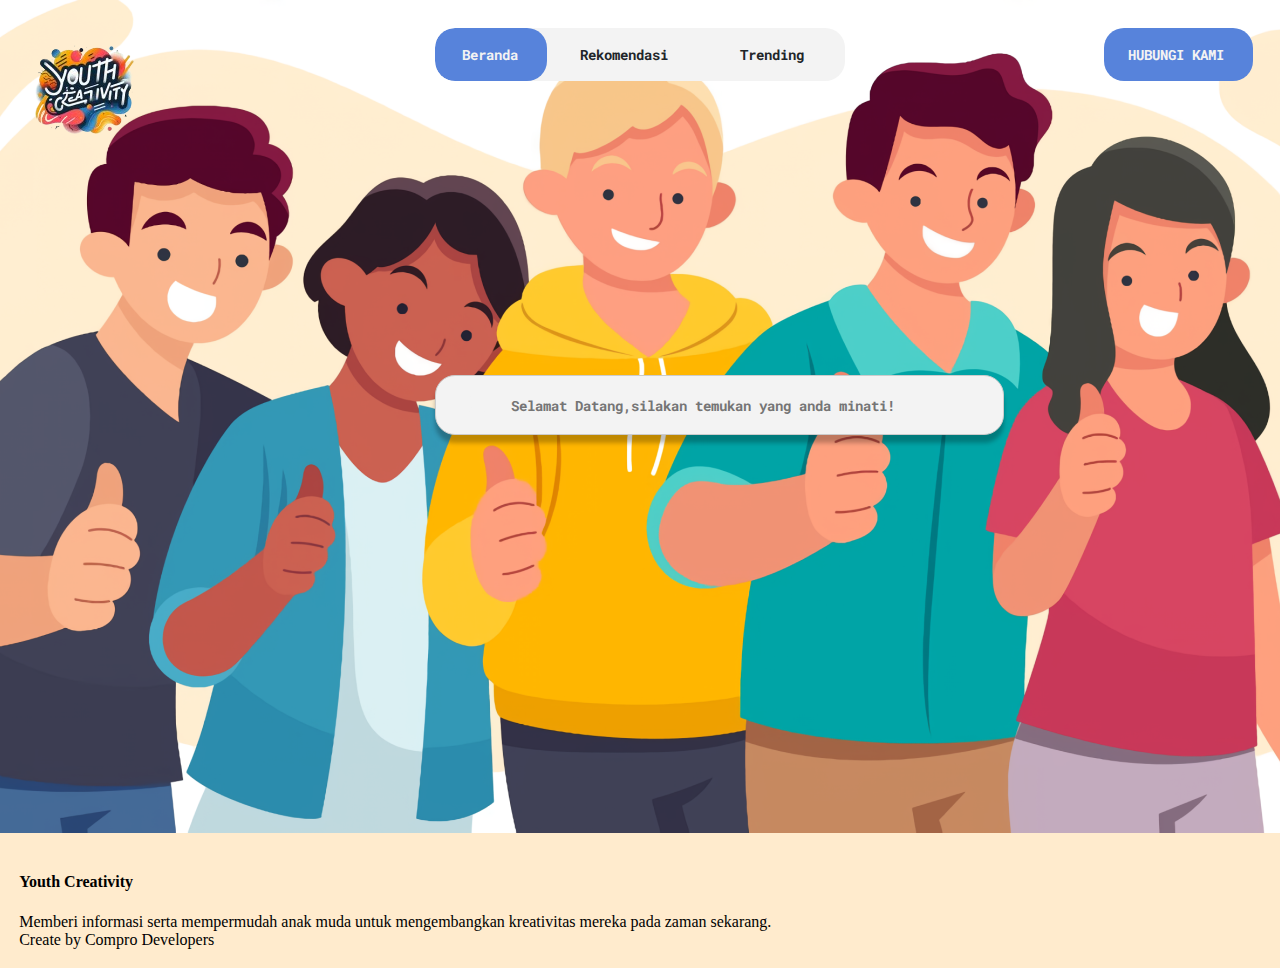
<file: index.html>
<!DOCTYPE html>
<html>
  <head>
    <meta charset="utf-8" />
    <meta name="viewport" content="initial-scale=1, width=device-width" />

    <!-- Bootstrap CSS -->
    <link href="https://cdn.jsdelivr.net/npm/bootstrap@5.0.2/dist/css/bootstrap.min.css" rel="stylesheet" integrity="sha384-EVSTQN3/azprG1Anm3QDgpJLIm9Nao0Yz1ztcQTwFspd3yD65VohhpuuCOmLASjC" crossorigin="anonymous" />
    <title>Home-Merge-Lokal-Iyah</title>
    <link rel="stylesheet" href="./global.css" />
    <link rel="stylesheet" href="./index.css" />
    <link rel="stylesheet" href="https://fonts.googleapis.com/css2?family=Roboto Mono:wght@700&display=swap" />
  </head>
  <body>
    <div class="home-page">
      <section class="f-r-a-m-e-home-page">
        <div class="page-home">
          <img class="page-home-child" alt="" src="./public/rectangle-80@2x.png" />

          <b class="youth-creativity"> </b>
          <div class="vector-parent">
            <img class="vector-icon" alt="" src="./public/vector.svg" />
            <input class="selamat-datangsilakan-temukan" type="text" placeholder="Selamat Datang,silakan temukan yang anda minati!">
            
          </div>
        </div>
        <div class="search-engine">
          <img class="vector-icon1" alt="" src="./public/vector.svg" />

          <input class="search-engine-child" placeholder="Selamat Datang,silakan temukan yang anda minati!" type="text" />
        </div>
        <img class="image-24-removebg-preview-1-icon" loading="lazy" alt="" src="./public/image-24removebgpreview-1@2x.png" />

        <div class="menu-long-capsule-shape">
          <button class="home-button-when-got-click-wil">
            <b class="so-when-this">Beranda</b>
          </button>
          <div class="home-button-when-got-click-wil1" id="homeButtonWhenGotClickWil0">
            <b class="so-when-this1">Rekomendasi</b>
          </div>
          <div class="home-button-when-got-click-wil2" id="homeButtonWhenGotClickWil1">
            <b class="so-when-this2">Trending</b>
          </div>
          <div class="home-button-when-got-click-wil3" id="homeButtonWhenGotClickWil2">
            <b class="so-when-this3">Bantuan</b>
          </div>
        </div>
        <button class="home-button-when-got-click-wil4" id="homeButtonWhenGotClickWil3">
          <b class="home-button-when">HUBUNGI KAMI</b>
        </button>
      </section>
    </div>

    <!-- Footer -->
    <footer class="pb-2">
      <div class="row">
        <div class="col">
          <h4>Youth Creativity</h4>
        </div>
      </div>
      <div class="row justify-content-between fs-6">
        <div class="col-md-4 mb-1">Memberi informasi serta mempermudah anak muda untuk mengembangkan kreativitas mereka pada zaman sekarang.</div>
        <div class="col-md-4 mb-1">Create by Compro Developers</div>
      </div>
    </div>
    </footer>
    <!-- End Footer -->

    <script>
      var homeButtonWhenGotClickWil0 = document.getElementById('homeButtonWhenGotClickWil0');
      if (homeButtonWhenGotClickWil0) {
        homeButtonWhenGotClickWil0.addEventListener('click', function (e) {
          window.location.href = './rekomendasi-page.html';
        });
      }

      var homeButtonWhenGotClickWil1 = document.getElementById('homeButtonWhenGotClickWil1');
      if (homeButtonWhenGotClickWil1) {
        homeButtonWhenGotClickWil1.addEventListener('click', function (e) {
          window.location.href = './trending.html';
        });
      }

      var homeButtonWhenGotClickWil2 = document.getElementById('homeButtonWhenGotClickWil2');
      if (homeButtonWhenGotClickWil2) {
        homeButtonWhenGotClickWil2.addEventListener('click', function (e) {
          window.location.href = './help-page.html';
        });
      }

      var homeButtonWhenGotClickWil3 = document.getElementById('homeButtonWhenGotClickWil3');
      if (homeButtonWhenGotClickWil3) {
        homeButtonWhenGotClickWil3.addEventListener('click', function (e) {
          window.location.href = './call-page.html';
        });
      }
    </script>
    <script src="https://cdn.jsdelivr.net/npm/bootstrap@5.0.2/dist/js/bootstrap.bundle.min.js" integrity="sha384-MrcW6ZMFYlzcLA8Nl+NtUVF0sA7MsXsP1UyJoMp4YLEuNSfAP+JcXn/tWtIaxVXM" crossorigin="anonymous"></script>
  </body>
</html>
</file>
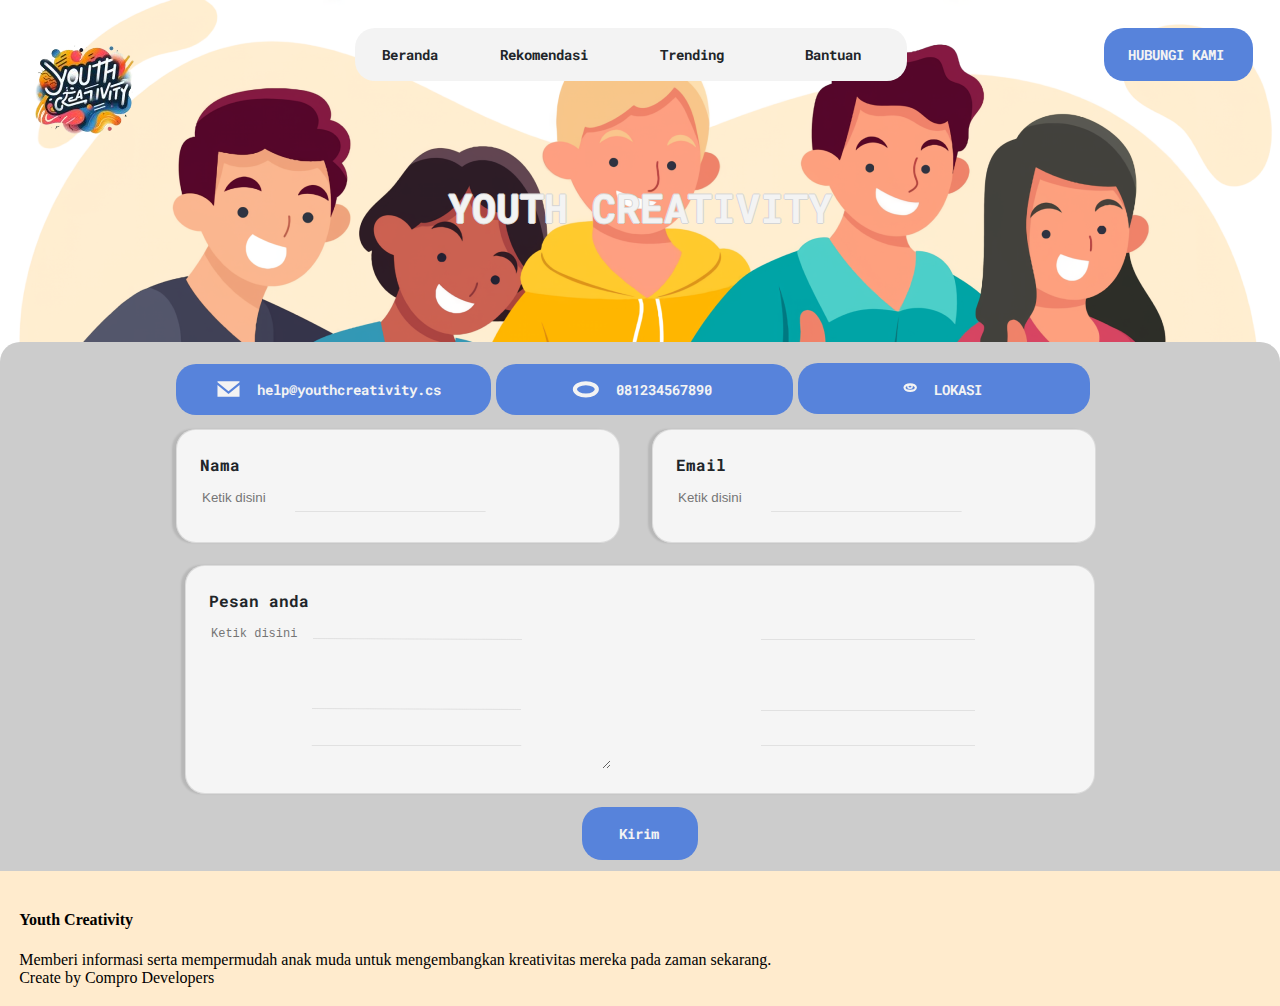
<file: call-page.html>
<!DOCTYPE html>
<html>
  <head>
    <meta charset="utf-8" />
    <meta name="viewport" content="initial-scale=1, width=device-width " />

    <!-- Bootstrap CSS -->
    <link href="https://cdn.jsdelivr.net/npm/bootstrap@5.0.2/dist/css/bootstrap.min.css" rel="stylesheet" integrity="sha384-EVSTQN3/azprG1Anm3QDgpJLIm9Nao0Yz1ztcQTwFspd3yD65VohhpuuCOmLASjC" crossorigin="anonymous" />

    <link rel="stylesheet" href="./global.css" />
    <link rel="stylesheet" href="./call-page.css" />
    <link
      rel="stylesheet"
      href="https://fonts.googleapis.com/css2?family=Roboto Mono:wght@700&display=swap"
    />
  </head>
  <body>
    <div class="call-page">
      <section class="page-button">
        <img
          class="main-container-icon"
          alt=""
          src="./public/main-container@2x.png"
        />

        <div class="page-button-inner">
          <div class="frame-parent">
            <header class="long-capsule-menu-parent">
              <div class="long-capsule-menu">
                <img
                  class="image-24-removebg-preview-1-icon1"
                  loading="lazy"
                  alt=""
                  src="./public/image-24removebgpreview-1@2x.png"
                />
              </div>
              <nav class="menu-long-capsule-shape1" id="menuLongCapsuleShape">
                <div class="home-button-when-got-click-wil5" id="idhome">
                  <b class="so-when-this4">Beranda</b>
                </div>
                <div
                  class="home-button-when-got-click-wil6"
                  id="homeButtonWhenGotClickWil1"
                >
                  <b class="so-when-this5">Rekomendasi</b>
                </div>
                <div
                  class="home-button-when-got-click-wil7"
                  id="homeButtonWhenGotClickWil2"
                >
                  <b class="so-when-this6">Trending</b>
                </div>
                <div
                  class="home-button-when-got-click-wil8"
                  id="homeButtonWhenGotClickWil3"
                >
                  <b class="so-when-this7">Bantuan</b>
                </div>
              </nav>
              <button
                class="home-button-when-got-click-wil9"
                id="homeButtonWhenGotClickWil"
              >
                <b class="so-when-this8">HUBUNGI KAMI</b>
              </button>
            </header>
            <div class="youth-creativity-wrapper">
              <h1 class="youth-creativity1">YOUTH CREATIVITY</h1>
            </div>
          </div>
        </div>
        <div class="frame-group">
          <div class="menu-buttons-parent">
            <div class="menu-buttons">
              <div class="button-page-b">
                <div class="home-button-when-got-click-wil-parent">
                  <div class="home-button-when-got-click-wil10">
                    <div class="page-1-wrapper">
                      <img
                        class="page-1-icon"
                        alt=""
                        src="./public/page1.svg"
                      />
                    </div>
                    <img
                      class="vector-icon2"
                      alt=""
                      src="./public/vector.svg"
                    />

                    <img
                      class="vector-icon3"
                      alt=""
                      src="./public/vector.svg"
                    />

                    <img
                      class="vector-icon4"
                      alt=""
                      src="./public/vector.svg"
                    />

                    <b class="so-when-this9">help@youthcreativity.cs</b>
                  </div>
                  <div class="home-button-when-got-click-wil11">
                    <img
                      class="vector-icon5"
                      alt=""
                      src="./public/vector.svg"
                    />

                    <img
                      class="vector-icon6"
                      alt=""
                      src="./public/vector.svg"
                    />

                    <img
                      class="vector-icon7"
                      loading="lazy"
                      alt=""
                      src="./public/vector.svg"
                    />

                    <b class="so-when-this10">081234567890</b>
                  </div>
                  <div class="home-button-when-got-click-wil-wrapper">
                    <button class="home-button-when-got-click-wil12">
                      <div class="vector-group">
                        <img
                          class="vector-icon8"
                          alt=""
                          src="./public/vector.svg"
                        />

                        <img
                          class="vector-icon9"
                          alt=""
                          src="./public/vector-2.svg"
                        />
                      </div>
                      <div class="so-when-this-got-click-page-go-wrapper">
                        <b class="so-when-this11">LOKASI</b>
                      </div>
                    </button>
                  </div>
                </div>
              </div>
              <div class="cotet-parent">
                <div class="cotet">
                  <div class="ifo"></div>
                  <b class="nama">Nama</b>
                  <div class="ketik-disini-parent">
                    <input type="text" class="ketik-disini" placeholder="Ketik disini" style="outline: none;border: none;background-color: transparent;">
                    <img
                      class="frame-child"
                      loading="lazy"
                      alt=""
                      src="./public/vector-10.svg"
                    />
                  </div>
                </div>
                <div class="cotet1">
                  <div class="ifo1"></div>
                  <b class="nama1">Email</b>
                  <div class="ketik-disini-group">
                    <input type="text" class="ketik-disini" placeholder="Ketik disini" style="outline: none;border: none;background-color: transparent;">
                    <img
                      class="frame-item"
                      loading="lazy"
                      alt=""
                      src="./public/vector-10.svg"
                    />
                  </div>
                </div>
              </div>
            </div>
            <div class="frame-wrapper">
              <div class="cotet-group">
                <div class="cotet2">
                  <div class="ifo2"></div>
                  <b class="nama2">Pesan anda</b>
                  <textarea name="" id="" class="ketik-disini2" cols="30" rows="10" placeholder="Ketik disini" style="outline: none;border: none;background-color: transparent;"></textarea>
                  <img
                    class="cotet-child"
                    alt=""
                    src="./public/vector-10.svg"
                  />
                </div>
                <img
                  class="frame-inner"
                  loading="lazy"
                  alt=""
                  src="./public/vector-12.svg"
                />

                <img
                  class="frame-child1"
                  loading="lazy"
                  alt=""
                  src="./public/vector-10-2.svg"
                />

                <img
                  class="frame-child2"
                  loading="lazy"
                  alt=""
                  src="./public/vector-10-2.svg"
                />

                <img
                  class="frame-child3"
                  loading="lazy"
                  alt=""
                  src="./public/vector-12.svg"
                />

                <img
                  class="frame-child4"
                  loading="lazy"
                  alt=""
                  src="./public/vector-11.svg"
                />

                <img
                  class="frame-child5"
                  loading="lazy"
                  alt=""
                  src="./public/vector-12.svg"
                />
              </div>
            </div>
          </div>
          <div class="home-button-when-got-click-wil-container">
            <button class="home-button-when-got-click-wil13">
              <b class="so-when-this12">Kirim</b>
            </button>
          </div>
        </div>
      </section>
    </div>
     <!-- Footer -->
     <footer class="pb-2">
      <div class="row">
        <div class="col">
          <h4>Youth Creativity</h4>
        </div>
      </div>
      <div class="row justify-content-between fs-6">
        <div class="col-md-4 mb-1">Memberi informasi serta mempermudah anak muda untuk mengembangkan kreativitas mereka pada zaman sekarang.</div>
        <div class="col-md-4 mb-1">Create by Compro Developers</div>
      </div>
    </div>
    </footer>
    <!-- End Footer -->

    <script>
      var idhome = document.getElementById(
        "idhome"
      );
      if (idhome) {
        idhome.addEventListener("click", function (e) {
          window.location.href = "./index.html";
        });
      }
      var homeButtonWhenGotClickWil1 = document.getElementById(
        "homeButtonWhenGotClickWil1"
      );
      if (homeButtonWhenGotClickWil1) {
        homeButtonWhenGotClickWil1.addEventListener("click", function (e) {
          window.location.href = "./rekomendasi-page.html";
        });
      }
      
      var homeButtonWhenGotClickWil2 = document.getElementById(
        "homeButtonWhenGotClickWil2"
      );
      if (homeButtonWhenGotClickWil2) {
        homeButtonWhenGotClickWil2.addEventListener("click", function (e) {
          window.location.href = "./trending.html";
        });
      }
      
      var homeButtonWhenGotClickWil3 = document.getElementById(
        "homeButtonWhenGotClickWil3"
      );
      if (homeButtonWhenGotClickWil3) {
        homeButtonWhenGotClickWil3.addEventListener("click", function (e) {
          window.location.href = "./help-page.html";
        });
      }
      
      // var menuLongCapsuleShape = document.getElementById("menuLongCapsuleShape");
      // if (menuLongCapsuleShape) {
      //   menuLongCapsuleShape.addEventListener("click", function (e) {
      //     window.location.href = "./index.html";
      //   });
      // }
      
      var homeButtonWhenGotClickWil = document.getElementById(
        "homeButtonWhenGotClickWil"
      );
      if (homeButtonWhenGotClickWil) {
        homeButtonWhenGotClickWil.addEventListener("click", function (e) {
          window.location.href = "./call-page.html";
        });
      }
      </script>
       <script src="https://cdn.jsdelivr.net/npm/bootstrap@5.0.2/dist/js/bootstrap.bundle.min.js" integrity="sha384-MrcW6ZMFYlzcLA8Nl+NtUVF0sA7MsXsP1UyJoMp4YLEuNSfAP+JcXn/tWtIaxVXM" crossorigin="anonymous"></script>
  </body>
</html>
</file>
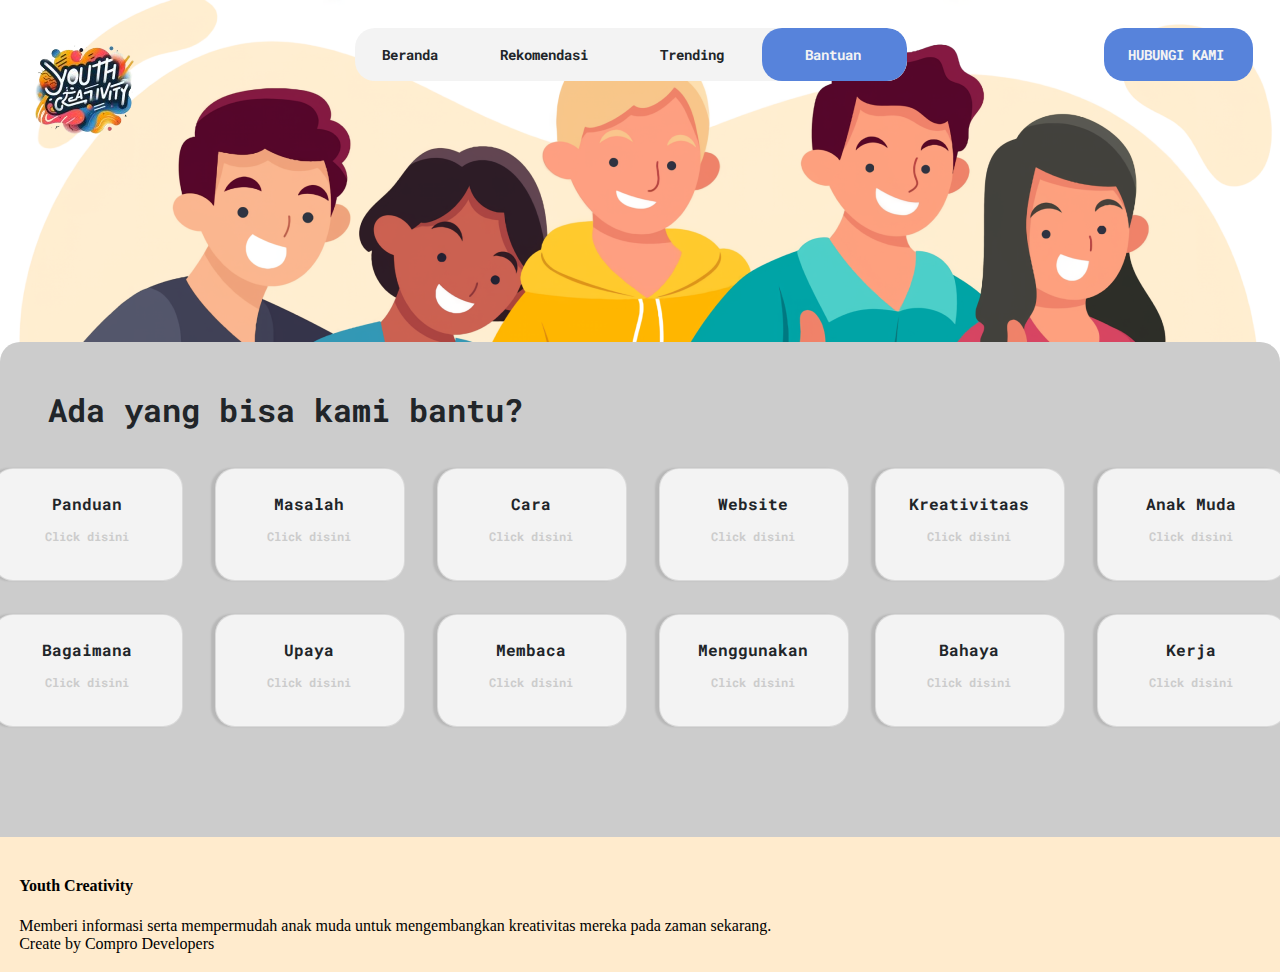
<file: help-page.html>
<!DOCTYPE html>
<html>
  <head>
    <meta charset="utf-8" />
    <meta name="viewport" content="initial-scale=1, width=device-width" />

     <!-- Bootstrap CSS -->
     <link href="https://cdn.jsdelivr.net/npm/bootstrap@5.0.2/dist/css/bootstrap.min.css" rel="stylesheet" integrity="sha384-EVSTQN3/azprG1Anm3QDgpJLIm9Nao0Yz1ztcQTwFspd3yD65VohhpuuCOmLASjC" crossorigin="anonymous" />

    <link rel="stylesheet" href="./global.css" />
    <link rel="stylesheet" href="./help-page.css" />
    <link
      rel="stylesheet"
      href="https://fonts.googleapis.com/css2?family=Roboto Mono:wght@700&display=swap"
    />
  </head>
  <body>
    <div class="help-page">
      <section class="page-help">
        <img
          class="page-help-child"
          alt=""
          src="./public/main-container@2x.png"
        />

        <div class="page-help-inner">
          <header class="frame-header">
            <div class="image-24-removebg-preview-1-wrapper">
              <img
                class="image-24-removebg-preview-1-icon3"
                loading="lazy"
                alt=""
                src="./public/image-24removebgpreview-1@2x.png"
              />
            </div>
            <div class="menu-long-capsule-shape3" id="menuLongCapsuleShape">
              <div class="home-button-when-got-click-wil19" id="idhome">
                <b class="so-when-this17" >Beranda</b>
              </div>
              <div
                class="home-button-when-got-click-wil20"
                id="homeButtonWhenGotClickWil1"
              >
                <b class="so-when-this18">Rekomendasi</b>
              </div>
              <div
                class="home-button-when-got-click-wil21"
                id="homeButtonWhenGotClickWil2"
              >
                <b class="so-when-this19">Trending</b>
              </div>
              <button
                class="home-button-when-got-click-wil22"
                id="homeButtonWhenGotClickWil"
              >
                <b class="so-when-this20">Bantuan</b>
              </button>
            </div>
            <button
              class="home-button-when-got-click-wil23"
              id="homeButtonWhenGotClickWil3"
            >
              <b class="home-button-when2">HUBUNGI KAMI</b>
            </button>
          </header>
        </div>
        <div class="panduan-click-parent">
          <div class="panduan-click">
            <h1 class="ada-yang-bisa">Ada yang bisa kami bantu?</h1>
          </div>
          <div class="frame-parent4">
            <div class="frame-parent5">
              <div class="button-wrapper">
                <div class="button transform-hover">
                  <div class="ifo3"></div>
                  <div class="panduan-parent">
                    <b class="panduan ">Panduan</b>
                    <b class="click-disini">Click disini</b>
                  </div>
                </div>
              </div>
              <div class="button-container transform-hover">
                <div class="button1">
                  <div class="ifo4"></div>
                  <div class="panduan-group">
                    <b class="panduan1">Masalah</b>
                    <b class="click-disini1">Click disini</b>
                  </div>
                </div>
              </div>
              <div class="button-frame transform-hover">
                <div class="button2">
                  <div class="ifo5"></div>
                  <div class="panduan-container">
                    <b class="panduan2">Cara</b>
                    <b class="click-disini2">Click disini</b>
                  </div>
                </div>
              </div>
              <div class="button3 transform-hover">
                <div class="ifo6"></div>
                <div class="panduan-parent1">
                  <b class="panduan3">Website</b>
                  <b class="click-disini3">Click disini</b>
                </div>
              </div>
              <div class="button-wrapper1 transform-hover">
                <div class="button4">
                  <div class="ifo7"></div>
                  <div class="panduan-parent2">
                    <b class="panduan4">Kreativitaas</b>
                    <b class="click-disini4">Click disini</b>
                  </div>
                </div>
              </div>
              <div class="button5 transform-hover">
                <div class="ifo8"></div>
                <div class="panduan-parent3">
                  <b class="panduan5">Anak Muda</b>
                  <b class="click-disini5">Click disini</b>
                </div>
              </div>
            </div>
            <div class="frame-parent6">
              <div class="button-wrapper2">
                <div class="button6 transform-hover">
                  <div class="ifo9"></div>
                  <div class="panduan-parent4">
                    <b class="panduan6">Bagaimana</b>
                    <b class="click-disini6">Click disini</b>
                  </div>
                </div>
              </div>
              <div class="button-wrapper3">
                <div class="button7 transform-hover">
                  <div class="ifo10"></div>
                  <div class="panduan-parent5">
                    <b class="panduan7">Upaya</b>
                    <b class="click-disini7">Click disini</b>
                  </div>
                </div>
              </div>
              <div class="button-wrapper4">
                <div class="button8 transform-hover">
                  <div class="ifo11"></div>
                  <div class="panduan-parent6">
                    <b class="panduan8">Membaca</b>
                    <b class="click-disini8">Click disini</b>
                  </div>
                </div>
              </div>
              <div class="button9 transform-hover">
                <div class="ifo12 "></div>
                <div class="panduan-parent7">
                  <b class="panduan9">Menggunakan</b>
                  <b class="click-disini9">Click disini</b>
                </div>
              </div>
              <div class="button-wrapper5 transform-hover">
                <div class="button10">
                  <div class="ifo13"></div>
                  <div class="panduan-parent8">
                    <b class="panduan10">Bahaya</b>
                    <b class="click-disini10">Click disini</b>
                  </div>
                </div>
              </div>
              <div class="button11 transform-hover">
                <div class="ifo14"></div>
                <div class="panduan-parent9">
                  <b class="panduan11">Kerja</b>
                  <b class="click-disini11">Click disini</b>
                </div>
              </div>
            </div>
          </div>
        </div>
      </section>
    </div>

      <!-- Footer -->
      <footer class="pb-2">
        <div class="row">
          <div class="col">
            <h4>Youth Creativity</h4>
          </div>
        </div>
        <div class="row justify-content-between fs-6">
          <div class="col-md-4 mb-1">Memberi informasi serta mempermudah anak muda untuk mengembangkan kreativitas mereka pada zaman sekarang.</div>
          <div class="col-md-4 mb-1">Create by Compro Developers</div>
        </div>
      </div>
      </footer>
      <!-- End Footer -->
  

    <script>
      var idhome = document.getElementById(
        "idhome"
      );
      if (idhome) {
        idhome.addEventListener("click", function (e) {
          window.location.href = "./index.html";
        });
      }
      var homeButtonWhenGotClickWil1 = document.getElementById(
        "homeButtonWhenGotClickWil1"
      );
      if (homeButtonWhenGotClickWil1) {
        homeButtonWhenGotClickWil1.addEventListener("click", function (e) {
          window.location.href = "./rekomendasi-page.html";
        });
      }
      
      var homeButtonWhenGotClickWil2 = document.getElementById(
        "homeButtonWhenGotClickWil2"
      );
      if (homeButtonWhenGotClickWil2) {
        homeButtonWhenGotClickWil2.addEventListener("click", function (e) {
          window.location.href = "./trending.html";
        });
      }
      
      var homeButtonWhenGotClickWil = document.getElementById(
        "homeButtonWhenGotClickWil"
      );
      if (homeButtonWhenGotClickWil) {
        homeButtonWhenGotClickWil.addEventListener("click", function (e) {
          window.location.href = "./help-page.html";
        });
      }
      
      // var menuLongCapsuleShape = document.getElementById("menuLongCapsuleShape");
      // if (menuLongCapsuleShape) {
      //   menuLongCapsuleShape.addEventListener("click", function (e) {
      //     window.location.href = "./rekomendasi-page.html";
      //   });
      // }
      
      var homeButtonWhenGotClickWil3 = document.getElementById(
        "homeButtonWhenGotClickWil3"
      );
      if (homeButtonWhenGotClickWil3) {
        homeButtonWhenGotClickWil3.addEventListener("click", function (e) {
          window.location.href = "./call-page.html";
        });
      }
      </script>
      <script src="https://cdn.jsdelivr.net/npm/bootstrap@5.0.2/dist/js/bootstrap.bundle.min.js" integrity="sha384-MrcW6ZMFYlzcLA8Nl+NtUVF0sA7MsXsP1UyJoMp4YLEuNSfAP+JcXn/tWtIaxVXM" crossorigin="anonymous"></script>
  </body>
</html>
</file>
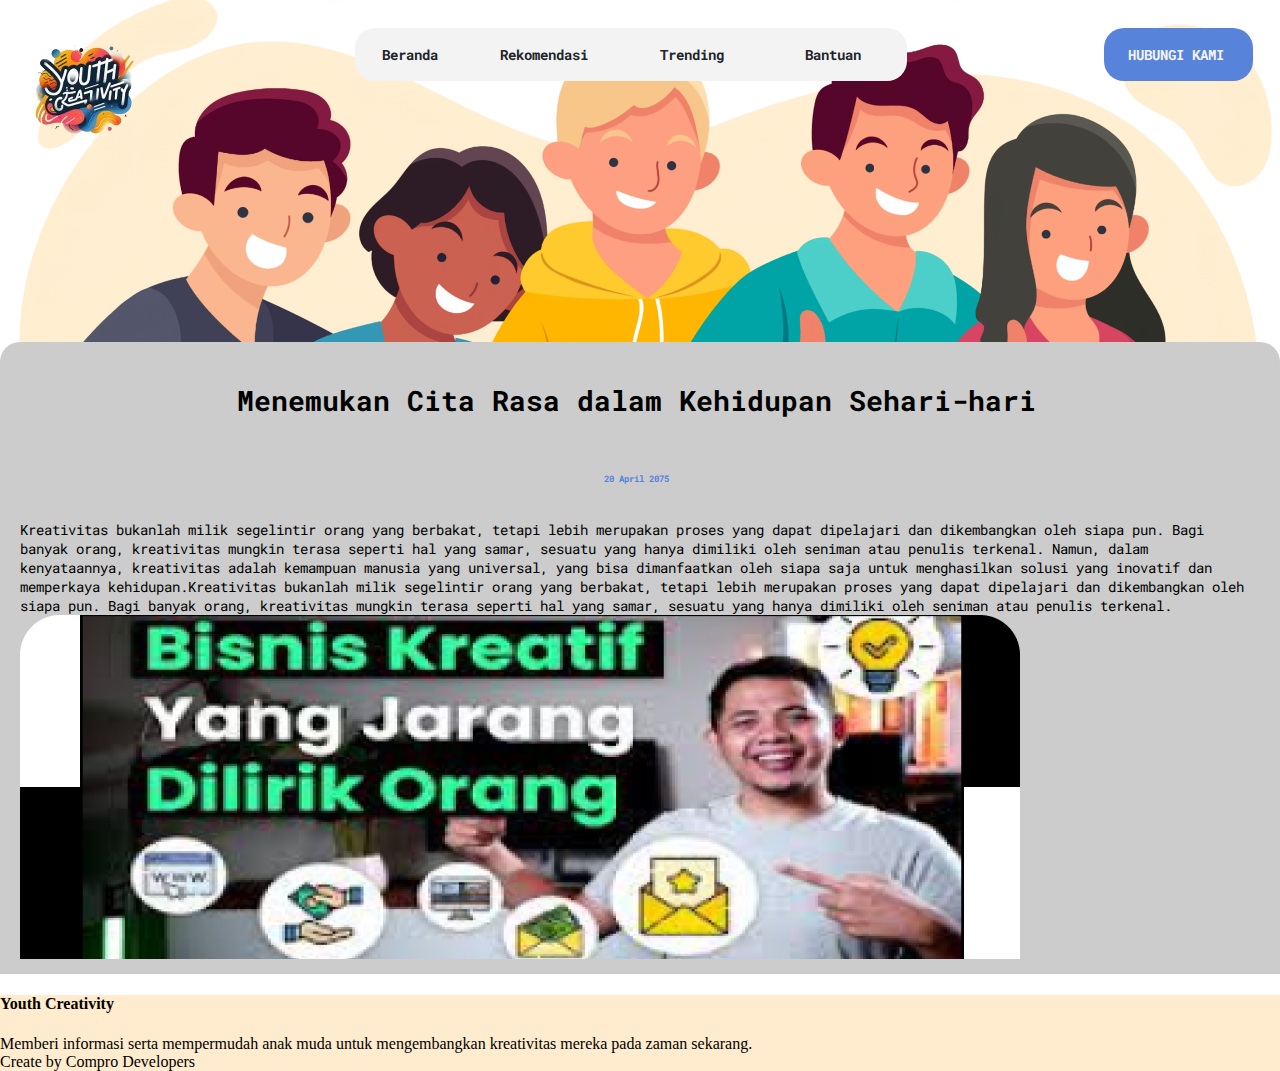
<file: read-more.html>
<!DOCTYPE html>
<html lang="en">
  <head>
    <meta charset="UTF-8" />
    <meta name="viewport" content="width=device-width, initial-scale=1.0" />
    <title>Read-more</title>
    <!-- Bootstrap CSS -->
    <link href="https://cdn.jsdelivr.net/npm/bootstrap@5.0.2/dist/css/bootstrap.min.css" rel="stylesheet" integrity="sha384-EVSTQN3/azprG1Anm3QDgpJLIm9Nao0Yz1ztcQTwFspd3yD65VohhpuuCOmLASjC" crossorigin="anonymous" />
    <link rel="stylesheet" href="./global.css" />
    <link rel="stylesheet" href="./read-more.css" />
    <link rel="stylesheet" href="https://fonts.googleapis.com/css2?family=Roboto Mono:wght@700&display=swap" />
  </head>
  <body>
    <div class="call-page">
      <section class="page-button">
        <img class="main-container-icon" alt="" src="./public/main-container@2x.png" />

        <div class="page-button-inner">
          <div class="frame-parent">
            <header class="long-capsule-menu-parent">
              <div class="long-capsule-menu">
                <img class="image-24-removebg-preview-1-icon1" loading="lazy" alt="" src="./public/image-24removebgpreview-1@2x.png" />
              </div>
              <nav class="menu-long-capsule-shape1" id="menuLongCapsuleShape">
                <div class="home-button-when-got-click-wil5" id="idhome">
                  <b class="so-when-this4">Beranda</b>
                </div>
                <div class="home-button-when-got-click-wil6" id="homeButtonWhenGotClickWil1">
                  <b class="so-when-this5">Rekomendasi</b>
                </div>
                <div class="home-button-when-got-click-wil7" id="homeButtonWhenGotClickWil2">
                  <b class="so-when-this6">Trending</b>
                </div>
                <div class="home-button-when-got-click-wil8" id="homeButtonWhenGotClickWil3">
                  <b class="so-when-this7">Bantuan</b>
                </div>
              </nav>
              <button class="home-button-when-got-click-wil9" id="homeButtonWhenGotClickWil">
                <b class="so-when-this8">HUBUNGI KAMI</b>
              </button>
          </div>
        </div>
        <div class="frame-group">
            <h1 style="color: black;">Menemukan Cita Rasa dalam Kehidupan Sehari-hari</h1>
            <h6 style="color: #5783DB;">20 April 2075</h6>
            <div class="row fs-5">
                <div class="col-md-4 mb-3" style="color: black;">Kreativitas bukanlah milik segelintir orang yang berbakat, tetapi lebih merupakan proses yang dapat dipelajari dan dikembangkan oleh siapa pun. Bagi banyak orang, kreativitas mungkin terasa seperti hal yang samar, sesuatu yang hanya dimiliki oleh seniman atau penulis terkenal. Namun, dalam kenyataannya, kreativitas adalah kemampuan manusia yang universal, yang bisa dimanfaatkan oleh siapa saja untuk menghasilkan solusi yang inovatif dan memperkaya kehidupan.Kreativitas bukanlah milik segelintir orang yang berbakat, tetapi lebih merupakan proses yang dapat dipelajari dan dikembangkan oleh siapa pun. Bagi banyak orang, kreativitas mungkin terasa seperti hal yang samar, sesuatu yang hanya dimiliki oleh seniman atau penulis terkenal.</div>
                <div class="col-md-4 mb-3"><img src="./public/ifo-5@2x.png" alt="Contoh Foto Read More"></div>
              </div>
            </div>
        </div>
      </section>
    </div>
         <!-- Footer -->
         <footer class="pb-2">
            <div class="row">
              <div class="col">
                <h4>Youth Creativity</h4>
              </div>
            </div>
            <div class="row justify-content-between fs-6">
              <div class="col-md-4 mb-1">Memberi informasi serta mempermudah anak muda untuk mengembangkan kreativitas mereka pada zaman sekarang.</div>
              <div class="col-md-4 mb-1">Create by Compro Developers</div>
            </div>
          </div>
          </footer>
          <!-- End Footer -->
          <script>
            var idhome = document.getElementById(
              "idhome"
            );
            if (idhome) {
              idhome.addEventListener("click", function (e) {
                window.location.href = "./index.html";
              });
            }
            var homeButtonWhenGotClickWil1 = document.getElementById(
              "homeButtonWhenGotClickWil1"
            );
            if (homeButtonWhenGotClickWil1) {
              homeButtonWhenGotClickWil1.addEventListener("click", function (e) {
                window.location.href = "./rekomendasi-page.html";
              });
            }
            
            var homeButtonWhenGotClickWil2 = document.getElementById(
              "homeButtonWhenGotClickWil2"
            );
            if (homeButtonWhenGotClickWil2) {
              homeButtonWhenGotClickWil2.addEventListener("click", function (e) {
                window.location.href = "./trending.html";
              });
            }
            
            var homeButtonWhenGotClickWil3 = document.getElementById(
              "homeButtonWhenGotClickWil3"
            );
            if (homeButtonWhenGotClickWil3) {
              homeButtonWhenGotClickWil3.addEventListener("click", function (e) {
                window.location.href = "./help-page.html";
              });
            }
            
            // var menuLongCapsuleShape = document.getElementById("menuLongCapsuleShape");
            // if (menuLongCapsuleShape) {
            //   menuLongCapsuleShape.addEventListener("click", function (e) {
            //     window.location.href = "./index.html";
            //   });
            // }
            
            var homeButtonWhenGotClickWil = document.getElementById(
              "homeButtonWhenGotClickWil"
            );
            if (homeButtonWhenGotClickWil) {
              homeButtonWhenGotClickWil.addEventListener("click", function (e) {
                window.location.href = "./call-page.html";
              });
            }
            </script>
    <script src="https://cdn.jsdelivr.net/npm/bootstrap@5.0.2/dist/js/bootstrap.bundle.min.js" integrity="sha384-MrcW6ZMFYlzcLA8Nl+NtUVF0sA7MsXsP1UyJoMp4YLEuNSfAP+JcXn/tWtIaxVXM" crossorigin="anonymous"></script>
  </body>
</html>
</file>
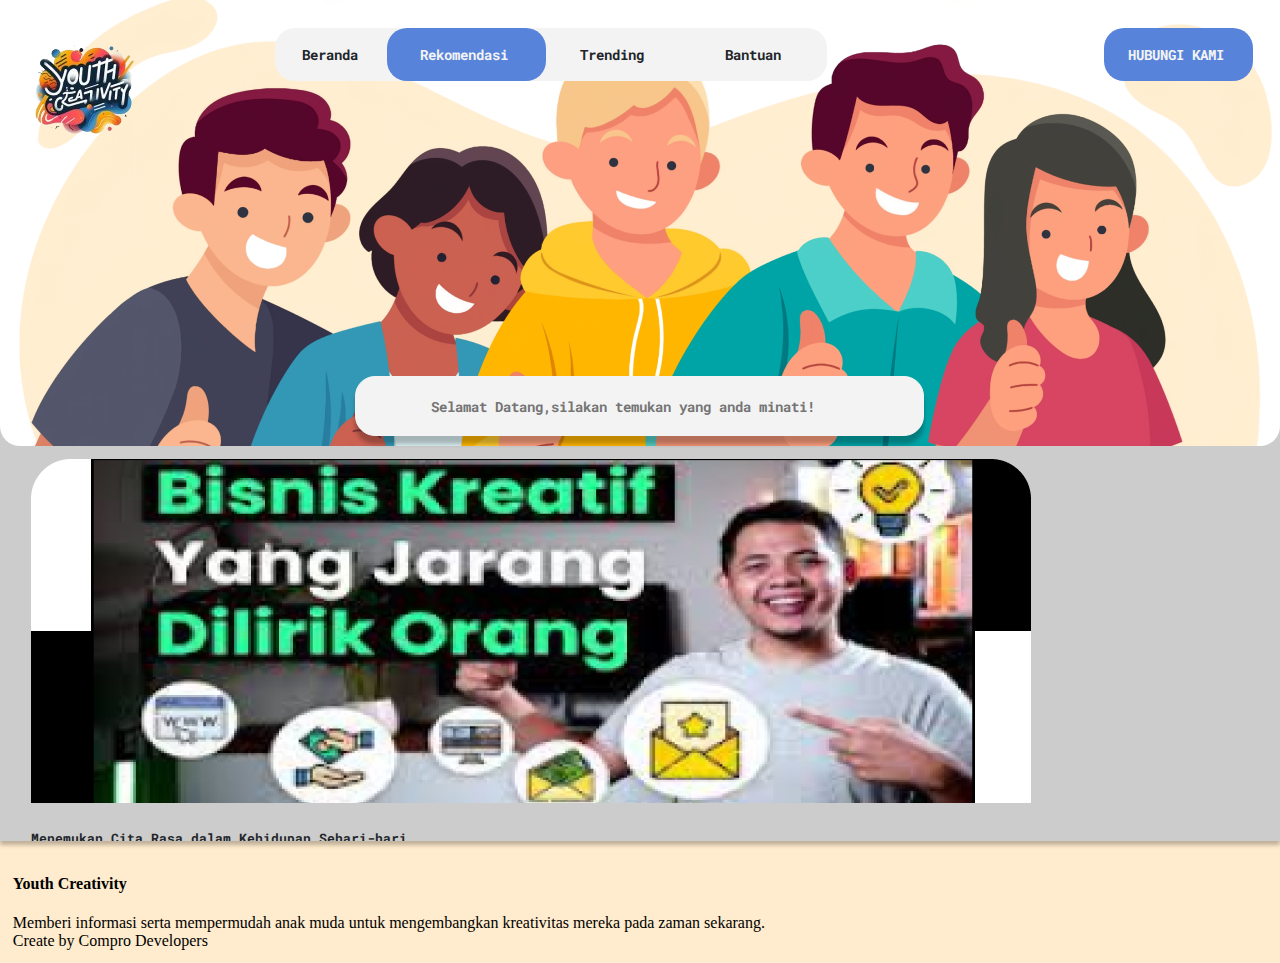
<file: rekomendasi-page.html>
<!DOCTYPE html>
<html>
  <head>
    <meta charset="utf-8" />
    <meta name="viewport" content="initial-scale=1, width=device-width" />

     <!-- Bootstrap CSS -->
     <link href="https://cdn.jsdelivr.net/npm/bootstrap@5.0.2/dist/css/bootstrap.min.css" rel="stylesheet" integrity="sha384-EVSTQN3/azprG1Anm3QDgpJLIm9Nao0Yz1ztcQTwFspd3yD65VohhpuuCOmLASjC" crossorigin="anonymous" />

    <link rel="stylesheet" href="./global.css" />
    <link rel="stylesheet" href="./rekomendasi-page.css" />
    <link
      rel="stylesheet"
      href="https://fonts.googleapis.com/css2?family=Roboto Mono:wght@700&display=swap"
    />
  </head>
  <body>
    <div class="rekomendasi-page">
      <div class="menu-long-capsule-shape-parent">
        <div class="menu-long-capsule-shape4" id="menuLongCapsuleShape">
          <div class="home-button-when-got-click-wil24" id="idhome">
            <b class="so-when-this21">Beranda</b>
          </div>
          <button
            class="home-button-when-got-click-wil25"
            id="homeButtonWhenGotClickWil"
          >
            <b class="so-when-this22">Rekomendasi</b>
          </button>
          <div
            class="home-button-when-got-click-wil26"
            id="homeButtonWhenGotClickWil1"
          >
            <b class="so-when-this23">Trending</b>
          </div>
          <div
            class="home-button-when-got-click-wil27"
            id="homeButtonWhenGotClickWil2"
          >
            <b class="so-when-this24">Bantuan</b>
          </div>
        </div>
        <button
          class="home-button-when-got-click-wil28"
          id="homeButtonWhenGotClickWil3"
        >
          <b class="home-button-when3">HUBUNGI KAMI</b>
        </button>
      </div>
      <section class="rectangle-parent">
        <img
          class="rectangle-icon"
          alt=""
          src="./public/main-container@2x.png"
        />

        <img
          class="image-24-removebg-preview-1-icon4"
          loading="lazy"
          alt=""
          src="./public/image-24removebgpreview-1@2x.png"
        />
      </section>
      <section class="rekomendasi-page-inner">
        <div class="frame-parent7">
          <div class="search-engine-wrapper">
            <div class="search-engine3">
              <img class="vector-icon11" alt="" src="./public/vector.svg" />

              <input
                class="search-engine-inner"
                placeholder="Selamat Datang,silakan temukan yang anda minati!"
                type="text"
              />
            </div>
          </div>
          <!-- card 1 -->
          <div class="row justify-content-center">
            <div class="col-md-4 mb-3">
              <div class="card">
                <img src="./public/ifo-5@2x.png" class="card-img-top" alt="gambar1">
                <div class="card-body">
                  <h5 class="card-title">Menemukan Cita Rasa dalam Kehidupan Sehari-hari</h5>
                  <p class="card-text" style="color: #616161;">Kreativitas bukanlah milik segelintir orang yang berbakat,
                    tetapi lebih merupakan proses yang dapat dipelajari dan
                    dikembangkan oleh siapa pun.</p>
                    <a href="#" class="btn btn-primary" style="background-color: #5783DB;">Selengkapnya</a>
                </div>
              </div>
            </div>
          <!-- end card 1 -->
          
          <!-- card 2 -->
          <div class="col-md-4 mb-3">
            <div class="card">
              <img src="./public/ifo-2@2x.png" class="card-img-top" alt="gambar1">
              <div class="card-body">
                <h5 class="card-title">Menemukan Cita Rasa dalam Kehidupan Sehari-hari</h5>
                <p class="card-text" style="color: #616161;">Kreativitas bukanlah milik segelintir orang yang berbakat,
                  tetapi lebih merupakan proses yang dapat dipelajari dan
                  dikembangkan oleh siapa pun.</p>
                <a href="read-more.html" class="btn btn-primary text-center" style="background-color: #5783DB;">Selengkapnya</a>
              </div>
            </div>
          </div>
        <!-- end card 2 -->

        <!-- card 3 -->
          <div class="col-md-4 mb-3">
            <div class="card">
              <img src="./public/ifo-3@2x.png" class="card-img-top" alt="gambar1">
              <div class="card-body">
                <h5 class="card-title">Menemukan Cita Rasa dalam Kehidupan Sehari-hari</h5>
                <p class="card-text" style="color: #616161;">Kreativitas bukanlah milik segelintir orang yang berbakat,
                  tetapi lebih merupakan proses yang dapat dipelajari dan
                  dikembangkan oleh siapa pun.</p>
                <a href="read-more.html" class="btn btn-primary justify-content-center" style="background-color: #5783DB;">Selengkapnya</a>
              </div>
            </div>
          </div>
        <!-- end card 3 -->

        <!-- card 4 -->
        <div class="col-md-4 mb-3">
          <div class="card">
            <img src="./public/ifo-4@2x.png" class="card-img-top" alt="gambar1">
            <div class="card-body">
              <h5 class="card-title">Menemukan Cita Rasa dalam Kehidupan Sehari-hari</h5>
              <p class="card-text" style="color: #616161;">Kreativitas bukanlah milik segelintir orang yang berbakat,
                tetapi lebih merupakan proses yang dapat dipelajari dan
                dikembangkan oleh siapa pun.</p>
              <a href="read-more.html" class="btn btn-primary justify-content-center" style="background-color: #5783DB;">Selengkapnya</a>
            </div>
          </div>
        </div>
      <!-- end card 4 -->

      <!-- card 5 -->
      <div class="col-md-4 mb-3">
        <div class="card">
          <img src="./public/ifo-5@2x.png" class="card-img-top" alt="gambar1">
          <div class="card-body">
            <h5 class="card-title">Menemukan Cita Rasa dalam Kehidupan Sehari-hari</h5>
            <p class="card-text" style="color: #616161;">Kreativitas bukanlah milik segelintir orang yang berbakat,
              tetapi lebih merupakan proses yang dapat dipelajari dan
              dikembangkan oleh siapa pun.</p>
            <a href="read-more.html" class="btn btn-primary justify-content-center" style="background-color: #5783DB;">Selengkapnya</a>
          </div>
        </div>
      </div>
    <!-- end card 5 -->

    <!-- card 6 -->
    <div class="col-md-4 mb-3">
      <div class="card">
        <img src="./public/ifo-6@2x.png" class="card-img-top" alt="gambar1">
        <div class="card-body">
          <h5 class="card-title">Menemukan Cita Rasa dalam Kehidupan Sehari-hari</h5>
          <p class="card-text" style="color: #616161;">Kreativitas bukanlah milik segelintir orang yang berbakat,
            tetapi lebih merupakan proses yang dapat dipelajari dan
            dikembangkan oleh siapa pun.</p>
          <a href="read-more.html" class="btn btn-primary justify-content-center" style="background-color: #5783DB;">Selengkapnya</a>
        </div>
      </div>
    </div>
  <!-- end card 6 -->

  <!-- card 7 -->
  <div class="col-md-4 mb-3">
    <div class="card">
      <img src="./public/ifo-7@2x.png" class="card-img-top" alt="gambar1">
      <div class="card-body">
        <h5 class="card-title">Menemukan Cita Rasa dalam Kehidupan Sehari-hari</h5>
        <p class="card-text" style="color: #616161;">Kreativitas bukanlah milik segelintir orang yang berbakat,
          tetapi lebih merupakan proses yang dapat dipelajari dan
          dikembangkan oleh siapa pun.</p>
        <a href="read-more.html" class="btn btn-primary justify-content-center" style="background-color: #5783DB;">Selengkapnya</a>
      </div>
    </div>
  </div>
<!-- end card 7 -->

<!-- card 8 -->
<div class="col-md-4 mb-3">
  <div class="card">
    <img src="./public/ifo-8@2x.png" class="card-img-top" alt="gambar1">
    <div class="card-body">
      <h5 class="card-title">Menemukan Cita Rasa dalam Kehidupan Sehari-hari</h5>
      <p class="card-text" style="color: #616161;">Kreativitas bukanlah milik segelintir orang yang berbakat,
        tetapi lebih merupakan proses yang dapat dipelajari dan
        dikembangkan oleh siapa pun.</p>
      <a href="read-more.html" class="btn btn-primary justify-content-center" style="background-color: #5783DB;">Selengkapnya</a>
    </div>
  </div>
</div>
<!-- end card 8 -->

<!-- card 9 -->
<div class="col-md-4 mb-3">
<div class="card">
  <img src="./public/ifo-9@2x.png" class="card-img-top" alt="gambar1">
  <div class="card-body">
    <h5 class="card-title">Menemukan Cita Rasa dalam Kehidupan Sehari-hari</h5>
    <p class="card-text" style="color: #616161;">Kreativitas bukanlah milik segelintir orang yang berbakat,
      tetapi lebih merupakan proses yang dapat dipelajari dan
      dikembangkan oleh siapa pun.</p>
    <a href="read-more.html" class="btn btn-primary justify-content-center" style="background-color: #5783DB;">Selengkapnya</a>
  </div>
</div>
</div>
<!-- end card 9 -->
        </div>
      </section>
    </div>

    <!-- Footer -->
    <footer class="pb-2">
      <div class="row">
        <div class="col">
          <h4>Youth Creativity</h4>
        </div>
      </div>
      <div class="row justify-content-between fs-6">
        <div class="col-md-4 mb-1">Memberi informasi serta mempermudah anak muda untuk mengembangkan kreativitas mereka pada zaman sekarang.</div>
        <div class="col-md-4 mb-1">Create by Compro Developers</div>
      </div>
    </div>
    </footer>
    <!-- End Footer -->

    <script>
      var idhome = document.getElementById(
        "idhome"
      );
      if (idhome) {
        idhome.addEventListener("click", function (e) {
          window.location.href = "./index.html";
        });
      }
      var homeButtonWhenGotClickWil = document.getElementById(
        "homeButtonWhenGotClickWil"
      );
      if (homeButtonWhenGotClickWil) {
        homeButtonWhenGotClickWil.addEventListener("click", function (e) {
          window.location.href = "./rekomendasi-page.html";
        });
      }
      
      var homeButtonWhenGotClickWil1 = document.getElementById(
        "homeButtonWhenGotClickWil1"
      );
      if (homeButtonWhenGotClickWil1) {
        homeButtonWhenGotClickWil1.addEventListener("click", function (e) {
          window.location.href = "./trending.html";
        });
      }
      
      var homeButtonWhenGotClickWil2 = document.getElementById(
        "homeButtonWhenGotClickWil2"
      );
      if (homeButtonWhenGotClickWil2) {
        homeButtonWhenGotClickWil2.addEventListener("click", function (e) {
          window.location.href = "./help-page.html";
        });
      }
      
      var menuLongCapsuleShape = document.getElementById("homeButtonWhenGotClickWil13");
      if (menuLongCapsuleShape) {
        menuLongCapsuleShape.addEventListener("click", function (e) {
          window.location.href = "./help-page.html";
        });
      }
      
      var homeButtonWhenGotClickWil3 = document.getElementById(
        "homeButtonWhenGotClickWil3"
      );
      if (homeButtonWhenGotClickWil3) {
        homeButtonWhenGotClickWil3.addEventListener("click", function (e) {
          window.location.href = "./call-page.html";
        });
      }
      
      var berandaVariant2Container = document.getElementById(
        "berandaVariant2Container"
      );
      if (berandaVariant2Container) {
        berandaVariant2Container.addEventListener("click", function (e) {
          // Please sync "Selengkapnya" to the project
        });
      }
      </script>
       <script src="https://cdn.jsdelivr.net/npm/bootstrap@5.0.2/dist/js/bootstrap.bundle.min.js" integrity="sha384-MrcW6ZMFYlzcLA8Nl+NtUVF0sA7MsXsP1UyJoMp4YLEuNSfAP+JcXn/tWtIaxVXM" crossorigin="anonymous"></script>
  </body>
</html>
</file>
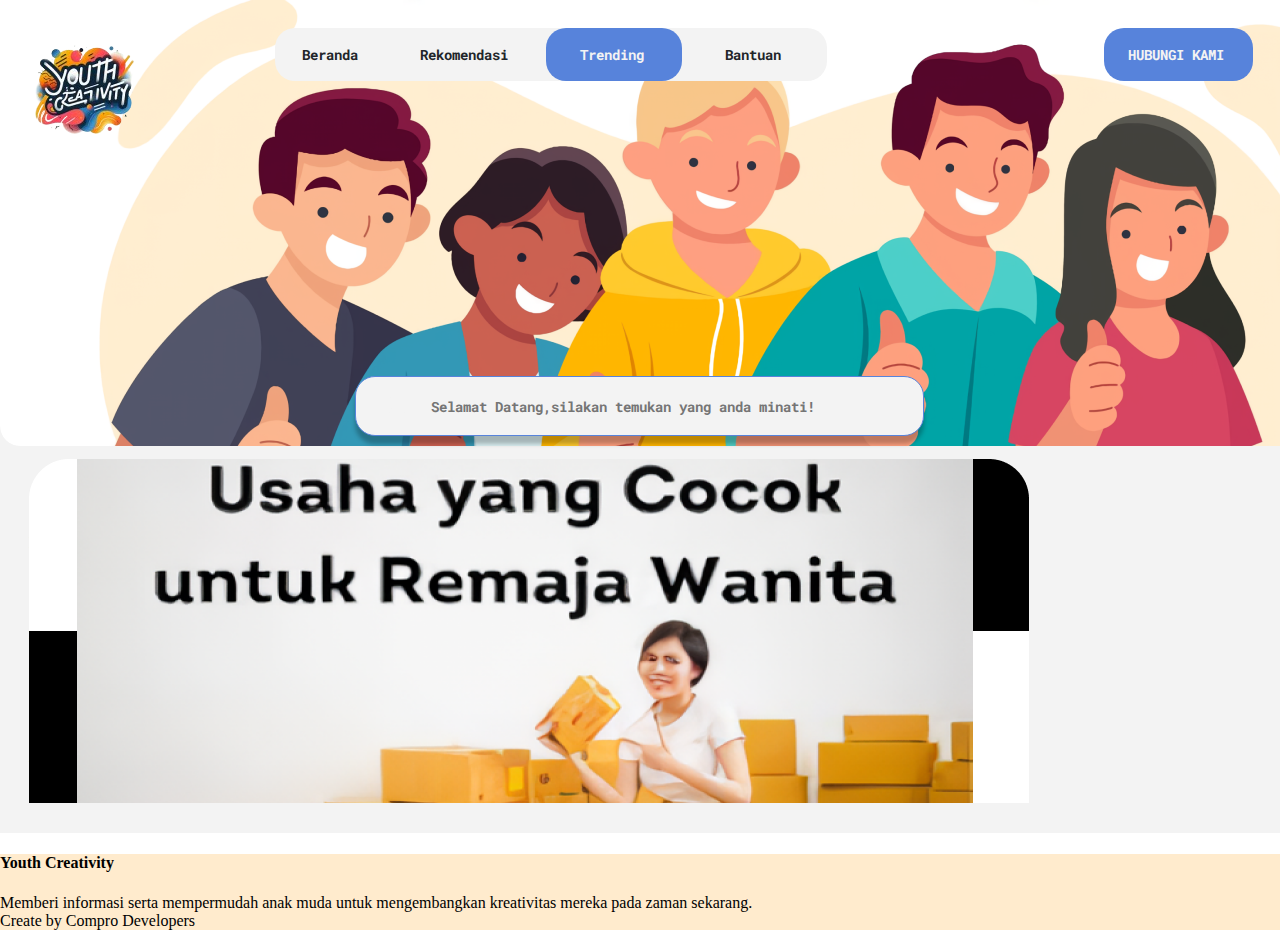
<file: trending.html>
<!DOCTYPE html>
<html>
  <head>
    <meta charset="utf-8" />
    <meta name="viewport" content="initial-scale=1, width=device-width" />

    <!-- Bootstrap CSS -->
    <link href="https://cdn.jsdelivr.net/npm/bootstrap@5.0.2/dist/css/bootstrap.min.css" rel="stylesheet" integrity="sha384-EVSTQN3/azprG1Anm3QDgpJLIm9Nao0Yz1ztcQTwFspd3yD65VohhpuuCOmLASjC" crossorigin="anonymous" />

    <link rel="stylesheet" href="./global.css" />
    <link rel="stylesheet" href="./trending.css" />
    <link
      rel="stylesheet"
      href="https://fonts.googleapis.com/css2?family=Roboto Mono:wght@700&display=swap"
    />
  </head>
  <body>
    <div class="trending">
      <section class="page-trending">
        <div class="f-r-a-m-e">
          <img
            class="f-r-a-m-e-child"
            alt=""
            src="./public/main-container@2x.png"
          />

          <img
            class="image-24-removebg-preview-1-icon2"
            loading="lazy"
            alt=""
            src="./public/image-24removebgpreview-1@2x.png"
          />
        </div>
        <div class="home-button">
          <div class="menu-long-capsule-shape2" id="menuLongCapsuleShape">
            <div class="home-button-when-got-click-wil14" id="idhome">
              <b class="so-when-this13">Beranda</b>
            </div>
            <div
              class="home-button-when-got-click-wil15"
              id="homeButtonWhenGotClickWil"
            >
              <b class="so-when-this14">Rekomendasi</b>
            </div>
            <button
              class="home-button-when-got-click-wil16"
              id="homeButtonWhenGotClickWil1"
            >
              <b class="so-when-this15">Trending</b>
            </button>
            <div
              class="home-button-when-got-click-wil17"
              id="homeButtonWhenGotClickWil2"
            >
              <b class="so-when-this16">Bantuan</b>
            </div>
          </div>
          <button
            class="home-button-when-got-click-wil18"
            id="homeButtonWhenGotClickWil3"
          >
            <b class="home-button-when1">HUBUNGI KAMI</b>
          </button>
        </div>
        <div class="search-engine1">
          <div class="search-engine-instance-parent">
            <div class="search-engine-instance">
              <div class="search-engine2">
                <img class="vector-icon10" alt="" src="./public/vector.svg" />

                <input
                  class="search-engine-item"
                  placeholder="Selamat Datang,silakan temukan yang anda minati!"
                  type="text"
                />
              </div>
            </div>
            <!-- card 1 -->
          <div class="row justify-content-center">
            <div class="col-md-4 mb-3">
              <div class="card">
                <img src="./public/ifo-1@2x.png" class="card-img-top" alt="gambar1">
                <div class="card-body">
                  <h5 class="card-title">Menemukan Cita Rasa dalam Kehidupan Sehari-hari</h5>
                  <p class="card-text" style="color: #616161;">Kreativitas bukanlah milik segelintir orang yang berbakat,
                    tetapi lebih merupakan proses yang dapat dipelajari dan
                    dikembangkan oleh siapa pun.</p>
                  <a href="read-more.html" class="btn btn-primary" style="background-color: #5783DB;">Selengkapnya</a>
                </div>
              </div>
            </div>
          <!-- end card 1 -->

          <!-- card 2 -->
            <div class="col-md-4 mb-3">
              <div class="card">
                <img src="./public/ifo-2@2x.png" class="card-img-top" alt="gambar1">
                <div class="card-body">
                  <h5 class="card-title">Menemukan Cita Rasa dalam Kehidupan Sehari-hari</h5>
                  <p class="card-text" style="color: #616161;">Kreativitas bukanlah milik segelintir orang yang berbakat,
                    tetapi lebih merupakan proses yang dapat dipelajari dan
                    dikembangkan oleh siapa pun.</p>
                  <a href="read-more.html" class="btn btn-primary text-center" style="background-color: #5783DB;">Selengkapnya</a>
                </div>
              </div>
            </div>
          <!-- end card 2 -->

          <!-- card 3 -->
            <div class="col-md-4 mb-3">
              <div class="card">
                <img src="./public/ifo-3@2x.png" class="card-img-top" alt="gambar1">
                <div class="card-body">
                  <h5 class="card-title">Menemukan Cita Rasa dalam Kehidupan Sehari-hari</h5>
                  <p class="card-text" style="color: #616161;">Kreativitas bukanlah milik segelintir orang yang berbakat,
                    tetapi lebih merupakan proses yang dapat dipelajari dan
                    dikembangkan oleh siapa pun.</p>
                  <a href="read-more.html" class="btn btn-primary justify-content-center" style="background-color: #5783DB;">Selengkapnya</a>
                </div>
              </div>
            </div>
          <!-- end card 3 -->

          <!-- card 4 -->
          <div class="col-md-4 mb-3">
            <div class="card">
              <img src="./public/ifo-4@2x.png" class="card-img-top" alt="gambar1">
              <div class="card-body">
                <h5 class="card-title">Menemukan Cita Rasa dalam Kehidupan Sehari-hari</h5>
                <p class="card-text" style="color: #616161;">Kreativitas bukanlah milik segelintir orang yang berbakat,
                  tetapi lebih merupakan proses yang dapat dipelajari dan
                  dikembangkan oleh siapa pun.</p>
                <a href="read-more.html" class="btn btn-primary justify-content-center" style="background-color: #5783DB;">Selengkapnya</a>
              </div>
            </div>
          </div>
        <!-- end card 4 -->

        <!-- card 5 -->
        <div class="col-md-4 mb-3">
          <div class="card">
            <img src="./public/ifo-5@2x.png" class="card-img-top" alt="gambar1">
            <div class="card-body">
              <h5 class="card-title">Menemukan Cita Rasa dalam Kehidupan Sehari-hari</h5>
              <p class="card-text" style="color: #616161;">Kreativitas bukanlah milik segelintir orang yang berbakat,
                tetapi lebih merupakan proses yang dapat dipelajari dan
                dikembangkan oleh siapa pun.</p>
              <a href="read-more.html" class="btn btn-primary justify-content-center" style="background-color: #5783DB;">Selengkapnya</a>
            </div>
          </div>
        </div>
      <!-- end card 5 -->

      <!-- card 6 -->
      <div class="col-md-4 mb-3">
        <div class="card">
          <img src="./public/ifo-6@2x.png" class="card-img-top" alt="gambar1">
          <div class="card-body">
            <h5 class="card-title">Menemukan Cita Rasa dalam Kehidupan Sehari-hari</h5>
            <p class="card-text" style="color: #616161;">Kreativitas bukanlah milik segelintir orang yang berbakat,
              tetapi lebih merupakan proses yang dapat dipelajari dan
              dikembangkan oleh siapa pun.</p>
            <a href="read-more.html" class="btn btn-primary justify-content-center" style="background-color: #5783DB;">Selengkapnya</a>
          </div>
        </div>
      </div>
    <!-- end card 6 -->

    <!-- card 7 -->
    <div class="col-md-4 mb-3">
      <div class="card">
        <img src="./public/ifo-7@2x.png" class="card-img-top" alt="gambar1">
        <div class="card-body">
          <h5 class="card-title">Menemukan Cita Rasa dalam Kehidupan Sehari-hari</h5>
          <p class="card-text" style="color: #616161;">Kreativitas bukanlah milik segelintir orang yang berbakat,
            tetapi lebih merupakan proses yang dapat dipelajari dan
            dikembangkan oleh siapa pun.</p>
          <a href="read-more.html" class="btn btn-primary justify-content-center" style="background-color: #5783DB;">Selengkapnya</a>
        </div>
      </div>
    </div>
  <!-- end card 7 -->

  <!-- card 8 -->
  <div class="col-md-4 mb-3">
    <div class="card">
      <img src="./public/ifo-8@2x.png" class="card-img-top" alt="gambar1">
      <div class="card-body">
        <h5 class="card-title">Menemukan Cita Rasa dalam Kehidupan Sehari-hari</h5>
        <p class="card-text" style="color: #616161;">Kreativitas bukanlah milik segelintir orang yang berbakat,
          tetapi lebih merupakan proses yang dapat dipelajari dan
          dikembangkan oleh siapa pun.</p>
        <a href="read-more.html" class="btn btn-primary justify-content-center" style="background-color: #5783DB;">Selengkapnya</a>
      </div>
    </div>
  </div>
<!-- end card 8 -->

<!-- card 9 -->
<div class="col-md-4 mb-3">
  <div class="card">
    <img src="./public/ifo-9@2x.png" class="card-img-top" alt="gambar1">
    <div class="card-body">
      <h5 class="card-title">Menemukan Cita Rasa dalam Kehidupan Sehari-hari</h5>
      <p class="card-text" style="color: #616161;">Kreativitas bukanlah milik segelintir orang yang berbakat,
        tetapi lebih merupakan proses yang dapat dipelajari dan
        dikembangkan oleh siapa pun.</p>
      <a href="read-more.html" class="btn btn-primary justify-content-center" style="background-color: #5783DB;">Selengkapnya</a>
    </div>
  </div>
</div>
<!-- end card 9 -->
          </div>
        </div>
      </section>
    </div>
     <!-- Footer -->
     <footer class="pb-2">
      <div class="row">
        <div class="col">
          <h4>Youth Creativity</h4>
        </div>
      </div>
      <div class="row justify-content-between fs-6">
        <div class="col-md-4 mb-1">Memberi informasi serta mempermudah anak muda untuk mengembangkan kreativitas mereka pada zaman sekarang.</div>
        <div class="col-md-4 mb-1">Create by Compro Developers</div>
      </div>
    </div>
    </footer>
    <!-- End Footer -->

    <script>
      var idhome = document.getElementById(
        "idhome"
      );
      if (idhome) {
        idhome.addEventListener("click", function (e) {
          window.location.href = "./index.html";
        });
      }
      
      var homeButtonWhenGotClickWil = document.getElementById(
        "homeButtonWhenGotClickWil"
      );
      if (homeButtonWhenGotClickWil) {
        homeButtonWhenGotClickWil.addEventListener("click", function (e) {
          window.location.href = "./rekomendasi-page.html";
        });
      }
      
      var homeButtonWhenGotClickWil2 = document.getElementById(
        "homeButtonWhenGotClickWil2"
      );
      if (homeButtonWhenGotClickWil2) {
        homeButtonWhenGotClickWil2.addEventListener("click", function (e) {
          window.location.href = "./help-page.html";
        });
      }
      
      var menuLongCapsuleShape = document.getElementById("homeButtonWhenGotClickWil13");
      if (menuLongCapsuleShape) {
        menuLongCapsuleShape.addEventListener("click", function (e) {
          window.location.href = "./index.html";
        });
      }
      
      var homeButtonWhenGotClickWil3 = document.getElementById(
        "homeButtonWhenGotClickWil3"
      );
      if (homeButtonWhenGotClickWil3) {
        homeButtonWhenGotClickWil3.addEventListener("click", function (e) {
          window.location.href = "./call-page.html";
        });
      }
      
      var berandaVariant2Container = document.getElementById(
        "berandaVariant2Container"
      );
      if (berandaVariant2Container) {
        berandaVariant2Container.addEventListener("click", function (e) {
          // Please sync "Selengkapnya" to the project
        });
      }
      </script>
      <script src="https://cdn.jsdelivr.net/npm/bootstrap@5.0.2/dist/js/bootstrap.bundle.min.js" integrity="sha384-MrcW6ZMFYlzcLA8Nl+NtUVF0sA7MsXsP1UyJoMp4YLEuNSfAP+JcXn/tWtIaxVXM" crossorigin="anonymous"></script>
  </body>
</html>
</file>
<file: global.css>
body {
  margin: 0;
  line-height: normal;
}

:root {
  /* fonts */
  --font-roboto-mono: "Roboto Mono";

  /* font sizes */
  --font-size-sm: 14px;
  --font-size-base: 16px;
  --font-size-xs: 12px;
  --font-size-13xl: 32px;

  /* Colors */
  --ui: #5783db;
  --color-cornflowerblue-100: #3d69c2;
  --very-light-grey: #f3f3f3;
  --txt: #212529;
  --color-gray-100: rgba(0, 0, 0, 0.1);
  --white1: rgba(255, 255, 255, 0.8);
  --bg: #ccc;
  --color-darkgray: #9f9f9f;
  --white: #fff;
  --color-silver: #c4c4c4;
  --dark-grey: #616161;

  /* Gaps */
  --gap-2xl: 21px;
  --gap-sm: 14px;
  --gap-8xs: 5px;
  --gap-mid: 17px;
  --gap-xl: 20px;
  --gap-276xl: 295px;
  --gap-55xl: 74px;
  --gap-128xl: 147px;
  --gap-4xl: 23px;
  --gap-9xl: 28px;
  --gap-7xl: 26px;
  --gap-3xs: 10px;
  --gap-6xl: 25px;

  /* Paddings */
  --padding-9xl: 28px;
  --padding-xl: 20px;
  --padding-198xl: 217px;
  --padding-mid: 17px;
  --padding-5xl: 24px;
  --padding-24xl: 43px;
  --padding-15xl: 34px;
  --padding-14xl: 33px;
  --padding-7xl-5: 26.5px;
  --padding-mini: 15px;
  --padding-7xl: 26px;
  --padding-8xs: 5px;
  --padding-2xl: 21px;
  --padding-12xs: 1px;
  --padding-4xl: 23px;
  --padding-lg: 18px;
  --padding-11xl: 30px;
  --padding-7xs: 6px;
  --padding-11xs: 2px;
  --padding-base: 16px;
  --padding-8xl: 27px;
  --padding-xs: 12px;
  --padding-10xs: 3px;
  --padding-17xl: 36px;
  --padding-9xs-5: 3.5px;
  --padding-9xs: 4px;

  /* Border radiuses */
  --br-xl: 20px;
  --br-3xs: 10px;
}
</file>
<file: index.css>
.pb-2{
  padding: 1.5vw;
}
.page-home-child {
  height: 100%;
  width: 100%;
  position: absolute;
  margin: 0 !important;
  top: 0;
  right: 0;
  bottom: 0;
  left: 0;
  max-width: 100%;
  overflow: hidden;
  max-height: 100%;
  object-fit: cover;
}
.youth-creativity {
  height: 13px;
  width: 0;
  position: relative;
  line-height: 13px;
  display: inline-block;
  z-index: 1;
}
.vector-icon {
  height: 28px;
  width: 28px;
  position: relative;
}
.selamat-datangsilakan-temukan {
  height: 18px;
  width: 407px;
  position: relative;
  display: flex;
  align-items: center;
  justify-content: center;
  flex-shrink: 0;
  max-width: calc(100% - 49px);
}
.page-home,
.vector-parent {
  overflow: hidden;
  flex-direction: row;
  justify-content: flex-start;
  box-sizing: border-box;
  max-width: 100%;
}
.vector-parent {
  height: 58px;
  width: 569px;
  border-radius: var(--br-xl);
  background-color: var(--very-light-grey);
  border: 1px solid var(--bg);
  flex-shrink: 0;
  display: none;
  align-items: center;
  padding: var(--padding-xl) var(--padding-7xl);
  gap: var(--gap-2xl);
  z-index: 2;
  font-size: var(--font-size-sm);
  color: var(--color-darkgray);
}
.page-home {
  width: 100%;
  margin: 0 !important;
  position: absolute;
  height: 100%;
  top: 0;
  right: 0;
  bottom: 0;
  left: 0;
  background-color: var(--white);
  display: flex;
  align-items: flex-start;
  padding: var(--padding-9xl) 100px;
  min-height: 833px;
}
.vector-icon1 {
  height: 28px;
  width: 28px;
  position: relative;
}
.search-engine,
.search-engine-child {
  box-sizing: border-box;
  display: flex;
  align-items: flex-start;
  justify-content: flex-start;
}
.search-engine-child {
  width: 407px;
  border: 0;
  outline: 0;
  background-color: transparent;
  height: 23px;
  flex-direction: column;
  padding: var(--padding-8xs) 0 0;
  font-family: var(--font-roboto-mono);
  font-weight: 700;
  font-size: var(--font-size-sm);
  color: var(--color-darkgray);
  max-width: calc(100% - 49px);
}
.search-engine {
  width: 569px;
  margin: 0 !important;
  position: absolute;
  top: 375px;
  left: 435px;
  border-radius: var(--br-xl);
  background-color: var(--very-light-grey);
  box-shadow: 0 8px 4px rgba(0, 0, 0, 0.25);
  border: 1px solid var(--bg);
  overflow: hidden;
  flex-direction: row;
  padding: var(--padding-mini) var(--padding-7xl);
  gap: var(--gap-2xl);
  max-width: 100%;
  z-index: 2;
}
.image-24-removebg-preview-1-icon {
  width: 123px;
  height: 123px;
  position: absolute;
  margin: 0 !important;
  top: 28px;
  left: 23px;
  object-fit: cover;
  z-index: 2;
}
.so-when-this {
  position: relative;
  font-size: var(--font-size-sm);
  display: inline-block;
  font-family: var(--font-roboto-mono);
  color: var(--very-light-grey);
  text-align: left;
  min-width: 59px;
  white-space: nowrap;
}
.home-button-when-got-click-wil {
  cursor: pointer;
  border: 0;
  padding: var(--padding-mid) var(--padding-7xl-5);
  background-color: var(--ui);
  border-radius: var(--br-xl);
  overflow: hidden;
  flex-shrink: 0;
  display: flex;
  flex-direction: row;
  align-items: flex-start;
  justify-content: flex-start;
}
.home-button-when-got-click-wil4:hover,
.home-button-when-got-click-wil:hover {
  background-color: var(--color-cornflowerblue-100);
}
.so-when-this1 {
  position: relative;
  display: inline-block;
  min-width: 93px;
  white-space: nowrap;
}
.home-button-when-got-click-wil1 {
  border-radius: var(--br-xl);
  overflow: hidden;
  flex-shrink: 0;
  display: flex;
  flex-direction: row;
  align-items: flex-start;
  justify-content: flex-start;
  padding: var(--padding-mid) var(--padding-14xl);
  cursor: pointer;
}
.so-when-this2 {
  position: relative;
  display: inline-block;
  min-width: 68px;
  white-space: nowrap;
}
.home-button-when-got-click-wil2 {
  border-radius: var(--br-xl);
  overflow: hidden;
  flex-shrink: 0;
  display: flex;
  flex-direction: row;
  align-items: flex-start;
  justify-content: flex-start;
  padding: var(--padding-mid) var(--padding-15xl);
  cursor: pointer;
}
.so-when-this3 {
  position: relative;
  display: inline-block;
  min-width: 59px;
  white-space: nowrap;
}
.home-button-when-got-click-wil3 {
  border-radius: var(--br-xl);
  overflow: hidden;
  flex-shrink: 0;
  display: flex;
  flex-direction: row;
  align-items: flex-start;
  justify-content: flex-start;
  padding: var(--padding-mid) var(--padding-24xl);
  cursor: pointer;
}
.home-button-when,
.menu-long-capsule-shape {
  font-size: var(--font-size-sm);
  text-align: left;
}
.menu-long-capsule-shape {
  border-radius: var(--br-xl);
  background-color: var(--very-light-grey);
  overflow-x: auto;
  display: flex;
  flex-direction: row;
  align-items: flex-start;
  justify-content: flex-start;
  max-width: 100%;
  z-index: 2;
}
.home-button-when {
  position: relative;
  display: inline-block;
  font-family: var(--font-roboto-mono);
  color: var(--very-light-grey);
  min-width: 101px;
}
.home-button-when-got-click-wil4 {
  cursor: pointer;
  border: 0;
  padding: var(--padding-mid) var(--padding-5xl);
  background-color: var(--ui);
  margin: 0 !important;
  position: absolute;
  top: 28px;
  right: 27px;
  border-radius: var(--br-xl);
  overflow: hidden;
  display: flex;
  flex-direction: row;
  align-items: flex-start;
  justify-content: flex-start;
  white-space: nowrap;
  z-index: 2;
}
.f-r-a-m-e-home-page,
.home-page {
  position: relative;
  display: flex;
  align-items: flex-start;
  justify-content: flex-start;
}
.f-r-a-m-e-home-page {
  height: 833px;
  flex: 1;
  flex-direction: column;
  padding: var(--padding-9xl) 435px;
  box-sizing: border-box;
  max-width: 100%;
  text-align: center;
  font-size: var(--font-size-base);
  color: var(--txt);
  font-family: var(--font-roboto-mono);
}
.home-page {
  width: 100%;
  flex-direction: row;
  letter-spacing: normal;
}
@media screen and (max-width: 700px) {
  .f-r-a-m-e-home-page {
    padding-left: var(--padding-198xl);
    padding-right: var(--padding-198xl);
    box-sizing: border-box;
  }
}
@media screen and (max-width: 450px) {
  .f-r-a-m-e-home-page {
    padding-left: var(--padding-xl);
    padding-right: var(--padding-xl);
    box-sizing: border-box;
  }
}
footer {
  background-color: blanchedalmond;
}
</file>
<file: call-page.css>
.pb-2{
  padding: 1.5vw;
}
.main-container-icon {
  width: 100%;
  height: 446px;
  position: absolute;
  margin: 0 !important;
  top: 0;
  right: 0;
  left: 0;
  border-radius: 0 0 var(--br-xl) var(--br-xl);
  max-width: 100%;
  overflow: hidden;
  flex-shrink: 0;
  object-fit: cover;
}
.image-24-removebg-preview-1-icon1 {
  width: 123px;
  height: 123px;
  position: relative;
  object-fit: cover;
  z-index: 1;
}
.long-capsule-menu {
  align-self: stretch;
  display: flex;
  flex-direction: column;
  align-items: flex-start;
  justify-content: flex-start;
  padding: 0 var(--padding-xs) 0 0;
}
.so-when-this4 {
  position: relative;
  display: inline-block;
  min-width: 59px;
}
.home-button-when-got-click-wil5 {
  border-radius: var(--br-xl);
  overflow: hidden;
  display: flex;
  flex-direction: row;
  align-items: flex-start;
  justify-content: flex-start;
  padding: var(--padding-mid) var(--padding-7xl-5);
}
.so-when-this5 {
  position: relative;
  display: inline-block;
  min-width: 93px;
}
.home-button-when-got-click-wil6 {
  border-radius: var(--br-xl);
  overflow: hidden;
  display: flex;
  flex-direction: row;
  align-items: flex-start;
  justify-content: flex-start;
  padding: var(--padding-mid) var(--padding-14xl);
  cursor: pointer;
}
.so-when-this6 {
  position: relative;
  display: inline-block;
  min-width: 68px;
}
.home-button-when-got-click-wil7 {
  border-radius: var(--br-xl);
  overflow: hidden;
  display: flex;
  flex-direction: row;
  align-items: flex-start;
  justify-content: flex-start;
  padding: var(--padding-mid) var(--padding-15xl);
  cursor: pointer;
}
.so-when-this7 {
  position: relative;
  display: inline-block;
  min-width: 59px;
}
.home-button-when-got-click-wil8 {
  border-radius: var(--br-xl);
  overflow: hidden;
  display: flex;
  flex-direction: row;
  align-items: flex-start;
  justify-content: flex-start;
  padding: var(--padding-mid) var(--padding-24xl);
  cursor: pointer;
}
.menu-long-capsule-shape1,
.so-when-this8 {
  font-size: var(--font-size-sm);
  font-family: var(--font-roboto-mono);
  text-align: left;
}
.menu-long-capsule-shape1 {
  margin: 0;
  border-radius: var(--br-xl);
  background-color: var(--very-light-grey);
  overflow: hidden;
  display: flex;
  flex-direction: row;
  align-items: flex-start;
  justify-content: flex-start;
  max-width: 100%;
  cursor: pointer;
  z-index: 2;
  color: var(--txt);
}
.so-when-this8 {
  position: relative;
  display: inline-block;
  color: var(--very-light-grey);
  min-width: 101px;
}
.home-button-when-got-click-wil9 {
  cursor: pointer;
  border: 0;
  padding: var(--padding-mid) var(--padding-5xl);
  background-color: var(--ui);
  border-radius: var(--br-xl);
  overflow: hidden;
  display: flex;
  flex-direction: row;
  align-items: flex-start;
  justify-content: flex-start;
  white-space: nowrap;
  z-index: 2;
}
.home-button-when-got-click-wil13:hover,
.home-button-when-got-click-wil9:hover {
  background-color: var(--color-cornflowerblue-100);
}
.long-capsule-menu-parent {
  align-self: stretch;
  flex: 1;
  display: flex;
  flex-direction: row;
  align-items: flex-start;
  justify-content: space-between;
  max-width: 100%;
  gap: var(--gap-xl);
}
.youth-creativity1 {
  margin: 0;
  width: 385px;
  position: relative;
  font-size: inherit;
  line-height: 13px;
  font-weight: 700;
  font-family: inherit;
  display: flex;
  align-items: center;
  justify-content: center;
  text-shadow: 1px 0 0#d5d5d5, 0 1px 0#d5d5d5, -1px 0 0#d5d5d5, 0-1px 0#d5d5d5;
  z-index: 1;
}
.youth-creativity-wrapper {
  align-self: stretch;
  display: flex;
  flex-direction: row;
  align-items: flex-start;
  justify-content: center;
  padding: 0 var(--padding-xl) 0 var(--padding-4xl);
}
.frame-parent,
.page-button-inner {
  align-self: stretch;
  display: flex;
  justify-content: flex-start;
  max-width: 100%;
}
.frame-parent {
  flex: 1;
  flex-direction: column;
  align-items: flex-end;
  gap: 50px;
}
.page-button-inner {
  height: 186px;
  flex-direction: row;
  align-items: flex-start;
  padding: 0 var(--padding-8xl) 0 var(--padding-4xl);
  box-sizing: border-box;
}
.page-1-icon {
  width: 23px;
  height: 16px;
  position: relative;
}
.page-1-wrapper {
  height: 17px;
  display: flex;
  flex-direction: column;
  align-items: flex-start;
  justify-content: flex-start;
  padding: var(--padding-12xs) 0 0;
  box-sizing: border-box;
}
.vector-icon2,
.vector-icon3,
.vector-icon4 {
  height: 20px;
  width: 14px;
  position: relative;
  display: none;
}
.vector-icon3,
.vector-icon4 {
  height: 4.5px;
  width: 17.1px;
}
.vector-icon4 {
  height: 24.7px;
  width: 26.3px;
  object-fit: contain;
}
.so-when-this9 {
  position: relative;
  white-space: nowrap;
}
.home-button-when-got-click-wil10 {
  flex: 1;
  border-radius: var(--br-xl);
  background-color: var(--ui);
  overflow: hidden;
  display: flex;
  flex-direction: row;
  align-items: flex-start;
  justify-content: flex-start;
  padding: var(--padding-base) 40.5px;
  box-sizing: border-box;
  gap: var(--gap-mid);
  min-width: 205px;
}
.vector-icon5,
.vector-icon6 {
  height: 20px;
  width: 14px;
  position: relative;
  display: none;
  z-index: 0;
}
.vector-icon6 {
  height: 6.2px;
  width: 10.6px;
  z-index: 1;
}
.vector-icon7 {
  height: 24.7px;
  width: 26.3px;
  position: absolute;
  margin: 0 !important;
  bottom: 12.6px;
  left: 76.4px;
  object-fit: contain;
}
.so-when-this10 {
  position: relative;
  display: inline-block;
  min-width: 101px;
}
.home-button-when-got-click-wil11 {
  width: 297px;
  border-radius: var(--br-xl);
  background-color: var(--ui);
  overflow: hidden;
  flex-shrink: 0;
  display: flex;
  flex-direction: row;
  align-items: flex-start;
  justify-content: center;
  padding: var(--padding-base) var(--padding-xl) var(--padding-base) 63px;
  box-sizing: border-box;
  position: relative;
}
.vector-icon8,
.vector-icon9 {
  position: absolute;
  top: 0;
  left: 0;
  width: 14px;
  height: 20px;
}
.vector-icon9 {
  top: 6px;
  left: 4px;
  width: 6px;
  height: 5px;
  z-index: 1;
}
.vector-group {
  height: 20px;
  width: 14px;
  position: relative;
}
.so-when-this11 {
  position: relative;
  font-size: var(--font-size-sm);
  display: inline-block;
  font-family: var(--font-roboto-mono);
  color: var(--very-light-grey);
  text-align: left;
  min-width: 51px;
}
.home-button-when-got-click-wil12,
.so-when-this-got-click-page-go-wrapper {
  display: flex;
  flex-direction: column;
  align-items: flex-start;
  justify-content: flex-start;
  padding: var(--padding-11xs) 0 0;
}
.home-button-when-got-click-wil12 {
  cursor: pointer;
  border: 0;
  padding: var(--padding-mini) var(--padding-xl);
  background-color: var(--ui);
  align-self: stretch;
  border-radius: var(--br-xl);
  overflow: hidden;
  flex-direction: row;
  justify-content: center;
  gap: var(--gap-mid);
}
.home-button-when-got-click-wil-wrapper {
  width: 292px;
  display: flex;
  flex-direction: column;
  align-items: flex-start;
  justify-content: flex-end;
  padding: 0 0 var(--padding-12xs);
  box-sizing: border-box;
}
.home-button-when-got-click-wil-parent {
  flex: 1;
  display: flex;
  flex-direction: row;
  flex-wrap: wrap;
  align-items: flex-end;
  justify-content: flex-start;
  gap: var(--gap-8xs);
  max-width: 100%;
}
.button-page-b {
  align-self: stretch;
  display: flex;
  flex-direction: row;
  align-items: flex-start;
  justify-content: flex-end;
  padding: 0 var(--padding-7xs) 0 0;
  box-sizing: border-box;
  max-width: 100%;
}
.ifo {
  width: 500px;
  height: 172px;
  position: relative;
  border-radius: var(--br-xl) var(--br-xl) 0 0;
  background-color: var(--color-silver);
  display: none;
  max-width: 100%;
}
.ketik-disini,
.nama {
  align-self: stretch;
  position: relative;
}
.frame-child {
  width: 380.5px;
  height: 1px;
  position: relative;
  max-width: 100%;
}
.ketik-disini-parent {
  align-self: stretch;
  display: flex;
  flex-direction: column;
  align-items: flex-start;
  justify-content: flex-start;
  gap: var(--gap-8xs);
  max-width: 100%;
  font-size: var(--font-size-xs);
  color: var(--bg);
}
.cotet,
.ifo1 {
  max-width: 100%;
}
.cotet {
  flex: 1;
  border-radius: var(--br-xl);
  background-color: var(--white1);
  box-shadow: -4px 0 2px rgba(0, 0, 0, 0.1);
  border: 1px solid var(--color-gray-100);
  box-sizing: border-box;
  overflow: hidden;
  display: flex;
  flex-direction: column;
  align-items: flex-start;
  justify-content: flex-start;
  padding: var(--padding-5xl) var(--padding-lg) var(--padding-11xl)
    var(--padding-4xl);
  gap: var(--gap-sm);
  min-width: 287px;
  flex-shrink: 0;
}
.ifo1 {
  width: 500px;
  height: 172px;
  position: relative;
  border-radius: var(--br-xl) var(--br-xl) 0 0;
  background-color: var(--color-silver);
  display: none;
}
.ketik-disini1,
.nama1 {
  align-self: stretch;
  position: relative;
}
.frame-item {
  width: 380.5px;
  height: 1px;
  position: relative;
  max-width: 100%;
}
.ketik-disini-group {
  align-self: stretch;
  flex-direction: column;
  align-items: flex-start;
  gap: var(--gap-8xs);
  font-size: var(--font-size-xs);
  color: var(--bg);
}
.cotet-parent,
.cotet1,
.ketik-disini-group,
.menu-buttons {
  display: flex;
  justify-content: flex-start;
  max-width: 100%;
}
.cotet1 {
  flex: 1;
  border-radius: var(--br-xl);
  background-color: var(--white1);
  box-shadow: -4px 0 2px rgba(0, 0, 0, 0.1);
  border: 1px solid var(--color-gray-100);
  box-sizing: border-box;
  overflow: hidden;
  flex-direction: column;
  align-items: flex-start;
  padding: var(--padding-5xl) var(--padding-lg) var(--padding-11xl)
    var(--padding-4xl);
  gap: var(--gap-sm);
  min-width: 287px;
  flex-shrink: 0;
}
.cotet-parent,
.menu-buttons {
  align-self: stretch;
}
.cotet-parent {
  flex-direction: row;
  flex-wrap: wrap;
  align-items: flex-start;
  gap: 32px;
  font-size: var(--font-size-base);
  color: var(--txt);
}
.menu-buttons {
  flex-direction: column;
  align-items: flex-end;
  gap: var(--gap-sm);
}
.ifo2 {
  width: 500px;
  height: 172px;
  position: relative;
  border-radius: var(--br-xl) var(--br-xl) 0 0;
  background-color: var(--color-silver);
  display: none;
  max-width: 100%;
}
.nama2 {
  width: 398px;
  display: flex;
  align-items: center;
}
.cotet-child,
.ketik-disini2,
.nama2 {
  position: relative;
  max-width: 100%;
}
.ketik-disini2 {
  width: 398px;
  font-size: var(--font-size-xs);
  display: flex;
  color: var(--bg);
  align-items: center;
}
.cotet-child {
  width: 380.5px;
  height: 0;
  display: none;
}
.cotet2 {
  align-self: stretch;
  border-radius: var(--br-xl);
  background-color: var(--white1);
  box-shadow: -4px 0 2px rgba(0, 0, 0, 0.1);
  border: 1px solid var(--color-gray-100);
  box-sizing: border-box;
  display: flex;
  flex-direction: column;
  align-items: flex-start;
  justify-content: flex-start;
  padding: var(--padding-5xl) var(--padding-4xl);
  gap: var(--gap-sm);
  min-height: 197px;
  max-width: 100%;
  flex-shrink: 0;
}
.frame-child1,
.frame-child2,
.frame-inner {
  position: absolute;
  margin: 0 !important;
  z-index: 1;
}
.frame-inner {
  width: 428px;
  height: 1px;
  top: 74px;
  right: 13px;
}
.frame-child1,
.frame-child2 {
  width: 419px;
  height: 2px;
  object-fit: contain;
}
.frame-child1 {
  bottom: 84px;
  left: 22px;
}
.frame-child2 {
  top: 73px;
  left: 23px;
}
.frame-child3,
.frame-child4,
.frame-child5 {
  height: 1px;
  position: absolute;
  margin: 0 !important;
  z-index: 1;
}
.frame-child3 {
  width: 428px;
  right: 13px;
  bottom: 83px;
}
.frame-child4,
.frame-child5 {
  bottom: 48px;
}
.frame-child4 {
  width: 419px;
  left: 22px;
}
.frame-child5 {
  width: 428px;
  right: 13px;
}
.cotet-group,
.frame-wrapper {
  display: flex;
  align-items: flex-start;
  max-width: 100%;
}
.cotet-group {
  flex: 1;
  flex-direction: column;
  justify-content: flex-start;
  position: relative;
}
.frame-wrapper {
  align-self: stretch;
  flex-direction: row;
  justify-content: flex-end;
  padding: 0 var(--padding-12xs) 0 9px;
  box-sizing: border-box;
  font-size: var(--font-size-base);
  color: var(--txt);
}
.menu-buttons-parent {
  width: 920px;
  display: flex;
  flex-direction: column;
  align-items: flex-end;
  justify-content: flex-start;
  gap: 22px;
  max-width: 100%;
}
.so-when-this12 {
  position: relative;
  font-size: var(--font-size-sm);
  display: inline-block;
  font-family: var(--font-roboto-mono);
  color: var(--very-light-grey);
  text-align: left;
  min-width: 43px;
}
.home-button-when-got-click-wil13 {
  cursor: pointer;
  border: 0;
  padding: var(--padding-mid) 36.5px;
  background-color: var(--ui);
  border-radius: var(--br-xl);
  overflow: hidden;
  display: flex;
  flex-direction: row;
  align-items: flex-start;
  justify-content: flex-start;
}
.home-button-when-got-click-wil-container {
  width: 920px;
  display: flex;
  flex-direction: row;
  align-items: flex-start;
  justify-content: center;
  padding: 0 0 0 8px;
  box-sizing: border-box;
  max-width: 100%;
}
.call-page,
.frame-group,
.page-button {
  display: flex;
  justify-content: flex-start;
}
.frame-group {
  align-self: stretch;
  border-radius: var(--br-xl) var(--br-xl) 0 0;
  background-color: var(--bg);
  overflow: hidden;
  flex-direction: column;
  align-items: center;
  padding: var(--padding-2xl) var(--padding-9xl) 11px var(--padding-xl);
  box-sizing: border-box;
  gap: 13px;
  max-width: 100%;
  z-index: 2;
  text-align: left;
  font-size: var(--font-size-sm);
}
.call-page,
.page-button {
  position: relative;
  align-items: flex-start;
}
.page-button {
  flex: 1;
  background-color: var(--white);
  overflow: hidden;
  flex-direction: column;
  padding: var(--padding-9xl) 0 0;
  box-sizing: border-box;
  gap: 128px;
  max-width: 100%;
  text-align: center;
  font-size: 40px;
  color: var(--very-light-grey);
  font-family: var(--font-roboto-mono);
}
.call-page {
  width: 100%;
  flex-direction: row;
  letter-spacing: normal;
}
@media screen and (max-width: 750px) {
  .youth-creativity1 {
    font-size: var(--font-size-13xl);
    line-height: 10px;
  }
  .page-button {
    gap: 64px 128px;
  }
}
@media screen and (max-width: 675px) {
  .frame-parent {
    gap: 25px 50px;
  }
}
@media screen and (max-width: 450px) {
  .youth-creativity1 {
    font-size: 24px;
    line-height: 8px;
  }
  .cotet-parent {
    gap: 16px;
  }
  .page-button {
    gap: 32px 128px;
  }
}
footer {
  background-color: blanchedalmond;
}
</file>
<file: help-page.css>
.transform-hover:hover{
  transform: scale(1.1);
  cursor: pointer;
  transition: transform 0.51s;
}
.pb-2{
  padding: 1.5vw;
}
.page-help-child {
  width: 100%;
  height: 446px;
  position: absolute;
  margin: 0 !important;
  top: 0;
  right: 0;
  left: 0;
  border-radius: 0 0 var(--br-xl) var(--br-xl);
  max-width: 100%;
  overflow: hidden;
  flex-shrink: 0;
  object-fit: cover;
}
.image-24-removebg-preview-1-icon3 {
  width: 123px;
  height: 123px;
  position: relative;
  object-fit: cover;
  z-index: 1;
}
.image-24-removebg-preview-1-wrapper {
  align-self: stretch;
  display: flex;
  flex-direction: column;
  align-items: flex-start;
  justify-content: flex-start;
  padding: 0 var(--padding-xs) 0 0;
}
.so-when-this17 {
  position: relative;
  display: inline-block;
  min-width: 59px;
}
.home-button-when-got-click-wil19 {
  border-radius: var(--br-xl);
  overflow: hidden;
  display: flex;
  flex-direction: row;
  align-items: flex-start;
  justify-content: flex-start;
  padding: var(--padding-mid) var(--padding-7xl-5);
}
.so-when-this18 {
  position: relative;
  display: inline-block;
  min-width: 93px;
}
.home-button-when-got-click-wil20 {
  border-radius: var(--br-xl);
  overflow: hidden;
  display: flex;
  flex-direction: row;
  align-items: flex-start;
  justify-content: flex-start;
  padding: var(--padding-mid) var(--padding-14xl);
  cursor: pointer;
}
.so-when-this19 {
  position: relative;
  display: inline-block;
  min-width: 68px;
}
.home-button-when-got-click-wil21 {
  border-radius: var(--br-xl);
  overflow: hidden;
  display: flex;
  flex-direction: row;
  align-items: flex-start;
  justify-content: flex-start;
  padding: var(--padding-mid) var(--padding-15xl);
  cursor: pointer;
}
.so-when-this20 {
  position: relative;
  font-size: var(--font-size-sm);
  display: inline-block;
  font-family: var(--font-roboto-mono);
  color: var(--very-light-grey);
  text-align: left;
  min-width: 59px;
}
.home-button-when-got-click-wil22,
.menu-long-capsule-shape3 {
  border-radius: var(--br-xl);
  overflow: hidden;
  display: flex;
  flex-direction: row;
  align-items: flex-start;
  justify-content: flex-start;
  cursor: pointer;
}
.home-button-when-got-click-wil22 {
  border: 0;
  padding: var(--padding-mid) var(--padding-24xl);
  background-color: var(--ui);
}
.home-button-when-got-click-wil22:hover,
.home-button-when-got-click-wil23:hover {
  background-color: var(--color-cornflowerblue-100);
}
.menu-long-capsule-shape3 {
  background-color: var(--very-light-grey);
  max-width: 100%;
  z-index: 2;
}
.home-button-when2 {
  position: relative;
  font-size: var(--font-size-sm);
  display: inline-block;
  font-family: var(--font-roboto-mono);
  color: var(--very-light-grey);
  text-align: left;
  min-width: 101px;
}
.home-button-when-got-click-wil23 {
  cursor: pointer;
  border: 0;
  padding: var(--padding-mid) var(--padding-5xl);
  background-color: var(--ui);
  border-radius: var(--br-xl);
  overflow: hidden;
  display: flex;
  flex-direction: row;
  align-items: flex-start;
  justify-content: flex-start;
  white-space: nowrap;
  z-index: 2;
}
.frame-header,
.page-help-inner {
  align-self: stretch;
  display: flex;
  flex-direction: row;
  align-items: flex-start;
  max-width: 100%;
}
.frame-header {
  flex: 1;
  justify-content: space-between;
  gap: var(--gap-xl);
  text-align: left;
  font-size: var(--font-size-sm);
  color: var(--txt);
  font-family: var(--font-roboto-mono);
}
.page-help-inner {
  height: 123px;
  justify-content: flex-start;
  padding: 0 var(--padding-8xl) 0 var(--padding-4xl);
  box-sizing: border-box;
}
.ada-yang-bisa {
  margin: 0;
  width: 481px;
  position: relative;
  font-size: inherit;
  line-height: 13px;
  font-weight: 700;
  font-family: inherit;
  display: inline-block;
}
.panduan-click {
  display: flex;
  flex-direction: row;
  align-items: flex-start;
  justify-content: flex-start;
  padding: 0 var(--padding-11xs);
  box-sizing: border-box;
  max-width: 100%;
}
.ifo3 {
  height: 172px;
  width: 500px;
  position: relative;
  border-radius: var(--br-xl) var(--br-xl) 0 0;
  background-color: var(--color-silver);
  display: none;
  max-width: 100%;
}
.click-disini,
.panduan {
  align-self: stretch;
  position: relative;
}
.click-disini {
  font-size: var(--font-size-xs);
  color: var(--bg);
}
.panduan-parent {
  width: 139px;
  flex-direction: column;
  gap: var(--gap-sm);
}
.button,
.button-wrapper,
.panduan-parent {
  display: flex;
  align-items: flex-start;
  justify-content: flex-start;
}
.button {
  align-self: stretch;
  border-radius: var(--br-xl);
  background-color: var(--very-light-grey);
  box-shadow: -4px 0 2px rgba(0, 0, 0, 0.1);
  border: 1px solid var(--color-gray-100);
  overflow: hidden;
  flex-direction: row;
  padding: var(--padding-5xl) var(--padding-4xl) var(--padding-17xl);
  gap: var(--gap-3xs);
  z-index: 2;
}
.button-wrapper {
  flex: 1;
  flex-direction: column;
  padding: 0 var(--padding-7xs) 0 0;
  box-sizing: border-box;
  min-width: 196px;
  max-width: 200px;
}
.ifo4 {
  height: 172px;
  width: 500px;
  position: relative;
  border-radius: var(--br-xl) var(--br-xl) 0 0;
  background-color: var(--color-silver);
  display: none;
  max-width: 100%;
}
.click-disini1,
.panduan1 {
  align-self: stretch;
  position: relative;
}
.click-disini1 {
  font-size: var(--font-size-xs);
  color: var(--bg);
}
.panduan-group {
  width: 139px;
  flex-direction: column;
  gap: var(--gap-sm);
}
.button-container,
.button1,
.panduan-group {
  display: flex;
  align-items: flex-start;
  justify-content: flex-start;
}
.button1 {
  align-self: stretch;
  border-radius: var(--br-xl);
  background-color: var(--very-light-grey);
  box-shadow: -4px 0 2px rgba(0, 0, 0, 0.1);
  border: 1px solid var(--color-gray-100);
  overflow: hidden;
  flex-direction: row;
  padding: var(--padding-5xl) var(--padding-4xl) var(--padding-17xl);
  gap: var(--gap-3xs);
  z-index: 2;
}
.button-container {
  flex: 1;
  flex-direction: column;
  padding: 0 var(--padding-7xs) 0 0;
  box-sizing: border-box;
  min-width: 196px;
  max-width: 200px;
}
.ifo5 {
  height: 172px;
  width: 500px;
  position: relative;
  border-radius: var(--br-xl) var(--br-xl) 0 0;
  background-color: var(--color-silver);
  display: none;
  max-width: 100%;
}
.click-disini2,
.panduan2 {
  align-self: stretch;
  position: relative;
}
.click-disini2 {
  font-size: var(--font-size-xs);
  color: var(--bg);
}
.panduan-container {
  width: 139px;
  flex-direction: column;
  gap: var(--gap-sm);
}
.button-frame,
.button2,
.panduan-container {
  display: flex;
  align-items: flex-start;
  justify-content: flex-start;
}
.button2 {
  align-self: stretch;
  border-radius: var(--br-xl);
  background-color: var(--very-light-grey);
  box-shadow: -4px 0 2px rgba(0, 0, 0, 0.1);
  border: 1px solid var(--color-gray-100);
  overflow: hidden;
  flex-direction: row;
  padding: var(--padding-5xl) var(--padding-4xl) var(--padding-17xl);
  gap: var(--gap-3xs);
  z-index: 2;
}
.button-frame {
  flex: 1;
  flex-direction: column;
  padding: 0 var(--padding-7xs) 0 0;
  box-sizing: border-box;
  min-width: 196px;
  max-width: 200px;
}
/* class  css yang tidak perlu*/
.ifo6 { 
  height: 172px;
  width: 500px;
  position: relative;
  border-radius: var(--br-xl) var(--br-xl) 0 0;
  background-color: var(--color-silver);
  display: none;
  max-width: 100%;
}
.click-disini3,
.panduan3 {
  align-self: stretch;
  position: relative;
}
.click-disini3 {
  font-size: var(--font-size-xs);
  color: var(--bg);
}
.button3,
.panduan-parent1 {
  display: flex;
  align-items: flex-start;
  justify-content: flex-start;
}
.panduan-parent1 {
  width: 139px;
  flex-direction: column;
  gap: var(--gap-sm);
}
.button3 {
  flex: 0.7766;
  border-radius: var(--br-xl);
  background-color: var(--very-light-grey);
  box-shadow: -4px 0 2px rgba(0, 0, 0, 0.1);
  border: 1px solid var(--color-gray-100);
  box-sizing: border-box;
  overflow: hidden;
  flex-direction: row;
  padding: var(--padding-5xl) var(--padding-4xl) var(--padding-17xl);
  gap: var(--gap-3xs);
  min-width: 190px;
  max-width: 194px;
  z-index: 2;
}
/* class styling tidak perlu */
.ifo7 {
  height: 172px;
  width: 500px;
  position: relative;
  border-radius: var(--br-xl) var(--br-xl) 0 0;
  background-color: var(--color-silver);
  display: none;
  max-width: 100%;
}
.click-disini4,
.panduan4 {
  align-self: stretch;
  position: relative;
}
.click-disini4 {
  font-size: var(--font-size-xs);
  color: var(--bg);
}
.panduan-parent2 {
  width: 139px;
  flex-direction: column;
  gap: var(--gap-sm);
}
.button-wrapper1,
.button4,
.panduan-parent2 {
  display: flex;
  align-items: flex-start;
  justify-content: flex-start;
}
.button4 {
  align-self: stretch;
  border-radius: var(--br-xl);
  background-color: var(--very-light-grey);
  box-shadow: -4px 0 2px rgba(0, 0, 0, 0.1);
  border: 1px solid var(--color-gray-100);
  overflow: hidden;
  flex-direction: row;
  padding: var(--padding-5xl) var(--padding-4xl) var(--padding-17xl);
  gap: var(--gap-3xs);
  z-index: 2;
}
.button-wrapper1 {
  flex: 1;
  flex-direction: column;
  padding: 0 var(--padding-7xs) 0 0;
  box-sizing: border-box;
  min-width: 196px;
  max-width: 200px;
}
.ifo8 {
  height: 172px;
  width: 500px;
  position: relative;
  border-radius: var(--br-xl) var(--br-xl) 0 0;
  background-color: var(--color-silver);
  display: none;
  max-width: 100%;
}
.click-disini5,
.panduan5 {
  align-self: stretch;
  position: relative;
}
.click-disini5 {
  font-size: var(--font-size-xs);
  color: var(--bg);
}
.panduan-parent3 {
  width: 139px;
  display: flex;
  flex-direction: column;
  align-items: flex-start;
  justify-content: flex-start;
  gap: var(--gap-sm);
}
.button5,
.frame-parent5 {
  display: flex;
  flex-direction: row;
  align-items: flex-start;
}
.button5 {
  flex: 0.7766;
  border-radius: var(--br-xl);
  background-color: var(--very-light-grey);
  box-shadow: -4px 0 2px rgba(0, 0, 0, 0.1);
  border: 1px solid var(--color-gray-100);
  box-sizing: border-box;
  overflow: hidden;
  justify-content: flex-start;
  padding: var(--padding-5xl) var(--padding-4xl) var(--padding-17xl);
  gap: var(--gap-3xs);
  min-width: 190px;
  max-width: 194px;
  z-index: 2;
}
.frame-parent5 {
  align-self: stretch;
  justify-content: center;
  gap: var(--gap-7xl);
}
.ifo9 {
  height: 172px;
  width: 500px;
  position: relative;
  border-radius: var(--br-xl) var(--br-xl) 0 0;
  background-color: var(--color-silver);
  display: none;
  max-width: 100%;
}
.click-disini6,
.panduan6 {
  align-self: stretch;
  position: relative;
}
.click-disini6 {
  font-size: var(--font-size-xs);
  color: var(--bg);
}
.panduan-parent4 {
  width: 139px;
  flex-direction: column;
  gap: var(--gap-sm);
}
.button-wrapper2,
.button6,
.panduan-parent4 {
  display: flex;
  align-items: flex-start;
  justify-content: flex-start;
}
.button6 {
  align-self: stretch;
  border-radius: var(--br-xl);
  background-color: var(--very-light-grey);
  box-shadow: -4px 0 2px rgba(0, 0, 0, 0.1);
  border: 1px solid var(--color-gray-100);
  overflow: hidden;
  flex-direction: row;
  padding: var(--padding-5xl) var(--padding-4xl) var(--padding-17xl);
  gap: var(--gap-3xs);
  z-index: 2;
}
.button-wrapper2 {
  flex: 1;
  flex-direction: column;
  padding: 0 var(--padding-7xs) 0 0;
  box-sizing: border-box;
  min-width: 196px;
  max-width: 200px;
}
.ifo10 {
  height: 172px;
  width: 500px;
  position: relative;
  border-radius: var(--br-xl) var(--br-xl) 0 0;
  background-color: var(--color-silver);
  display: none;
  max-width: 100%;
}
.click-disini7,
.panduan7 {
  align-self: stretch;
  position: relative;
}
.click-disini7 {
  font-size: var(--font-size-xs);
  color: var(--bg);
}
.panduan-parent5 {
  width: 139px;
  flex-direction: column;
  gap: var(--gap-sm);
}
.button-wrapper3,
.button7,
.panduan-parent5 {
  display: flex;
  align-items: flex-start;
  justify-content: flex-start;
}
.button7 {
  align-self: stretch;
  border-radius: var(--br-xl);
  background-color: var(--very-light-grey);
  box-shadow: -4px 0 2px rgba(0, 0, 0, 0.1);
  border: 1px solid var(--color-gray-100);
  overflow: hidden;
  flex-direction: row;
  padding: var(--padding-5xl) var(--padding-4xl) var(--padding-17xl);
  gap: var(--gap-3xs);
  z-index: 2;
}
.button-wrapper3 {
  flex: 1;
  flex-direction: column;
  padding: 0 var(--padding-7xs) 0 0;
  box-sizing: border-box;
  min-width: 196px;
  max-width: 200px;
}
.ifo11 {
  height: 172px;
  width: 500px;
  position: relative;
  border-radius: var(--br-xl) var(--br-xl) 0 0;
  background-color: var(--color-silver);
  display: none;
  max-width: 100%;
}
.click-disini8,
.panduan8 {
  align-self: stretch;
  position: relative;
}
.click-disini8 {
  font-size: var(--font-size-xs);
  color: var(--bg);
}
.panduan-parent6 {
  width: 139px;
  flex-direction: column;
  gap: var(--gap-sm);
}
.button-wrapper4,
.button8,
.panduan-parent6 {
  display: flex;
  align-items: flex-start;
  justify-content: flex-start;
}
.button8 {
  align-self: stretch;
  border-radius: var(--br-xl);
  background-color: var(--very-light-grey);
  box-shadow: -4px 0 2px rgba(0, 0, 0, 0.1);
  border: 1px solid var(--color-gray-100);
  overflow: hidden;
  flex-direction: row;
  padding: var(--padding-5xl) var(--padding-4xl) var(--padding-17xl);
  gap: var(--gap-3xs);
  z-index: 2;
}
.button-wrapper4 {
  flex: 1;
  flex-direction: column;
  padding: 0 var(--padding-7xs) 0 0;
  box-sizing: border-box;
  min-width: 196px;
  max-width: 200px;
}
.ifo12 {
  height: 172px;
  width: 500px;
  position: relative;
  border-radius: var(--br-xl) var(--br-xl) 0 0;
  background-color: var(--color-silver);
  display: none;
  max-width: 100%;
}
.click-disini9,
.panduan9 {
  align-self: stretch;
  position: relative;
}
.click-disini9 {
  font-size: var(--font-size-xs);
  color: var(--bg);
}
.button9,
.panduan-parent7 {
  display: flex;
  align-items: flex-start;
  justify-content: flex-start;
}
.panduan-parent7 {
  width: 139px;
  flex-direction: column;
  gap: var(--gap-sm);
}
.button9 {
  flex: 0.7766;
  border-radius: var(--br-xl);
  background-color: var(--very-light-grey);
  box-shadow: -4px 0 2px rgba(0, 0, 0, 0.1);
  border: 1px solid var(--color-gray-100);
  box-sizing: border-box;
  overflow: hidden;
  flex-direction: row;
  padding: var(--padding-5xl) var(--padding-4xl) var(--padding-17xl);
  gap: var(--gap-3xs);
  min-width: 190px;
  max-width: 194px;
  z-index: 2;
}
.ifo13 {
  height: 172px;
  width: 500px;
  position: relative;
  border-radius: var(--br-xl) var(--br-xl) 0 0;
  background-color: var(--color-silver);
  display: none;
  max-width: 100%;
}
.click-disini10,
.panduan10 {
  align-self: stretch;
  position: relative;
}
.click-disini10 {
  font-size: var(--font-size-xs);
  color: var(--bg);
}
.panduan-parent8 {
  width: 139px;
  flex-direction: column;
  gap: var(--gap-sm);
}
.button-wrapper5,
.button10,
.panduan-parent8 {
  display: flex;
  align-items: flex-start;
  justify-content: flex-start;
}
.button10 {
  align-self: stretch;
  border-radius: var(--br-xl);
  background-color: var(--very-light-grey);
  box-shadow: -4px 0 2px rgba(0, 0, 0, 0.1);
  border: 1px solid var(--color-gray-100);
  overflow: hidden;
  flex-direction: row;
  padding: var(--padding-5xl) var(--padding-4xl) var(--padding-17xl);
  gap: var(--gap-3xs);
  z-index: 2;
}
.button-wrapper5 {
  flex: 1;
  flex-direction: column;
  padding: 0 var(--padding-7xs) 0 0;
  box-sizing: border-box;
  min-width: 196px;
  max-width: 200px;
}
.ifo14 {
  height: 172px;
  width: 500px;
  position: relative;
  border-radius: var(--br-xl) var(--br-xl) 0 0;
  background-color: var(--color-silver);
  display: none;
  max-width: 100%;
}
.click-disini11,
.panduan11 {
  align-self: stretch;
  position: relative;
}
.click-disini11 {
  font-size: var(--font-size-xs);
  color: var(--bg);
}
.panduan-parent9 {
  width: 139px;
  display: flex;
  flex-direction: column;
  align-items: flex-start;
  justify-content: flex-start;
  gap: var(--gap-sm);
}
.button11,
.frame-parent6 {
  display: flex;
  flex-direction: row;
  align-items: flex-start;
}
.button11 {
  flex: 0.7766;
  border-radius: var(--br-xl);
  background-color: var(--very-light-grey);
  box-shadow: -4px 0 2px rgba(0, 0, 0, 0.1);
  border: 1px solid var(--color-gray-100);
  box-sizing: border-box;
  overflow: hidden;
  justify-content: flex-start;
  padding: var(--padding-5xl) var(--padding-4xl) var(--padding-17xl);
  gap: var(--gap-3xs);
  min-width: 190px;
  max-width: 194px;
  z-index: 2;
}
.frame-parent6 {
  align-self: stretch;
  justify-content: center;
  gap: var(--gap-7xl);
}
.frame-parent4 {
  width: 1316px;
  flex-direction: column;
  gap: 33px;
  max-width: 100%;
  font-size: var(--font-size-base);
}
.frame-parent4,
.help-page,
.page-help,
.panduan-click-parent {
  display: flex;
  align-items: flex-start;
  justify-content: flex-start;
}
.panduan-click-parent {
  align-self: stretch;
  border-radius: var(--br-xl) var(--br-xl) 0 0;
  background-color: var(--bg);
  overflow: hidden;
  flex-direction: column;
  padding: 61px var(--padding-24xl) 110px;
  box-sizing: border-box;
  gap: 52px;
  max-width: 100%;
  z-index: 1;
}
.help-page,
.page-help {
  position: relative;
}
.page-help {
  flex: 1;
  background-color: var(--white);
  overflow: hidden;
  flex-direction: column;
  padding: var(--padding-9xl) 0 0;
  box-sizing: border-box;
  gap: 191px;
  max-width: 100%;
  text-align: center;
  font-size: var(--font-size-13xl);
  color: var(--txt);
  font-family: var(--font-roboto-mono);
}
.help-page {
  width: 100%;
  flex-direction: row;
  letter-spacing: normal;
}
@media screen and (max-width: 1200px) {
  .frame-parent5,
  .frame-parent6 {
    flex-wrap: wrap;
  }
  .panduan-click-parent {
    padding-left: var(--padding-2xl);
    padding-right: var(--padding-2xl);
    box-sizing: border-box;
  }
}
@media screen and (max-width: 1050px) {
  .ada-yang-bisa {
    font-size: 26px;
    line-height: 10px;
  }
}
@media screen and (max-width: 750px) {
  .frame-parent4 {
    gap: 16px 33px;
  }
  .panduan-click-parent {
    gap: 26px 52px;
    padding-top: 40px;
    padding-bottom: 71px;
    box-sizing: border-box;
  }
  .page-help {
    gap: 95px 191px;
  }
}
@media screen and (max-width: 450px) {
  .ada-yang-bisa {
    font-size: 19px;
    line-height: 8px;
  }
  .button11,
  .button3,
  .button5,
  .button9 {
    flex: 1;
  }
  .page-help {
    gap: 48px 191px;
  }
}

footer {
  background-color: blanchedalmond;
}
</file>
<file: read-more.css>
.main-container-icon {
  width: 100%;
  height: 446px;
  position: absolute;
  margin: 0 !important;
  top: 0;
  right: 0;
  left: 0;
  border-radius: 0 0 var(--br-xl) var(--br-xl);
  max-width: 100%;
  overflow: hidden;
  flex-shrink: 0;
  object-fit: cover;
}
.image-24-removebg-preview-1-icon1 {
  width: 123px;
  height: 123px;
  position: relative;
  object-fit: cover;
  z-index: 1;
}
.long-capsule-menu {
  align-self: stretch;
  display: flex;
  flex-direction: column;
  align-items: flex-start;
  justify-content: flex-start;
  padding: 0 var(--padding-xs) 0 0;
}
.so-when-this4 {
  position: relative;
  display: inline-block;
  min-width: 59px;
}
.home-button-when-got-click-wil5 {
  border-radius: var(--br-xl);
  overflow: hidden;
  display: flex;
  flex-direction: row;
  align-items: flex-start;
  justify-content: flex-start;
  padding: var(--padding-mid) var(--padding-7xl-5);
}
.so-when-this5 {
  position: relative;
  display: inline-block;
  min-width: 93px;
}
.home-button-when-got-click-wil6 {
  border-radius: var(--br-xl);
  overflow: hidden;
  display: flex;
  flex-direction: row;
  align-items: flex-start;
  justify-content: flex-start;
  padding: var(--padding-mid) var(--padding-14xl);
  cursor: pointer;
}
.so-when-this6 {
  position: relative;
  display: inline-block;
  min-width: 68px;
}
.home-button-when-got-click-wil7 {
  border-radius: var(--br-xl);
  overflow: hidden;
  display: flex;
  flex-direction: row;
  align-items: flex-start;
  justify-content: flex-start;
  padding: var(--padding-mid) var(--padding-15xl);
  cursor: pointer;
}
.so-when-this7 {
  position: relative;
  display: inline-block;
  min-width: 59px;
}
.home-button-when-got-click-wil8 {
  border-radius: var(--br-xl);
  overflow: hidden;
  display: flex;
  flex-direction: row;
  align-items: flex-start;
  justify-content: flex-start;
  padding: var(--padding-mid) var(--padding-24xl);
  cursor: pointer;
}
.menu-long-capsule-shape1,
.so-when-this8 {
  font-size: var(--font-size-sm);
  font-family: var(--font-roboto-mono);
  text-align: left;
}
.menu-long-capsule-shape1 {
  margin: 0;
  border-radius: var(--br-xl);
  background-color: var(--very-light-grey);
  overflow: hidden;
  display: flex;
  flex-direction: row;
  align-items: flex-start;
  justify-content: flex-start;
  max-width: 100%;
  cursor: pointer;
  z-index: 2;
  color: var(--txt);
}
.so-when-this8 {
  position: relative;
  display: inline-block;
  color: var(--very-light-grey);
  min-width: 101px;
}
.home-button-when-got-click-wil9 {
  cursor: pointer;
  border: 0;
  padding: var(--padding-mid) var(--padding-5xl);
  background-color: var(--ui);
  border-radius: var(--br-xl);
  overflow: hidden;
  display: flex;
  flex-direction: row;
  align-items: flex-start;
  justify-content: flex-start;
  white-space: nowrap;
  z-index: 2;
}
.home-button-when-got-click-wil13:hover,
.home-button-when-got-click-wil9:hover {
  background-color: var(--color-cornflowerblue-100);
}
.long-capsule-menu-parent {
  align-self: stretch;
  flex: 1;
  display: flex;
  flex-direction: row;
  align-items: flex-start;
  justify-content: space-between;
  max-width: 100%;
  gap: var(--gap-xl);
}

.youth-creativity-wrapper {
  align-self: stretch;
  display: flex;
  flex-direction: row;
  align-items: flex-start;
  justify-content: center;
  padding: 0 var(--padding-xl) 0 var(--padding-4xl);
}
.frame-parent,
.page-button-inner {
  align-self: stretch;
  display: flex;
  justify-content: flex-start;
  max-width: 100%;
}
.frame-parent {
  flex: 1;
  flex-direction: column;
  align-items: flex-end;
  gap: 50px;
}
.page-button-inner {
  height: 186px;
  flex-direction: row;
  align-items: flex-start;
  padding: 0 var(--padding-8xl) 0 var(--padding-4xl);
  box-sizing: border-box;
}
.page-1-icon {
  width: 23px;
  height: 16px;
  position: relative;
}
.page-1-wrapper {
  height: 17px;
  display: flex;
  flex-direction: column;
  align-items: flex-start;
  justify-content: flex-start;
  padding: var(--padding-12xs) 0 0;
  box-sizing: border-box;
}
.vector-icon2,
.vector-icon3,
.vector-icon4 {
  height: 20px;
  width: 14px;
  position: relative;
  display: none;
}
.vector-icon3,
.vector-icon4 {
  height: 4.5px;
  width: 17.1px;
}
.vector-icon4 {
  height: 24.7px;
  width: 26.3px;
  object-fit: contain;
}
.so-when-this9 {
  position: relative;
  white-space: nowrap;
}
.home-button-when-got-click-wil10 {
  flex: 1;
  border-radius: var(--br-xl);
  background-color: var(--ui);
  overflow: hidden;
  display: flex;
  flex-direction: row;
  align-items: flex-start;
  justify-content: flex-start;
  padding: var(--padding-base) 40.5px;
  box-sizing: border-box;
  gap: var(--gap-mid);
  min-width: 205px;
}
.vector-icon5,
.vector-icon6 {
  height: 20px;
  width: 14px;
  position: relative;
  display: none;
  z-index: 0;
}
.vector-icon6 {
  height: 6.2px;
  width: 10.6px;
  z-index: 1;
}
.vector-icon7 {
  height: 24.7px;
  width: 26.3px;
  position: absolute;
  margin: 0 !important;
  bottom: 12.6px;
  left: 76.4px;
  object-fit: contain;
}
.so-when-this10 {
  position: relative;
  display: inline-block;
  min-width: 101px;
}
.home-button-when-got-click-wil11 {
  width: 297px;
  border-radius: var(--br-xl);
  background-color: var(--ui);
  overflow: hidden;
  flex-shrink: 0;
  display: flex;
  flex-direction: row;
  align-items: flex-start;
  justify-content: center;
  padding: var(--padding-base) var(--padding-xl) var(--padding-base) 63px;
  box-sizing: border-box;
  position: relative;
}
.vector-icon8,
.vector-icon9 {
  position: absolute;
  top: 0;
  left: 0;
  width: 14px;
  height: 20px;
}
.vector-icon9 {
  top: 6px;
  left: 4px;
  width: 6px;
  height: 5px;
  z-index: 1;
}
.vector-group {
  height: 20px;
  width: 14px;
  position: relative;
}
.so-when-this11 {
  position: relative;
  font-size: var(--font-size-sm);
  display: inline-block;
  font-family: var(--font-roboto-mono);
  color: var(--very-light-grey);
  text-align: left;
  min-width: 51px;
}
.home-button-when-got-click-wil12,
.so-when-this-got-click-page-go-wrapper {
  display: flex;
  flex-direction: column;
  align-items: flex-start;
  justify-content: flex-start;
  padding: var(--padding-11xs) 0 0;
}
.home-button-when-got-click-wil12 {
  cursor: pointer;
  border: 0;
  padding: var(--padding-mini) var(--padding-xl);
  background-color: var(--ui);
  align-self: stretch;
  border-radius: var(--br-xl);
  overflow: hidden;
  flex-direction: row;
  justify-content: center;
  gap: var(--gap-mid);
}
.home-button-when-got-click-wil-wrapper {
  width: 292px;
  display: flex;
  flex-direction: column;
  align-items: flex-start;
  justify-content: flex-end;
  padding: 0 0 var(--padding-12xs);
  box-sizing: border-box;
}
.home-button-when-got-click-wil-parent {
  flex: 1;
  display: flex;
  flex-direction: row;
  flex-wrap: wrap;
  align-items: flex-end;
  justify-content: flex-start;
  gap: var(--gap-8xs);
  max-width: 100%;
}
.button-page-b {
  align-self: stretch;
  display: flex;
  flex-direction: row;
  align-items: flex-start;
  justify-content: flex-end;
  padding: 0 var(--padding-7xs) 0 0;
  box-sizing: border-box;
  max-width: 100%;
}
.ifo {
  width: 500px;
  height: 172px;
  position: relative;
  border-radius: var(--br-xl) var(--br-xl) 0 0;
  background-color: var(--color-silver);
  display: none;
  max-width: 100%;
}
.ketik-disini,
.nama {
  align-self: stretch;
  position: relative;
}
.frame-child {
  width: 380.5px;
  height: 1px;
  position: relative;
  max-width: 100%;
}
.ketik-disini-parent {
  align-self: stretch;
  display: flex;
  flex-direction: column;
  align-items: flex-start;
  justify-content: flex-start;
  gap: var(--gap-8xs);
  max-width: 100%;
  font-size: var(--font-size-xs);
  color: var(--bg);
}
.cotet,
.ifo1 {
  max-width: 100%;
}
.cotet {
  flex: 1;
  border-radius: var(--br-xl);
  background-color: var(--white1);
  box-shadow: -4px 0 2px rgba(0, 0, 0, 0.1);
  border: 1px solid var(--color-gray-100);
  box-sizing: border-box;
  overflow: hidden;
  display: flex;
  flex-direction: column;
  align-items: flex-start;
  justify-content: flex-start;
  padding: var(--padding-5xl) var(--padding-lg) var(--padding-11xl) var(--padding-4xl);
  gap: var(--gap-sm);
  min-width: 287px;
  flex-shrink: 0;
}
.ifo1 {
  width: 500px;
  height: 172px;
  position: relative;
  border-radius: var(--br-xl) var(--br-xl) 0 0;
  background-color: var(--color-silver);
  display: none;
}
.ketik-disini1,
.nama1 {
  align-self: stretch;
  position: relative;
}
.frame-item {
  width: 380.5px;
  height: 1px;
  position: relative;
  max-width: 100%;
}
.cotet-parent,
.cotet1,
.ketik-disini-group,
.menu-buttons {
  display: flex;
  justify-content: flex-start;
  max-width: 100%;
}
.cotet1 {
  flex: 1;
  border-radius: var(--br-xl);
  background-color: var(--white1);
  box-shadow: -4px 0 2px rgba(0, 0, 0, 0.1);
  border: 1px solid var(--color-gray-100);
  box-sizing: border-box;
  overflow: hidden;
  flex-direction: column;
  align-items: flex-start;
  padding: var(--padding-5xl) var(--padding-lg) var(--padding-11xl) var(--padding-4xl);
  gap: var(--gap-sm);
  min-width: 287px;
  flex-shrink: 0;
}
.cotet-parent,
.menu-buttons {
  align-self: stretch;
}
.cotet-parent {
  flex-direction: row;
  flex-wrap: wrap;
  align-items: flex-start;
  gap: 32px;
  font-size: var(--font-size-base);
  color: var(--txt);
}
.menu-buttons {
  flex-direction: column;
  align-items: flex-end;
  gap: var(--gap-sm);
}
.ifo2 {
  width: 500px;
  height: 172px;
  position: relative;
  border-radius: var(--br-xl) var(--br-xl) 0 0;
  background-color: var(--color-silver);
  display: none;
  max-width: 100%;
}
.nama2 {
  width: 398px;
  display: flex;
  align-items: center;
}
.cotet-child,
.ketik-disini2,
.nama2 {
  position: relative;
  max-width: 100%;
}
.ketik-disini2 {
  width: 398px;
  font-size: var(--font-size-xs);
  display: flex;
  color: var(--bg);
  align-items: center;
}
.cotet-child {
  width: 380.5px;
  height: 0;
  display: none;
}
.cotet2 {
  align-self: stretch;
  border-radius: var(--br-xl);
  background-color: var(--white1);
  box-shadow: -4px 0 2px rgba(0, 0, 0, 0.1);
  border: 1px solid var(--color-gray-100);
  box-sizing: border-box;
  display: flex;
  flex-direction: column;
  align-items: flex-start;
  justify-content: flex-start;
  padding: var(--padding-5xl) var(--padding-4xl);
  gap: var(--gap-sm);
  min-height: 197px;
  max-width: 100%;
  flex-shrink: 0;
}
.frame-child1,
.frame-child2,
.frame-inner {
  position: absolute;
  margin: 0 !important;
  z-index: 1;
}
.frame-inner {
  width: 428px;
  height: 1px;
  top: 74px;
  right: 13px;
}
.frame-child1,
.frame-child2 {
  width: 419px;
  height: 2px;
  object-fit: contain;
}
.frame-child1 {
  bottom: 84px;
  left: 22px;
}
.frame-child2 {
  top: 73px;
  left: 23px;
}
.frame-child3,
.frame-child4,
.frame-child5 {
  height: 1px;
  position: absolute;
  margin: 0 !important;
  z-index: 1;
}
.frame-child3 {
  width: 428px;
  right: 13px;
  bottom: 83px;
}
.frame-child4,
.frame-child5 {
  bottom: 48px;
}
.frame-child4 {
  width: 419px;
  left: 22px;
}
.frame-child5 {
  width: 428px;
  right: 13px;
}
.cotet-group,
.frame-wrapper {
  display: flex;
  align-items: flex-start;
  max-width: 100%;
}
.cotet-group {
  flex: 1;
  flex-direction: column;
  justify-content: flex-start;
  position: relative;
}
.frame-wrapper {
  align-self: stretch;
  flex-direction: row;
  justify-content: flex-end;
  padding: 0 var(--padding-12xs) 0 9px;
  box-sizing: border-box;
  font-size: var(--font-size-base);
  color: var(--txt);
}
.menu-buttons-parent {
  width: 920px;
  display: flex;
  flex-direction: column;
  align-items: flex-end;
  justify-content: flex-start;
  gap: 22px;
  max-width: 100%;
}
.so-when-this12 {
  position: relative;
  font-size: var(--font-size-sm);
  display: inline-block;
  font-family: var(--font-roboto-mono);
  color: var(--very-light-grey);
  text-align: left;
  min-width: 43px;
}
.home-button-when-got-click-wil13 {
  cursor: pointer;
  border: 0;
  padding: var(--padding-mid) 36.5px;
  background-color: var(--ui);
  border-radius: var(--br-xl);
  overflow: hidden;
  display: flex;
  flex-direction: row;
  align-items: flex-start;
  justify-content: flex-start;
}
.home-button-when-got-click-wil-container {
  width: 920px;
  display: flex;
  flex-direction: row;
  align-items: flex-start;
  justify-content: center;
  padding: 0 0 0 8px;
  box-sizing: border-box;
  max-width: 100%;
}
.call-page,
.frame-group,
.page-button {
  display: flex;
  justify-content: flex-start;
}
.frame-group {
  align-self: stretch;
  border-radius: var(--br-xl) var(--br-xl) 0 0;
  background-color: var(--bg);
  overflow: hidden;
  flex-direction: column;
  align-items: center;
  padding: var(--padding-2xl) var(--padding-9xl) 11px var(--padding-xl);
  box-sizing: border-box;
  gap: 13px;
  max-width: 100%;
  z-index: 2;
  text-align: left;
  font-size: var(--font-size-sm);
}
.call-page,
.page-button {
  position: relative;
  align-items: flex-start;
}
.page-button {
  flex: 1;
  background-color: var(--white);
  overflow: hidden;
  flex-direction: column;
  padding: var(--padding-9xl) 0 0;
  box-sizing: border-box;
  gap: 128px;
  max-width: 100%;
  text-align: center;
  font-size: 40px;
  color: var(--very-light-grey);
  font-family: var(--font-roboto-mono);
}
.call-page {
  width: 100%;
  flex-direction: row;
  letter-spacing: normal;
}
@media screen and (max-width: 750px) {
  .youth-creativity1 {
    font-size: var(--font-size-13xl);
    line-height: 10px;
  }
  .page-button {
    gap: 64px 128px;
  }
}
@media screen and (max-width: 675px) {
  .frame-parent {
    gap: 25px 50px;
  }
}
@media screen and (max-width: 450px) {
  .youth-creativity1 {
    font-size: 24px;
    line-height: 8px;
  }
  .cotet-parent {
    gap: 16px;
  }
  .page-button {
    gap: 32px 128px;
  }
}
footer {
  background-color: blanchedalmond;
}
</file>
<file: rekomendasi-page.css>
.pb-2{
  padding: 1vw;
}
.so-when-this21 {
  position: relative;
  display: inline-block;
  min-width: 59px;
}
.home-button-when-got-click-wil24 {
  border-radius: var(--br-xl);
  overflow: hidden;
  flex-shrink: 0;
  display: flex;
  flex-direction: row;
  align-items: flex-start;
  justify-content: flex-start;
  padding: var(--padding-mid) var(--padding-7xl-5);
}
.so-when-this22 {
  position: relative;
  font-size: var(--font-size-sm);
  display: inline-block;
  font-family: var(--font-roboto-mono);
  color: var(--very-light-grey);
  text-align: left;
  min-width: 93px;
}
.home-button-when-got-click-wil25 {
  cursor: pointer;
  border: 0;
  padding: var(--padding-mid) var(--padding-14xl);
  background-color: var(--ui);
  border-radius: var(--br-xl);
  overflow: hidden;
  flex-shrink: 0;
  display: flex;
  flex-direction: row;
  align-items: flex-start;
  justify-content: flex-start;
}
.home-button-when-got-click-wil25:hover,
.home-button-when-got-click-wil28:hover {
  background-color: var(--color-cornflowerblue-100);
}
.so-when-this23 {
  position: relative;
  display: inline-block;
  min-width: 68px;
}
.home-button-when-got-click-wil26 {
  border-radius: var(--br-xl);
  overflow: hidden;
  flex-shrink: 0;
  display: flex;
  flex-direction: row;
  align-items: flex-start;
  justify-content: flex-start;
  padding: var(--padding-mid) var(--padding-15xl);
  cursor: pointer;
}
.so-when-this24 {
  position: relative;
  display: inline-block;
  min-width: 59px;
}
.home-button-when-got-click-wil27,
.menu-long-capsule-shape4 {
  border-radius: var(--br-xl);
  display: flex;
  flex-direction: row;
  align-items: flex-start;
  justify-content: flex-start;
  cursor: pointer;
}
.home-button-when-got-click-wil27 {
  overflow: hidden;
  flex-shrink: 0;
  padding: var(--padding-mid) var(--padding-24xl);
}
.menu-long-capsule-shape4 {
  background-color: var(--very-light-grey);
  overflow-x: auto;
  max-width: 100%;
  z-index: 1;
}
.home-button-when3 {
  position: relative;
  font-size: var(--font-size-sm);
  display: inline-block;
  font-family: var(--font-roboto-mono);
  color: var(--very-light-grey);
  text-align: left;
  min-width: 101px;
}
.home-button-when-got-click-wil28 {
  cursor: pointer;
  border: 0;
  padding: var(--padding-mid) var(--padding-5xl);
  background-color: var(--ui);
  border-radius: var(--br-xl);
  overflow: hidden;
  display: flex;
  flex-direction: row;
  align-items: flex-start;
  justify-content: flex-start;
  white-space: nowrap;
  z-index: 1;
}
.menu-long-capsule-shape-parent {
  width: 978px;
  display: flex;
  flex-direction: row;
  align-items: flex-start;
  justify-content: space-between;
  max-width: 100%;
  gap: var(--gap-xl);
}
.rectangle-icon {
  position: absolute;
  top: 0;
  left: 0;
  border-radius: 0 0 var(--br-xl) var(--br-xl);
  width: 100%;
  height: 100%;
  object-fit: cover;
}
.image-24-removebg-preview-1-icon4 {
  position: absolute;
  top: 28px;
  left: 23px;
  width: 123px;
  height: 123px;
  object-fit: contain;
  z-index: 1;
}
.rectangle-parent {
  width: 100%;
  height: 446px;
  position: absolute;
  margin: 0 !important;
  top: 0;
  right: 0;
  left: 0;
  flex-shrink: 0;
}
.vector-icon11 {
  height: 28px;
  width: 28px;
  position: relative;
}
.search-engine-inner {
  width: 407px;
  border: 0;
  outline: 0;
  background-color: transparent;
  height: 23px;
  display: flex;
  flex-direction: column;
  align-items: flex-start;
  justify-content: flex-start;
  padding: var(--padding-8xs) 0 0;
  box-sizing: border-box;
  font-family: var(--font-roboto-mono);
  font-weight: 700;
  font-size: var(--font-size-sm);
  color: var(--color-darkgray);
  max-width: calc(100% - 49px);
}
.search-engine-wrapper,
.search-engine3 {
  display: flex;
  flex-direction: row;
  align-items: flex-start;
  box-sizing: border-box;
}
.search-engine3 {
  width: 569px;
  border-radius: var(--br-xl);
  background-color: var(--very-light-grey);
  box-shadow: 0 8px 4px rgba(0, 0, 0, 0.25);
  border: 1px solid var(--very-light-grey);
  overflow: hidden;
  flex-shrink: 0;
  justify-content: flex-start;
  padding: var(--padding-mini) var(--padding-7xl);
  gap: var(--gap-2xl);
  debug_commit: f6aba90;
  z-index: 1;
}
.search-engine-wrapper {
  align-self: stretch;
  justify-content: center;
  padding: 0 22px 0 var(--padding-xl);
  max-width: 100%;
}
.ifo-icon6 {
  width: 500px;
  height: 172px;
  position: relative;
  border-radius: var(--br-xl) var(--br-xl) 0 0;
  object-fit: cover;
  max-width: 114%;
  flex-shrink: 0;
}
.lorem-ipsum-dolor6,
.lorem-ipsum6 {
  align-self: stretch;
  position: relative;
}
.lorem-ipsum6 {
  overflow: hidden;
  text-overflow: ellipsis;
  white-space: nowrap;
}
.lorem-ipsum-dolor6 {
  height: 72px;
  font-size: var(--font-size-sm);
  display: flex;
  color: var(--dark-grey);
  align-items: center;
}
.lorem-ipsum-parent3 {
  align-self: stretch;
  display: flex;
  flex-direction: column;
  align-items: flex-start;
  justify-content: flex-start;
  flex-shrink: 0;
}
.berandavariant26,
.selengkapnya6 {
  display: flex;
  align-items: center;
  justify-content: center;
}
.selengkapnya6 {
  width: 101px;
  position: relative;
  line-height: 13px;
  min-width: 101px;
}
.berandavariant26 {
  width: 128px;
  border-radius: var(--br-3xs);
  background-color: var(--ui);
  border: 20px solid var(--ui);
  box-sizing: border-box;
  flex-direction: row;
  padding: 0 var(--padding-9xs-5);
  cursor: pointer;
  text-align: center;
  font-size: var(--font-size-sm);
  color: var(--very-light-grey);
}
.content-button5,
.frame-parent8 {
  display: flex;
  flex-direction: column;
  align-items: center;
}
.frame-parent8 {
  width: 353px;
  height: 134px;
  justify-content: center;
  gap: var(--gap-9xl);
  max-width: 80%;
}
.content-button5 {
  border-radius: var(--br-xl);
  background-color: var(--very-light-grey);
  box-shadow: -4px 0 0 rgba(0, 0, 0, 0.1);
  border-right: 1px solid var(--color-gray-100);
  border-bottom: 1px solid var(--color-gray-100);
  box-sizing: border-box;
  overflow: hidden;
  justify-content: flex-start;
  padding: 0 0 var(--padding-17xl);
  gap: var(--gap-4xl);
  max-width: 100%;
  flex-shrink: 0;
}
.ifo-icon7 {
  width: 500px;
  height: 172px;
  position: relative;
  border-radius: var(--br-xl) var(--br-xl) 0 0;
  object-fit: cover;
  max-width: 114%;
  flex-shrink: 0;
}
.lorem-ipsum-dolor7,
.lorem-ipsum7 {
  align-self: stretch;
  position: relative;
}
.lorem-ipsum7 {
  overflow: hidden;
  text-overflow: ellipsis;
  white-space: nowrap;
}
.lorem-ipsum-dolor7 {
  height: 72px;
  font-size: var(--font-size-sm);
  display: flex;
  color: var(--dark-grey);
  align-items: center;
}
.lorem-ipsum-parent4 {
  align-self: stretch;
  display: flex;
  flex-direction: column;
  align-items: flex-start;
  justify-content: flex-start;
  flex-shrink: 0;
}
.berandavariant27,
.selengkapnya7 {
  display: flex;
  align-items: center;
  justify-content: center;
}
.selengkapnya7 {
  width: 101px;
  position: relative;
  line-height: 13px;
  min-width: 101px;
}
.berandavariant27 {
  width: 128px;
  border-radius: var(--br-3xs);
  background-color: var(--ui);
  border: 20px solid var(--ui);
  box-sizing: border-box;
  flex-direction: row;
  padding: 0 var(--padding-9xs-5);
  cursor: pointer;
  text-align: center;
  font-size: var(--font-size-sm);
  color: var(--very-light-grey);
}
.content-button6,
.frame-parent9 {
  display: flex;
  flex-direction: column;
  align-items: center;
}
.frame-parent9 {
  width: 353px;
  height: 134px;
  justify-content: center;
  gap: var(--gap-9xl);
  max-width: 80%;
}
.content-button6 {
  border-radius: var(--br-xl);
  background-color: var(--very-light-grey);
  box-shadow: -4px 0 0 rgba(0, 0, 0, 0.1);
  border-right: 1px solid var(--color-gray-100);
  border-bottom: 1px solid var(--color-gray-100);
  box-sizing: border-box;
  overflow: hidden;
  justify-content: flex-start;
  padding: 0 0 var(--padding-17xl);
  gap: var(--gap-4xl);
  max-width: 100%;
  flex-shrink: 0;
}
.ifo-icon8 {
  width: 500px;
  height: 172px;
  position: relative;
  border-radius: var(--br-xl) var(--br-xl) 0 0;
  object-fit: cover;
  max-width: 114%;
  flex-shrink: 0;
}
.lorem-ipsum-dolor8,
.lorem-ipsum8 {
  align-self: stretch;
  position: relative;
}
.lorem-ipsum8 {
  overflow: hidden;
  text-overflow: ellipsis;
  white-space: nowrap;
}
.lorem-ipsum-dolor8 {
  height: 72px;
  font-size: var(--font-size-sm);
  display: flex;
  color: var(--dark-grey);
  align-items: center;
}
.lorem-ipsum-parent5 {
  align-self: stretch;
  display: flex;
  flex-direction: column;
  align-items: flex-start;
  justify-content: flex-start;
  flex-shrink: 0;
}
.selengkapnya8 {
  width: 101px;
  position: relative;
  line-height: 13px;
  min-width: 101px;
}
.berandavariant28,
.frame-parent10,
.selengkapnya8 {
  display: flex;
  align-items: center;
  justify-content: center;
}
.berandavariant28 {
  width: 128px;
  border-radius: var(--br-3xs);
  background-color: var(--ui);
  border: 20px solid var(--ui);
  box-sizing: border-box;
  flex-direction: row;
  padding: 0 var(--padding-9xs-5);
  cursor: pointer;
  text-align: center;
  font-size: var(--font-size-sm);
  color: var(--very-light-grey);
}
.frame-parent10 {
  width: 353px;
  height: 134px;
  flex-direction: column;
  gap: var(--gap-9xl);
  max-width: 80%;
}
.content-button-group,
.content-button7 {
  display: flex;
  justify-content: flex-start;
  flex-shrink: 0;
}
.content-button7 {
  border-radius: var(--br-xl);
  background-color: var(--very-light-grey);
  box-shadow: -4px 0 0 rgba(0, 0, 0, 0.1);
  border-right: 1px solid var(--color-gray-100);
  border-bottom: 1px solid var(--color-gray-100);
  box-sizing: border-box;
  overflow: hidden;
  flex-direction: column;
  align-items: center;
  padding: 0 0 var(--padding-17xl);
  gap: var(--gap-4xl);
  max-width: 100%;
}
.content-button-group {
  align-self: stretch;
  flex-direction: row;
  align-items: flex-start;
  gap: var(--gap-9xl);
  debug_commit: f6aba90;
}
.ifo-icon9 {
  width: 500px;
  height: 172px;
  position: relative;
  border-radius: var(--br-xl) var(--br-xl) 0 0;
  object-fit: cover;
  max-width: 114%;
  flex-shrink: 0;
}
.lorem-ipsum-dolor9,
.lorem-ipsum9 {
  align-self: stretch;
  position: relative;
  display: flex;
  align-items: center;
}
.lorem-ipsum9 {
  height: 21px;
  overflow: hidden;
  text-overflow: ellipsis;
  white-space: nowrap;
}
.lorem-ipsum-dolor9 {
  height: 72px;
  font-size: var(--font-size-sm);
  color: var(--dark-grey);
}
.lorem-ipsum-parent6 {
  align-self: stretch;
  display: flex;
  flex-direction: column;
  align-items: flex-start;
  justify-content: flex-start;
  flex-shrink: 0;
}
.berandavariant29,
.selengkapnya9 {
  display: flex;
  align-items: center;
  justify-content: center;
}
.selengkapnya9 {
  height: 13px;
  width: 101px;
  position: relative;
  line-height: 13px;
}
.berandavariant29 {
  width: 128px;
  border-radius: var(--br-3xs);
  background-color: var(--ui);
  border: 20px solid var(--ui);
  box-sizing: border-box;
  flex-direction: row;
  padding: 0 var(--padding-9xs-5);
  cursor: pointer;
  text-align: center;
  font-size: var(--font-size-sm);
  color: var(--very-light-grey);
}
.cotetvariant21,
.frame-parent12 {
  display: flex;
  flex-direction: column;
  align-items: center;
}
.frame-parent12 {
  width: 353px;
  height: 134px;
  justify-content: center;
  gap: var(--gap-9xl);
  max-width: 80%;
}
.cotetvariant21 {
  border-radius: var(--br-xl);
  background-color: var(--very-light-grey);
  box-shadow: -4px 0 0 rgba(0, 0, 0, 0.1);
  border-right: 1px solid var(--color-gray-100);
  border-bottom: 1px solid var(--color-gray-100);
  box-sizing: border-box;
  overflow: hidden;
  justify-content: flex-start;
  padding: 0 0 var(--padding-17xl);
  gap: var(--gap-4xl);
  max-width: 100%;
  flex-shrink: 0;
}
.ifo-icon10 {
  width: 500px;
  height: 172px;
  position: relative;
  border-radius: var(--br-xl) var(--br-xl) 0 0;
  object-fit: cover;
  max-width: 114%;
  flex-shrink: 0;
}
.lorem-ipsum-dolor10,
.lorem-ipsum10 {
  align-self: stretch;
  position: relative;
  display: flex;
  align-items: center;
}
.lorem-ipsum10 {
  height: 21px;
  overflow: hidden;
  text-overflow: ellipsis;
  white-space: nowrap;
}
.lorem-ipsum-dolor10 {
  height: 72px;
  font-size: var(--font-size-sm);
  color: var(--dark-grey);
}
.lorem-ipsum-parent7 {
  align-self: stretch;
  display: flex;
  flex-direction: column;
  align-items: flex-start;
  justify-content: flex-start;
  flex-shrink: 0;
}
.selengkapnya10 {
  height: 13px;
  width: 101px;
  position: relative;
  line-height: 13px;
}
.berandavariant210,
.frame-parent13,
.selengkapnya10 {
  display: flex;
  align-items: center;
  justify-content: center;
}
.berandavariant210 {
  width: 128px;
  border-radius: var(--br-3xs);
  background-color: var(--ui);
  border: 20px solid var(--ui);
  box-sizing: border-box;
  flex-direction: row;
  padding: 0 var(--padding-9xs-5);
  cursor: pointer;
  text-align: center;
  font-size: var(--font-size-sm);
  color: var(--very-light-grey);
}
.frame-parent13 {
  width: 353px;
  height: 134px;
  flex-direction: column;
  gap: var(--gap-9xl);
  max-width: 100%;
}
.cotetvariant2-wrapper,
.cotetvariant22 {
  display: flex;
  flex-direction: column;
  justify-content: flex-start;
  box-sizing: border-box;
  max-width: 100%;
  flex-shrink: 0;
}
.cotetvariant22 {
  align-self: stretch;
  border-radius: var(--br-xl);
  background-color: var(--very-light-grey);
  box-shadow: -4px 0 0 rgba(0, 0, 0, 0.1);
  border-right: 1px solid var(--color-gray-100);
  border-bottom: 1px solid var(--color-gray-100);
  overflow: hidden;
  align-items: center;
  padding: 0 0 var(--padding-17xl);
  gap: var(--gap-4xl);
}
.cotetvariant2-wrapper {
  align-items: flex-start;
  padding: 0 var(--padding-9xs) 0 0;
}
.ifo-icon11 {
  width: 500px;
  height: 172px;
  position: relative;
  border-radius: var(--br-xl) var(--br-xl) 0 0;
  object-fit: cover;
  max-width: 114%;
  flex-shrink: 0;
}
.lorem-ipsum-dolor11,
.lorem-ipsum11 {
  align-self: stretch;
  position: relative;
  display: flex;
  align-items: center;
}
.lorem-ipsum11 {
  height: 21px;
  overflow: hidden;
  text-overflow: ellipsis;
  white-space: nowrap;
}
.lorem-ipsum-dolor11 {
  height: 72px;
  font-size: var(--font-size-sm);
  color: var(--dark-grey);
}
.lorem-ipsum-parent8 {
  align-self: stretch;
  display: flex;
  flex-direction: column;
  align-items: flex-start;
  justify-content: flex-start;
  flex-shrink: 0;
}
.selengkapnya11 {
  height: 13px;
  width: 101px;
  position: relative;
  line-height: 13px;
}
.berandavariant211,
.frame-parent14,
.selengkapnya11 {
  display: flex;
  align-items: center;
  justify-content: center;
}
.berandavariant211 {
  width: 128px;
  border-radius: var(--br-3xs);
  background-color: var(--ui);
  border: 20px solid var(--ui);
  box-sizing: border-box;
  flex-direction: row;
  padding: 0 var(--padding-9xs-5);
  cursor: pointer;
  text-align: center;
  font-size: var(--font-size-sm);
  color: var(--very-light-grey);
}
.frame-parent14 {
  width: 353px;
  height: 134px;
  flex-direction: column;
  gap: var(--gap-9xl);
  max-width: 80%;
}
.cotetvariant2-parent,
.cotetvariant23 {
  justify-content: flex-start;
  max-width: 100%;
}
.cotetvariant23 {
  border-radius: var(--br-xl);
  background-color: var(--very-light-grey);
  box-shadow: -4px 0 0 rgba(0, 0, 0, 0.1);
  border-right: 1px solid var(--color-gray-100);
  border-bottom: 1px solid var(--color-gray-100);
  box-sizing: border-box;
  overflow: hidden;
  display: flex;
  flex-direction: column;
  align-items: center;
  padding: 0 0 var(--padding-17xl);
  gap: var(--gap-4xl);
  flex-shrink: 0;
}
.cotetvariant2-parent {
  align-self: stretch;
  display: grid;
  flex-direction: row;
  align-items: flex-start;
  gap: var(--gap-6xl);
  grid-template-columns: repeat(3, minmax(334px, 1fr));
}
.ifo-icon12 {
  width: 500px;
  height: 172px;
  position: relative;
  border-radius: var(--br-xl) var(--br-xl) 0 0;
  object-fit: cover;
  max-width: 114%;
  flex-shrink: 0;
}
.lorem-ipsum-dolor12,
.lorem-ipsum12 {
  align-self: stretch;
  position: relative;
  display: flex;
  align-items: center;
}
.lorem-ipsum12 {
  height: 21px;
  overflow: hidden;
  text-overflow: ellipsis;
  white-space: nowrap;
}
.lorem-ipsum-dolor12 {
  height: 72px;
  font-size: var(--font-size-sm);
  color: var(--dark-grey);
}
.data-aggregator {
  align-self: stretch;
  display: flex;
  flex-direction: column;
  align-items: flex-start;
  justify-content: flex-start;
  flex-shrink: 0;
}
.berandavariant212,
.selengkapnya12 {
  display: flex;
  align-items: center;
  justify-content: center;
}
.selengkapnya12 {
  height: 13px;
  width: 101px;
  position: relative;
  line-height: 13px;
}
.berandavariant212 {
  width: 128px;
  border-radius: var(--br-3xs);
  background-color: var(--ui);
  border: 20px solid var(--ui);
  box-sizing: border-box;
  flex-direction: row;
  padding: 0 var(--padding-9xs-5);
  cursor: pointer;
  text-align: center;
  font-size: var(--font-size-sm);
  color: var(--very-light-grey);
}
.cotetvariant24,
.data-aggregator-parent {
  display: flex;
  flex-direction: column;
  align-items: center;
}
.data-aggregator-parent {
  width: 353px;
  height: 134px;
  justify-content: center;
  gap: var(--gap-9xl);
  max-width: 80%;
}
.cotetvariant24 {
  border-radius: var(--br-xl);
  background-color: var(--very-light-grey);
  box-shadow: -4px 0 0 rgba(0, 0, 0, 0.1);
  border-right: 1px solid var(--color-gray-100);
  border-bottom: 1px solid var(--color-gray-100);
  box-sizing: border-box;
  overflow: hidden;
  justify-content: flex-start;
  padding: 0 0 var(--padding-17xl);
  gap: var(--gap-4xl);
  max-width: 100%;
  flex-shrink: 0;
}
.ifo-icon13 {
  width: 500px;
  height: 172px;
  position: relative;
  border-radius: var(--br-xl) var(--br-xl) 0 0;
  object-fit: cover;
  max-width: 114%;
  flex-shrink: 0;
}
.lorem-ipsum-dolor13,
.lorem-ipsum13 {
  align-self: stretch;
  position: relative;
  display: flex;
  align-items: center;
}
.lorem-ipsum13 {
  height: 21px;
  overflow: hidden;
  text-overflow: ellipsis;
  white-space: nowrap;
}
.lorem-ipsum-dolor13 {
  height: 72px;
  font-size: var(--font-size-sm);
  color: var(--dark-grey);
}
.lorem-ipsum-parent9 {
  align-self: stretch;
  display: flex;
  flex-direction: column;
  align-items: flex-start;
  justify-content: flex-start;
  flex-shrink: 0;
}
.berandavariant213,
.selengkapnya13 {
  display: flex;
  align-items: center;
  justify-content: center;
}
.selengkapnya13 {
  height: 13px;
  width: 101px;
  position: relative;
  line-height: 13px;
}
.berandavariant213 {
  width: 128px;
  border-radius: var(--br-3xs);
  background-color: var(--ui);
  border: 20px solid var(--ui);
  box-sizing: border-box;
  flex-direction: row;
  padding: 0 var(--padding-9xs-5);
  cursor: pointer;
  text-align: center;
  font-size: var(--font-size-sm);
  color: var(--very-light-grey);
}
.cotetvariant25,
.frame-parent16 {
  display: flex;
  flex-direction: column;
  align-items: center;
}
.frame-parent16 {
  width: 353px;
  height: 134px;
  justify-content: center;
  gap: var(--gap-9xl);
  max-width: 80%;
}
.cotetvariant25 {
  border-radius: var(--br-xl);
  background-color: var(--very-light-grey);
  box-shadow: -4px 0 0 rgba(0, 0, 0, 0.1);
  border-right: 1px solid var(--color-gray-100);
  border-bottom: 1px solid var(--color-gray-100);
  box-sizing: border-box;
  overflow: hidden;
  justify-content: flex-start;
  padding: 0 0 var(--padding-17xl);
  gap: var(--gap-4xl);
  max-width: 100%;
  flex-shrink: 0;
}
.ifo-icon14 {
  width: 500px;
  height: 172px;
  position: relative;
  border-radius: var(--br-xl) var(--br-xl) 0 0;
  object-fit: cover;
  max-width: 114%;
  flex-shrink: 0;
}
.lorem-ipsum-dolor14,
.lorem-ipsum14 {
  align-self: stretch;
  position: relative;
  display: flex;
  align-items: center;
}
.lorem-ipsum14 {
  height: 21px;
  overflow: hidden;
  text-overflow: ellipsis;
  white-space: nowrap;
}
.lorem-ipsum-dolor14 {
  height: 72px;
  font-size: var(--font-size-sm);
  color: var(--dark-grey);
}
.lorem-ipsum-parent10 {
  align-self: stretch;
  display: flex;
  flex-direction: column;
  align-items: flex-start;
  justify-content: flex-start;
  flex-shrink: 0;
}
.selengkapnya14 {
  height: 13px;
  width: 101px;
  position: relative;
  line-height: 13px;
}
.berandavariant214,
.frame-parent17,
.selengkapnya14 {
  display: flex;
  align-items: center;
  justify-content: center;
}
.berandavariant214 {
  width: 128px;
  border-radius: var(--br-3xs);
  background-color: var(--ui);
  border: 20px solid var(--ui);
  box-sizing: border-box;
  flex-direction: row;
  padding: 0 var(--padding-9xs-5);
  cursor: pointer;
  text-align: center;
  font-size: var(--font-size-sm);
  color: var(--very-light-grey);
}
.frame-parent17 {
  width: 353px;
  height: 134px;
  flex-direction: column;
  gap: var(--gap-9xl);
  max-width: 80%;
}
.cotetvariant2-group,
.cotetvariant26 {
  justify-content: flex-start;
  max-width: 100%;
}
.cotetvariant26 {
  border-radius: var(--br-xl);
  background-color: var(--very-light-grey);
  box-shadow: -4px 0 0 rgba(0, 0, 0, 0.1);
  border-right: 1px solid var(--color-gray-100);
  border-bottom: 1px solid var(--color-gray-100);
  box-sizing: border-box;
  overflow: hidden;
  display: flex;
  flex-direction: column;
  align-items: center;
  padding: 0 0 var(--padding-17xl);
  gap: var(--gap-4xl);
  flex-shrink: 0;
}
.cotetvariant2-group {
  align-self: stretch;
  display: grid;
  flex-direction: row;
  align-items: flex-start;
  gap: var(--gap-9xl);
  grid-template-columns: repeat(3, minmax(330px, 1fr));
}
.ifo-icon15 {
  width: 500px;
  height: 172px;
  position: relative;
  border-radius: var(--br-xl) var(--br-xl) 0 0;
  object-fit: cover;
  max-width: 114%;
  flex-shrink: 0;
}
.lorem-ipsum-dolor15,
.lorem-ipsum15 {
  align-self: stretch;
  position: relative;
  display: flex;
  align-items: center;
}
.lorem-ipsum15 {
  height: 21px;
  overflow: hidden;
  text-overflow: ellipsis;
  white-space: nowrap;
}
.lorem-ipsum-dolor15 {
  height: 72px;
  font-size: var(--font-size-sm);
  color: var(--dark-grey);
}
.sequence-controller {
  align-self: stretch;
  display: flex;
  flex-direction: column;
  align-items: flex-start;
  justify-content: flex-start;
  flex-shrink: 0;
}
.berandavariant215,
.selengkapnya15 {
  display: flex;
  align-items: center;
  justify-content: center;
}
.selengkapnya15 {
  height: 13px;
  width: 101px;
  position: relative;
  line-height: 13px;
}
.berandavariant215 {
  width: 128px;
  border-radius: var(--br-3xs);
  background-color: var(--ui);
  border: 20px solid var(--ui);
  box-sizing: border-box;
  flex-direction: row;
  padding: 0 var(--padding-9xs-5);
  cursor: pointer;
  text-align: center;
  font-size: var(--font-size-sm);
  color: var(--very-light-grey);
}
.cotetvariant27,
.rule-applier {
  display: flex;
  flex-direction: column;
  align-items: center;
}
.rule-applier {
  width: 353px;
  height: 134px;
  justify-content: center;
  gap: var(--gap-9xl);
  max-width: 80%;
}
.cotetvariant27 {
  border-radius: var(--br-xl);
  background-color: var(--very-light-grey);
  box-shadow: -4px 0 0 rgba(0, 0, 0, 0.1);
  border-right: 1px solid var(--color-gray-100);
  border-bottom: 1px solid var(--color-gray-100);
  box-sizing: border-box;
  overflow: hidden;
  justify-content: flex-start;
  padding: 0 0 var(--padding-17xl);
  gap: var(--gap-4xl);
  max-width: 100%;
  flex-shrink: 0;
}
.ifo-icon16 {
  width: 500px;
  height: 172px;
  position: relative;
  border-radius: var(--br-xl) var(--br-xl) 0 0;
  object-fit: cover;
  max-width: 114%;
  flex-shrink: 0;
}
.lorem-ipsum-dolor16,
.lorem-ipsum16 {
  align-self: stretch;
  position: relative;
  display: flex;
  align-items: center;
}
.lorem-ipsum16 {
  height: 21px;
  overflow: hidden;
  text-overflow: ellipsis;
  white-space: nowrap;
}
.lorem-ipsum-dolor16 {
  height: 72px;
  font-size: var(--font-size-sm);
  color: var(--dark-grey);
}
.lorem-ipsum-parent11 {
  align-self: stretch;
  display: flex;
  flex-direction: column;
  align-items: flex-start;
  justify-content: flex-start;
  flex-shrink: 0;
}
.selengkapnya16 {
  height: 13px;
  width: 101px;
  position: relative;
  line-height: 13px;
}
.berandavariant216,
.frame-parent19,
.selengkapnya16 {
  display: flex;
  align-items: center;
  justify-content: center;
}
.berandavariant216 {
  width: 128px;
  border-radius: var(--br-3xs);
  background-color: var(--ui);
  border: 20px solid var(--ui);
  box-sizing: border-box;
  flex-direction: row;
  padding: 0 var(--padding-9xs-5);
  cursor: pointer;
  text-align: center;
  font-size: var(--font-size-sm);
  color: var(--very-light-grey);
}
.frame-parent19 {
  width: 353px;
  height: 134px;
  flex-direction: column;
  gap: var(--gap-9xl);
  max-width: 100%;
}
.cotetvariant2-frame,
.cotetvariant28 {
  display: flex;
  flex-direction: column;
  justify-content: flex-start;
  box-sizing: border-box;
  max-width: 100%;
  flex-shrink: 0;
}
.cotetvariant28 {
  align-self: stretch;
  border-radius: var(--br-xl);
  background-color: var(--very-light-grey);
  box-shadow: -4px 0 0 rgba(0, 0, 0, 0.1);
  border-right: 1px solid var(--color-gray-100);
  border-bottom: 1px solid var(--color-gray-100);
  overflow: hidden;
  align-items: center;
  padding: 0 0 var(--padding-17xl);
  gap: var(--gap-4xl);
}
.cotetvariant2-frame {
  align-items: flex-start;
  padding: 0 var(--padding-9xs) 0 0;
}
.ifo-icon17 {
  width: 500px;
  height: 172px;
  position: relative;
  border-radius: var(--br-xl) var(--br-xl) 0 0;
  object-fit: cover;
  max-width: 114%;
  flex-shrink: 0;
}
.lorem-ipsum-dolor17,
.lorem-ipsum17 {
  align-self: stretch;
  position: relative;
  display: flex;
  align-items: center;
}
.lorem-ipsum17 {
  height: 21px;
  overflow: hidden;
  text-overflow: ellipsis;
  white-space: nowrap;
}
.lorem-ipsum-dolor17 {
  height: 72px;
  font-size: var(--font-size-sm);
  color: var(--dark-grey);
}
.lorem-ipsum-parent12 {
  align-self: stretch;
  display: flex;
  flex-direction: column;
  align-items: flex-start;
  justify-content: flex-start;
  flex-shrink: 0;
}
.berandavariant217,
.selengkapnya17 {
  display: flex;
  align-items: center;
  justify-content: center;
}
.selengkapnya17 {
  height: 13px;
  width: 101px;
  position: relative;
  line-height: 13px;
}
.berandavariant217 {
  width: 128px;
  border-radius: var(--br-3xs);
  background-color: var(--ui);
  border: 20px solid var(--ui);
  box-sizing: border-box;
  flex-direction: row;
  padding: 0 var(--padding-9xs-5);
  cursor: pointer;
  text-align: center;
  font-size: var(--font-size-sm);
  color: var(--very-light-grey);
}
.cotetvariant29,
.frame-parent20 {
  display: flex;
  flex-direction: column;
  align-items: center;
}
.frame-parent20 {
  width: 353px;
  height: 134px;
  justify-content: center;
  gap: var(--gap-9xl);
  max-width: 80%;
}
.cotetvariant29 {
  border-radius: var(--br-xl);
  background-color: var(--very-light-grey);
  box-shadow: -4px 0 0 rgba(0, 0, 0, 0.1);
  border-right: 1px solid var(--color-gray-100);
  border-bottom: 1px solid var(--color-gray-100);
  box-sizing: border-box;
  overflow: hidden;
  justify-content: flex-start;
  padding: 0 0 var(--padding-17xl);
  gap: var(--gap-4xl);
  max-width: 100%;
  flex-shrink: 0;
}
.cotetvariant2-container {
  align-self: stretch;
  display: grid;
  flex-direction: row;
  align-items: flex-start;
  justify-content: flex-start;
  gap: var(--gap-6xl);
  max-width: 100%;
  grid-template-columns: repeat(3, minmax(334px, 1fr));
}
.ifo-icon18 {
  width: 500px;
  height: 172px;
  position: relative;
  border-radius: var(--br-xl) var(--br-xl) 0 0;
  object-fit: cover;
  max-width: 114%;
  flex-shrink: 0;
}
.lorem-ipsum-dolor18,
.lorem-ipsum18 {
  align-self: stretch;
  position: relative;
  display: flex;
  align-items: center;
}
.lorem-ipsum18 {
  height: 21px;
  overflow: hidden;
  text-overflow: ellipsis;
  white-space: nowrap;
}
.lorem-ipsum-dolor18 {
  height: 72px;
  font-size: var(--font-size-sm);
  color: var(--dark-grey);
}
.lorem-ipsum-parent13 {
  align-self: stretch;
  display: flex;
  flex-direction: column;
  align-items: flex-start;
  justify-content: flex-start;
  flex-shrink: 0;
}
.berandavariant218,
.selengkapnya18 {
  display: flex;
  align-items: center;
  justify-content: center;
}
.selengkapnya18 {
  height: 13px;
  width: 101px;
  position: relative;
  line-height: 13px;
}
.berandavariant218 {
  width: 128px;
  border-radius: var(--br-3xs);
  background-color: var(--ui);
  border: 20px solid var(--ui);
  box-sizing: border-box;
  flex-direction: row;
  padding: 0 var(--padding-9xs-5);
  cursor: pointer;
  text-align: center;
  font-size: var(--font-size-sm);
  color: var(--very-light-grey);
}
.cotetvariant210,
.frame-parent21 {
  display: flex;
  flex-direction: column;
  align-items: center;
}
.frame-parent21 {
  width: 353px;
  height: 134px;
  justify-content: center;
  gap: var(--gap-9xl);
  max-width: 80%;
}
.cotetvariant210 {
  border-radius: var(--br-xl);
  background-color: var(--very-light-grey);
  box-shadow: -4px 0 0 rgba(0, 0, 0, 0.1);
  border-right: 1px solid var(--color-gray-100);
  border-bottom: 1px solid var(--color-gray-100);
  box-sizing: border-box;
  overflow: hidden;
  justify-content: flex-start;
  padding: 0 0 var(--padding-17xl);
  gap: var(--gap-4xl);
  max-width: 100%;
  flex-shrink: 0;
}
.ifo-icon19 {
  width: 500px;
  height: 172px;
  position: relative;
  border-radius: var(--br-xl) var(--br-xl) 0 0;
  object-fit: cover;
  max-width: 114%;
  flex-shrink: 0;
}
.lorem-ipsum-dolor19,
.lorem-ipsum19 {
  align-self: stretch;
  position: relative;
  display: flex;
  align-items: center;
}
.lorem-ipsum19 {
  height: 21px;
  overflow: hidden;
  text-overflow: ellipsis;
  white-space: nowrap;
}
.lorem-ipsum-dolor19 {
  height: 72px;
  font-size: var(--font-size-sm);
  color: var(--dark-grey);
}
.lorem-ipsum-parent14 {
  align-self: stretch;
  display: flex;
  flex-direction: column;
  align-items: flex-start;
  justify-content: flex-start;
  flex-shrink: 0;
}
.berandavariant219,
.selengkapnya19 {
  display: flex;
  align-items: center;
  justify-content: center;
}
.selengkapnya19 {
  height: 13px;
  width: 101px;
  position: relative;
  line-height: 13px;
}
.berandavariant219 {
  width: 128px;
  border-radius: var(--br-3xs);
  background-color: var(--ui);
  border: 20px solid var(--ui);
  box-sizing: border-box;
  flex-direction: row;
  padding: 0 var(--padding-9xs-5);
  cursor: pointer;
  text-align: center;
  font-size: var(--font-size-sm);
  color: var(--very-light-grey);
}
.cotetvariant211,
.frame-parent22 {
  display: flex;
  flex-direction: column;
  align-items: center;
}
.frame-parent22 {
  width: 353px;
  height: 134px;
  justify-content: center;
  gap: var(--gap-9xl);
  max-width: 80%;
}
.cotetvariant211 {
  border-radius: var(--br-xl);
  background-color: var(--very-light-grey);
  box-shadow: -4px 0 0 rgba(0, 0, 0, 0.1);
  border-right: 1px solid var(--color-gray-100);
  border-bottom: 1px solid var(--color-gray-100);
  box-sizing: border-box;
  overflow: hidden;
  justify-content: flex-start;
  padding: 0 0 var(--padding-17xl);
  gap: var(--gap-4xl);
  max-width: 100%;
  flex-shrink: 0;
}
.ifo-icon20 {
  width: 500px;
  height: 172px;
  position: relative;
  border-radius: var(--br-xl) var(--br-xl) 0 0;
  object-fit: cover;
  max-width: 114%;
  flex-shrink: 0;
}
.lorem-ipsum-dolor20,
.lorem-ipsum20 {
  align-self: stretch;
  position: relative;
  display: flex;
  align-items: center;
}
.lorem-ipsum20 {
  height: 21px;
  overflow: hidden;
  text-overflow: ellipsis;
  white-space: nowrap;
}
.lorem-ipsum-dolor20 {
  height: 72px;
  font-size: var(--font-size-sm);
  color: var(--dark-grey);
}
.lorem-ipsum-parent15 {
  align-self: stretch;
  display: flex;
  flex-direction: column;
  align-items: flex-start;
  justify-content: flex-start;
  flex-shrink: 0;
}
.selengkapnya20 {
  height: 13px;
  width: 101px;
  position: relative;
  line-height: 13px;
}
.berandavariant220,
.frame-parent23,
.selengkapnya20 {
  display: flex;
  align-items: center;
  justify-content: center;
}
.berandavariant220 {
  width: 128px;
  border-radius: var(--br-3xs);
  background-color: var(--ui);
  border: 20px solid var(--ui);
  box-sizing: border-box;
  flex-direction: row;
  padding: 0 var(--padding-9xs-5);
  cursor: pointer;
  text-align: center;
  font-size: var(--font-size-sm);
  color: var(--very-light-grey);
}
.frame-parent23 {
  width: 353px;
  height: 134px;
  flex-direction: column;
  gap: var(--gap-9xl);
  max-width: 80%;
}
.cotetvariant2-parent1,
.cotetvariant212 {
  justify-content: flex-start;
  max-width: 100%;
}
.cotetvariant212 {
  border-radius: var(--br-xl);
  background-color: var(--very-light-grey);
  box-shadow: -4px 0 0 rgba(0, 0, 0, 0.1);
  border-right: 1px solid var(--color-gray-100);
  border-bottom: 1px solid var(--color-gray-100);
  box-sizing: border-box;
  overflow: hidden;
  display: flex;
  flex-direction: column;
  align-items: center;
  padding: 0 0 var(--padding-17xl);
  gap: var(--gap-4xl);
  flex-shrink: 0;
}
.cotetvariant2-parent1 {
  align-self: stretch;
  display: grid;
  flex-direction: row;
  align-items: flex-start;
  gap: var(--gap-9xl);
  grid-template-columns: repeat(3, minmax(330px, 1fr));
}
.frame-parent18 {
  gap: var(--gap-7xl);
  max-width: 100%;
}
.frame-parent11,
.frame-parent15,
.frame-parent18 {
  align-self: stretch;
  display: flex;
  flex-direction: column;
  align-items: flex-start;
  justify-content: flex-start;
}
.frame-parent15 {
  gap: var(--gap-4xl);
  max-width: 100%;
}
.frame-parent11 {
  gap: var(--gap-7xl);
  flex-shrink: 0;
  debug_commit: f6aba90;
}
.ifo-icon21 {
  width: 500px;
  height: 172px;
  position: relative;
  border-radius: var(--br-xl) var(--br-xl) 0 0;
  object-fit: cover;
  max-width: 114%;
  flex-shrink: 0;
}
.lorem-ipsum-dolor21,
.lorem-ipsum21 {
  align-self: stretch;
  position: relative;
  display: flex;
  align-items: center;
}
.lorem-ipsum21 {
  height: 21px;
  overflow: hidden;
  text-overflow: ellipsis;
  white-space: nowrap;
}
.lorem-ipsum-dolor21 {
  height: 72px;
  font-size: var(--font-size-sm);
  color: var(--dark-grey);
}
.lorem-ipsum-parent16 {
  align-self: stretch;
  display: flex;
  flex-direction: column;
  align-items: flex-start;
  justify-content: flex-start;
  flex-shrink: 0;
}
.berandavariant221,
.selengkapnya21 {
  display: flex;
  align-items: center;
  justify-content: center;
}
.selengkapnya21 {
  height: 13px;
  width: 101px;
  position: relative;
  line-height: 13px;
}
.berandavariant221 {
  width: 128px;
  border-radius: var(--br-3xs);
  background-color: var(--ui);
  border: 20px solid var(--ui);
  box-sizing: border-box;
  flex-direction: row;
  padding: 0 var(--padding-9xs-5);
  cursor: pointer;
  text-align: center;
  font-size: var(--font-size-sm);
  color: var(--very-light-grey);
}
.cotetvariant213,
.frame-parent25 {
  display: flex;
  flex-direction: column;
  align-items: center;
}
.frame-parent25 {
  width: 353px;
  height: 134px;
  justify-content: center;
  gap: var(--gap-9xl);
  max-width: 80%;
}
.cotetvariant213 {
  border-radius: var(--br-xl);
  background-color: var(--very-light-grey);
  box-shadow: -4px 0 0 rgba(0, 0, 0, 0.1);
  border-right: 1px solid var(--color-gray-100);
  border-bottom: 1px solid var(--color-gray-100);
  box-sizing: border-box;
  overflow: hidden;
  justify-content: flex-start;
  padding: 0 0 var(--padding-17xl);
  gap: var(--gap-4xl);
  max-width: 100%;
  flex-shrink: 0;
}
.ifo-icon22 {
  width: 500px;
  height: 172px;
  position: relative;
  border-radius: var(--br-xl) var(--br-xl) 0 0;
  object-fit: cover;
  max-width: 114%;
  flex-shrink: 0;
}
.lorem-ipsum-dolor22,
.lorem-ipsum22 {
  align-self: stretch;
  position: relative;
  display: flex;
  align-items: center;
}
.lorem-ipsum22 {
  height: 21px;
  overflow: hidden;
  text-overflow: ellipsis;
  white-space: nowrap;
}
.lorem-ipsum-dolor22 {
  height: 72px;
  font-size: var(--font-size-sm);
  color: var(--dark-grey);
}
.lorem-ipsum-parent17 {
  align-self: stretch;
  display: flex;
  flex-direction: column;
  align-items: flex-start;
  justify-content: flex-start;
  flex-shrink: 0;
}
.selengkapnya22 {
  height: 13px;
  width: 101px;
  position: relative;
  line-height: 13px;
}
.berandavariant222,
.frame-parent26,
.selengkapnya22 {
  display: flex;
  align-items: center;
  justify-content: center;
}
.berandavariant222 {
  width: 128px;
  border-radius: var(--br-3xs);
  background-color: var(--ui);
  border: 20px solid var(--ui);
  box-sizing: border-box;
  flex-direction: row;
  padding: 0 var(--padding-9xs-5);
  cursor: pointer;
  text-align: center;
  font-size: var(--font-size-sm);
  color: var(--very-light-grey);
}
.frame-parent26 {
  width: 353px;
  height: 134px;
  flex-direction: column;
  gap: var(--gap-9xl);
  max-width: 100%;
}
.cotetvariant2-wrapper1,
.cotetvariant214 {
  display: flex;
  flex-direction: column;
  justify-content: flex-start;
  box-sizing: border-box;
  max-width: 100%;
  flex-shrink: 0;
}
.cotetvariant214 {
  align-self: stretch;
  border-radius: var(--br-xl);
  background-color: var(--very-light-grey);
  box-shadow: -4px 0 0 rgba(0, 0, 0, 0.1);
  border-right: 1px solid var(--color-gray-100);
  border-bottom: 1px solid var(--color-gray-100);
  overflow: hidden;
  align-items: center;
  padding: 0 0 var(--padding-17xl);
  gap: var(--gap-4xl);
}
.cotetvariant2-wrapper1 {
  align-items: flex-start;
  padding: 0 var(--padding-9xs) 0 0;
}
.ifo-icon23 {
  width: 500px;
  height: 172px;
  position: relative;
  border-radius: var(--br-xl) var(--br-xl) 0 0;
  object-fit: cover;
  max-width: 114%;
  flex-shrink: 0;
}
.lorem-ipsum-dolor23,
.lorem-ipsum23 {
  align-self: stretch;
  position: relative;
  display: flex;
  align-items: center;
}
.lorem-ipsum23 {
  height: 21px;
  overflow: hidden;
  text-overflow: ellipsis;
  white-space: nowrap;
}
.lorem-ipsum-dolor23 {
  height: 72px;
  font-size: var(--font-size-sm);
  color: var(--dark-grey);
}
.lorem-ipsum-parent18 {
  align-self: stretch;
  display: flex;
  flex-direction: column;
  align-items: flex-start;
  justify-content: flex-start;
  flex-shrink: 0;
}
.selengkapnya23 {
  height: 13px;
  width: 101px;
  position: relative;
  line-height: 13px;
}
.berandavariant223,
.frame-parent27,
.selengkapnya23 {
  display: flex;
  align-items: center;
  justify-content: center;
}
.berandavariant223 {
  width: 128px;
  border-radius: var(--br-3xs);
  background-color: var(--ui);
  border: 20px solid var(--ui);
  box-sizing: border-box;
  flex-direction: row;
  padding: 0 var(--padding-9xs-5);
  cursor: pointer;
  text-align: center;
  font-size: var(--font-size-sm);
  color: var(--very-light-grey);
}
.frame-parent27 {
  width: 353px;
  height: 134px;
  flex-direction: column;
  gap: var(--gap-9xl);
  max-width: 80%;
}
.cotetvariant2-parent2,
.cotetvariant215 {
  justify-content: flex-start;
  max-width: 100%;
}
.cotetvariant215 {
  border-radius: var(--br-xl);
  background-color: var(--very-light-grey);
  box-shadow: -4px 0 0 rgba(0, 0, 0, 0.1);
  border-right: 1px solid var(--color-gray-100);
  border-bottom: 1px solid var(--color-gray-100);
  box-sizing: border-box;
  overflow: hidden;
  display: flex;
  flex-direction: column;
  align-items: center;
  padding: 0 0 var(--padding-17xl);
  gap: var(--gap-4xl);
  flex-shrink: 0;
}
.cotetvariant2-parent2 {
  align-self: stretch;
  display: grid;
  flex-direction: row;
  align-items: flex-start;
  gap: var(--gap-6xl);
  grid-template-columns: repeat(3, minmax(334px, 1fr));
}
.ifo-icon24 {
  width: 500px;
  height: 172px;
  position: relative;
  border-radius: var(--br-xl) var(--br-xl) 0 0;
  object-fit: cover;
  max-width: 114%;
  flex-shrink: 0;
}
.lorem-ipsum-dolor24,
.lorem-ipsum24 {
  align-self: stretch;
  position: relative;
  display: flex;
  align-items: center;
}
.lorem-ipsum24 {
  height: 21px;
  overflow: hidden;
  text-overflow: ellipsis;
  white-space: nowrap;
}
.lorem-ipsum-dolor24 {
  height: 72px;
  font-size: var(--font-size-sm);
  color: var(--dark-grey);
}
.lorem-ipsum-parent19 {
  align-self: stretch;
  display: flex;
  flex-direction: column;
  align-items: flex-start;
  justify-content: flex-start;
  flex-shrink: 0;
}
.berandavariant224,
.selengkapnya24 {
  display: flex;
  align-items: center;
  justify-content: center;
}
.selengkapnya24 {
  height: 13px;
  width: 101px;
  position: relative;
  line-height: 13px;
}
.berandavariant224 {
  width: 128px;
  border-radius: var(--br-3xs);
  background-color: var(--ui);
  border: 20px solid var(--ui);
  box-sizing: border-box;
  flex-direction: row;
  padding: 0 var(--padding-9xs-5);
  cursor: pointer;
  text-align: center;
  font-size: var(--font-size-sm);
  color: var(--very-light-grey);
}
.cotetvariant216,
.frame-parent28 {
  display: flex;
  flex-direction: column;
  align-items: center;
}
.frame-parent28 {
  width: 353px;
  height: 134px;
  justify-content: center;
  gap: var(--gap-9xl);
  max-width: 80%;
}
.cotetvariant216 {
  border-radius: var(--br-xl);
  background-color: var(--very-light-grey);
  box-shadow: -4px 0 0 rgba(0, 0, 0, 0.1);
  border-right: 1px solid var(--color-gray-100);
  border-bottom: 1px solid var(--color-gray-100);
  box-sizing: border-box;
  overflow: hidden;
  justify-content: flex-start;
  padding: 0 0 var(--padding-17xl);
  gap: var(--gap-4xl);
  max-width: 100%;
  flex-shrink: 0;
}
.ifo-icon25 {
  width: 500px;
  height: 172px;
  position: relative;
  border-radius: var(--br-xl) var(--br-xl) 0 0;
  object-fit: cover;
  max-width: 114%;
  flex-shrink: 0;
}
.lorem-ipsum-dolor25,
.lorem-ipsum25 {
  align-self: stretch;
  position: relative;
  display: flex;
  align-items: center;
}
.lorem-ipsum25 {
  height: 21px;
  overflow: hidden;
  text-overflow: ellipsis;
  white-space: nowrap;
}
.lorem-ipsum-dolor25 {
  height: 72px;
  font-size: var(--font-size-sm);
  color: var(--dark-grey);
}
.lorem-ipsum-parent20 {
  align-self: stretch;
  display: flex;
  flex-direction: column;
  align-items: flex-start;
  justify-content: flex-start;
  flex-shrink: 0;
}
.berandavariant225,
.selengkapnya25 {
  display: flex;
  align-items: center;
  justify-content: center;
}
.selengkapnya25 {
  height: 13px;
  width: 101px;
  position: relative;
  line-height: 13px;
}
.berandavariant225 {
  width: 128px;
  border-radius: var(--br-3xs);
  background-color: var(--ui);
  border: 20px solid var(--ui);
  box-sizing: border-box;
  flex-direction: row;
  padding: 0 var(--padding-9xs-5);
  cursor: pointer;
  text-align: center;
  font-size: var(--font-size-sm);
  color: var(--very-light-grey);
}
.cotetvariant217,
.frame-parent29 {
  display: flex;
  flex-direction: column;
  align-items: center;
}
.frame-parent29 {
  width: 353px;
  height: 134px;
  justify-content: center;
  gap: var(--gap-9xl);
  max-width: 80%;
}
.cotetvariant217 {
  border-radius: var(--br-xl);
  background-color: var(--very-light-grey);
  box-shadow: -4px 0 0 rgba(0, 0, 0, 0.1);
  border-right: 1px solid var(--color-gray-100);
  border-bottom: 1px solid var(--color-gray-100);
  box-sizing: border-box;
  overflow: hidden;
  justify-content: flex-start;
  padding: 0 0 var(--padding-17xl);
  gap: var(--gap-4xl);
  max-width: 100%;
  flex-shrink: 0;
}
.ifo-icon26 {
  width: 500px;
  height: 172px;
  position: relative;
  border-radius: var(--br-xl) var(--br-xl) 0 0;
  object-fit: cover;
  max-width: 114%;
  flex-shrink: 0;
}
.lorem-ipsum-dolor26,
.lorem-ipsum26 {
  align-self: stretch;
  position: relative;
  display: flex;
  align-items: center;
}
.lorem-ipsum26 {
  height: 21px;
  overflow: hidden;
  text-overflow: ellipsis;
  white-space: nowrap;
}
.lorem-ipsum-dolor26 {
  height: 72px;
  font-size: var(--font-size-sm);
  color: var(--dark-grey);
}
.lorem-ipsum-parent21 {
  align-self: stretch;
  display: flex;
  flex-direction: column;
  align-items: flex-start;
  justify-content: flex-start;
  flex-shrink: 0;
}
.selengkapnya26 {
  height: 13px;
  width: 101px;
  position: relative;
  line-height: 13px;
}
.berandavariant226,
.frame-parent30,
.selengkapnya26 {
  display: flex;
  align-items: center;
  justify-content: center;
}
.berandavariant226 {
  width: 128px;
  border-radius: var(--br-3xs);
  background-color: var(--ui);
  border: 20px solid var(--ui);
  box-sizing: border-box;
  flex-direction: row;
  padding: 0 var(--padding-9xs-5);
  cursor: pointer;
  text-align: center;
  font-size: var(--font-size-sm);
  color: var(--very-light-grey);
}
.frame-parent30 {
  width: 353px;
  height: 134px;
  flex-direction: column;
  gap: var(--gap-9xl);
  max-width: 80%;
}
.cotetvariant2-parent3,
.cotetvariant218 {
  justify-content: flex-start;
  max-width: 100%;
}
.cotetvariant218 {
  border-radius: var(--br-xl);
  background-color: var(--very-light-grey);
  box-shadow: -4px 0 0 rgba(0, 0, 0, 0.1);
  border-right: 1px solid var(--color-gray-100);
  border-bottom: 1px solid var(--color-gray-100);
  box-sizing: border-box;
  overflow: hidden;
  display: flex;
  flex-direction: column;
  align-items: center;
  padding: 0 0 var(--padding-17xl);
  gap: var(--gap-4xl);
  flex-shrink: 0;
}
.cotetvariant2-parent3 {
  align-self: stretch;
  display: grid;
  flex-direction: row;
  align-items: flex-start;
  gap: var(--gap-9xl);
  grid-template-columns: repeat(3, minmax(330px, 1fr));
}
.ifo-icon27 {
  width: 500px;
  height: 172px;
  position: relative;
  border-radius: var(--br-xl) var(--br-xl) 0 0;
  object-fit: cover;
  max-width: 114%;
  flex-shrink: 0;
}
.lorem-ipsum-dolor27,
.lorem-ipsum27 {
  align-self: stretch;
  position: relative;
  display: flex;
  align-items: center;
}
.lorem-ipsum27 {
  height: 21px;
  overflow: hidden;
  text-overflow: ellipsis;
  white-space: nowrap;
}
.lorem-ipsum-dolor27 {
  height: 72px;
  font-size: var(--font-size-sm);
  color: var(--dark-grey);
}
.lorem-ipsum-parent22 {
  align-self: stretch;
  display: flex;
  flex-direction: column;
  align-items: flex-start;
  justify-content: flex-start;
  flex-shrink: 0;
}
.berandavariant227,
.selengkapnya27 {
  display: flex;
  align-items: center;
  justify-content: center;
}
.selengkapnya27 {
  height: 13px;
  width: 101px;
  position: relative;
  line-height: 13px;
}
.berandavariant227 {
  width: 128px;
  border-radius: var(--br-3xs);
  background-color: var(--ui);
  border: 20px solid var(--ui);
  box-sizing: border-box;
  flex-direction: row;
  padding: 0 var(--padding-9xs-5);
  cursor: pointer;
  text-align: center;
  font-size: var(--font-size-sm);
  color: var(--very-light-grey);
}
.cotetvariant219,
.frame-parent31 {
  display: flex;
  flex-direction: column;
  align-items: center;
}
.frame-parent31 {
  width: 353px;
  height: 134px;
  justify-content: center;
  gap: var(--gap-9xl);
  max-width: 80%;
}
.cotetvariant219 {
  border-radius: var(--br-xl);
  background-color: var(--very-light-grey);
  box-shadow: -4px 0 0 rgba(0, 0, 0, 0.1);
  border-right: 1px solid var(--color-gray-100);
  border-bottom: 1px solid var(--color-gray-100);
  box-sizing: border-box;
  overflow: hidden;
  justify-content: flex-start;
  padding: 0 0 var(--padding-17xl);
  gap: var(--gap-4xl);
  max-width: 100%;
  flex-shrink: 0;
}
.ifo-icon28 {
  width: 500px;
  height: 172px;
  position: relative;
  border-radius: var(--br-xl) var(--br-xl) 0 0;
  object-fit: cover;
  max-width: 114%;
  flex-shrink: 0;
}
.lorem-ipsum-dolor28,
.lorem-ipsum28 {
  align-self: stretch;
  position: relative;
  display: flex;
  align-items: center;
}
.lorem-ipsum28 {
  height: 21px;
  overflow: hidden;
  text-overflow: ellipsis;
  white-space: nowrap;
}
.lorem-ipsum-dolor28 {
  height: 72px;
  font-size: var(--font-size-sm);
  color: var(--dark-grey);
}
.lorem-ipsum-parent23 {
  align-self: stretch;
  display: flex;
  flex-direction: column;
  align-items: flex-start;
  justify-content: flex-start;
  flex-shrink: 0;
}
.selengkapnya28 {
  height: 13px;
  width: 101px;
  position: relative;
  line-height: 13px;
}
.berandavariant228,
.frame-parent32,
.selengkapnya28 {
  display: flex;
  align-items: center;
  justify-content: center;
}
.berandavariant228 {
  width: 128px;
  border-radius: var(--br-3xs);
  background-color: var(--ui);
  border: 20px solid var(--ui);
  box-sizing: border-box;
  flex-direction: row;
  padding: 0 var(--padding-9xs-5);
  cursor: pointer;
  text-align: center;
  font-size: var(--font-size-sm);
  color: var(--very-light-grey);
}
.frame-parent32 {
  width: 353px;
  height: 134px;
  flex-direction: column;
  gap: var(--gap-9xl);
  max-width: 100%;
}
.cotetvariant2-wrapper2,
.cotetvariant220 {
  display: flex;
  flex-direction: column;
  justify-content: flex-start;
  box-sizing: border-box;
  max-width: 100%;
  flex-shrink: 0;
}
.cotetvariant220 {
  align-self: stretch;
  border-radius: var(--br-xl);
  background-color: var(--very-light-grey);
  box-shadow: -4px 0 0 rgba(0, 0, 0, 0.1);
  border-right: 1px solid var(--color-gray-100);
  border-bottom: 1px solid var(--color-gray-100);
  overflow: hidden;
  align-items: center;
  padding: 0 0 var(--padding-17xl);
  gap: var(--gap-4xl);
}
.cotetvariant2-wrapper2 {
  align-items: flex-start;
  padding: 0 var(--padding-9xs) 0 0;
}
.ifo-icon29 {
  width: 500px;
  height: 172px;
  position: relative;
  border-radius: var(--br-xl) var(--br-xl) 0 0;
  object-fit: cover;
  max-width: 114%;
  flex-shrink: 0;
}
.lorem-ipsum-dolor29,
.lorem-ipsum29 {
  align-self: stretch;
  position: relative;
  display: flex;
  align-items: center;
}
.lorem-ipsum29 {
  height: 21px;
  overflow: hidden;
  text-overflow: ellipsis;
  white-space: nowrap;
}
.lorem-ipsum-dolor29 {
  height: 72px;
  font-size: var(--font-size-sm);
  color: var(--dark-grey);
}
.lorem-ipsum-parent24 {
  align-self: stretch;
  display: flex;
  flex-direction: column;
  align-items: flex-start;
  justify-content: flex-start;
  flex-shrink: 0;
}
.selengkapnya29 {
  height: 13px;
  width: 101px;
  position: relative;
  line-height: 13px;
}
.berandavariant229,
.frame-parent33,
.selengkapnya29 {
  display: flex;
  align-items: center;
  justify-content: center;
}
.berandavariant229 {
  width: 128px;
  border-radius: var(--br-3xs);
  background-color: var(--ui);
  border: 20px solid var(--ui);
  box-sizing: border-box;
  flex-direction: row;
  padding: 0 var(--padding-9xs-5);
  cursor: pointer;
  text-align: center;
  font-size: var(--font-size-sm);
  color: var(--very-light-grey);
}
.frame-parent33 {
  width: 353px;
  height: 134px;
  flex-direction: column;
  gap: var(--gap-9xl);
  max-width: 80%;
}
.cotetvariant2-parent4,
.cotetvariant221 {
  justify-content: flex-start;
  max-width: 100%;
}
.cotetvariant221 {
  border-radius: var(--br-xl);
  background-color: var(--very-light-grey);
  box-shadow: -4px 0 0 rgba(0, 0, 0, 0.1);
  border-right: 1px solid var(--color-gray-100);
  border-bottom: 1px solid var(--color-gray-100);
  box-sizing: border-box;
  overflow: hidden;
  display: flex;
  flex-direction: column;
  align-items: center;
  padding: 0 0 var(--padding-17xl);
  gap: var(--gap-4xl);
  flex-shrink: 0;
}
.cotetvariant2-parent4 {
  align-self: stretch;
  display: grid;
  flex-direction: row;
  align-items: flex-start;
  gap: var(--gap-6xl);
  grid-template-columns: repeat(3, minmax(334px, 1fr));
}
.input-processor,
.output-renderer {
  display: flex;
  align-items: flex-start;
  max-width: 100%;
}
.output-renderer {
  flex: 1;
  flex-direction: column;
  justify-content: flex-start;
  gap: var(--gap-4xl);
}
.input-processor {
  align-self: stretch;
  flex-direction: row;
  justify-content: flex-end;
  padding: 0 var(--padding-11xs) 0 0;
  box-sizing: border-box;
}
.frame-parent24 {
  flex: 1;
  display: flex;
  flex-direction: column;
  align-items: flex-end;
  justify-content: flex-start;
  gap: var(--gap-7xl);
  flex-shrink: 0;
  debug_commit: f6aba90;
}
.frame-parent7,
.frame-wrapper1 {
  display: flex;
  box-sizing: border-box;
  max-width: 100%;
}
.frame-wrapper1 {
  align-self: stretch;
  flex-direction: row;
  align-items: flex-start;
  justify-content: flex-end;
  padding: 0 var(--padding-12xs) 0 0;
  flex-shrink: 0;
}
.frame-parent7 {
  height: 465px;
  flex: 1;
  flex-direction: column;
  align-items: flex-end;
  justify-content: flex-start;
  padding: 0 0 19px;
  gap: var(--gap-4xl);
}
.rekomendasi-page,
.rekomendasi-page-inner {
  display: flex;
  box-sizing: border-box;
  text-align: left;
  color: var(--txt);
  font-family: var(--font-roboto-mono);
}
.rekomendasi-page-inner {
  align-self: stretch;
  flex-direction: row;
  align-items: flex-start;
  justify-content: flex-end;
  padding: 0 var(--padding-10xs) 0 var(--padding-9xs);
  max-width: 100%;
  font-size: var(--font-size-base);
}
.rekomendasi-page {
  width: 100%;
  position: relative;
  background-color: var(--bg);
  box-shadow: 0 4px 4px rgba(0, 0, 0, 0.25);
  overflow-y: auto;
  flex-direction: column;
  align-items: flex-end;
  justify-content: flex-start;
  padding: var(--padding-9xl) var(--padding-8xl) 0;
  gap: var(--gap-276xl);
  letter-spacing: normal;
  font-size: var(--font-size-sm);
}
@media screen and (max-width: 1050px) {
  .content-button-group {
    justify-content: center;
    grid-template-columns: repeat(2, minmax(330px, 573px));
  }
  .cotetvariant2-group,
  .cotetvariant2-parent {
    justify-content: center;
    grid-template-columns: repeat(2, minmax(334px, 578px));
  }
  .cotetvariant2-group {
    grid-template-columns: repeat(2, minmax(330px, 573px));
  }
  .cotetvariant2-container {
    justify-content: center;
    grid-template-columns: repeat(2, minmax(334px, 578px));
  }
  .cotetvariant2-parent1 {
    justify-content: center;
    grid-template-columns: repeat(2, minmax(330px, 573px));
  }
  .cotetvariant2-parent2 {
    justify-content: center;
    grid-template-columns: repeat(2, minmax(334px, 578px));
  }
  .cotetvariant2-parent3 {
    justify-content: center;
    grid-template-columns: repeat(2, minmax(330px, 573px));
  }
  .cotetvariant2-parent4 {
    justify-content: center;
    grid-template-columns: repeat(2, minmax(334px, 578px));
  }
}
@media screen and (max-width: 1000px) {
  .menu-long-capsule-shape-parent {
    flex-wrap: wrap;
  }
}
@media screen and (max-width: 725px) {
  .content-button-group {
    grid-template-columns: minmax(330px, 1fr);
  }
  .cotetvariant2-parent {
    grid-template-columns: minmax(334px, 1fr);
  }
  .cotetvariant2-group {
    grid-template-columns: minmax(330px, 1fr);
  }
  .cotetvariant2-container {
    grid-template-columns: minmax(334px, 1fr);
  }
  .cotetvariant2-parent1 {
    grid-template-columns: minmax(330px, 1fr);
  }
  .cotetvariant2-parent2 {
    grid-template-columns: minmax(334px, 1fr);
  }
  .cotetvariant2-parent3 {
    grid-template-columns: minmax(330px, 1fr);
  }
  .cotetvariant2-parent4 {
    grid-template-columns: minmax(334px, 1fr);
  }
  .rekomendasi-page {
    gap: 147px 295px;
  }
}
@media screen and (max-width: 450px) {
  .rekomendasi-page {
    gap: 74px 295px;
  }
}
footer {
  background-color: blanchedalmond;
}
</file>
<file: trending.css>
.f-r-a-m-e-child {
  position: absolute;
  top: 0;
  left: 0;
  border-radius: 0 0 var(--br-xl) var(--br-xl);
  width: 1440px;
  height: 446px;
  object-fit: cover;
}
.image-24-removebg-preview-1-icon2 {
  position: absolute;
  top: 28px;
  left: 23px;
  width: 123px;
  height: 123px;
  object-fit: contain;
  z-index: 1;
}
.f-r-a-m-e {
  width: 100%;
  height: 446px;
  position: absolute;
  margin: 0 !important;
  top: 0;
  right: 0;
  left: 0;
  flex-shrink: 0;
}
.so-when-this13 {
  position: relative;
  display: inline-block;
  min-width: 59px;
}
.home-button-when-got-click-wil14 {
  border-radius: var(--br-xl);
  overflow: hidden;
  flex-shrink: 0;
  display: flex;
  flex-direction: row;
  align-items: flex-start;
  justify-content: flex-start;
  padding: var(--padding-mid) var(--padding-7xl-5);
}
.so-when-this14 {
  position: relative;
  display: inline-block;
  min-width: 93px;
}
.home-button-when-got-click-wil15 {
  border-radius: var(--br-xl);
  overflow: hidden;
  flex-shrink: 0;
  display: flex;
  flex-direction: row;
  align-items: flex-start;
  justify-content: flex-start;
  padding: var(--padding-mid) var(--padding-14xl);
  cursor: pointer;
}
.so-when-this15 {
  position: relative;
  font-size: var(--font-size-sm);
  display: inline-block;
  font-family: var(--font-roboto-mono);
  color: var(--very-light-grey);
  text-align: left;
  min-width: 68px;
}
.home-button-when-got-click-wil16 {
  cursor: pointer;
  border: 0;
  padding: var(--padding-mid) var(--padding-15xl);
  background-color: var(--ui);
  border-radius: var(--br-xl);
  overflow: hidden;
  flex-shrink: 0;
  display: flex;
  flex-direction: row;
  align-items: flex-start;
  justify-content: flex-start;
}
.home-button-when-got-click-wil16:hover,
.home-button-when-got-click-wil18:hover {
  background-color: var(--color-cornflowerblue-100);
}
.so-when-this16 {
  position: relative;
  display: inline-block;
  min-width: 59px;
}
.home-button-when-got-click-wil17,
.menu-long-capsule-shape2 {
  border-radius: var(--br-xl);
  display: flex;
  flex-direction: row;
  align-items: flex-start;
  justify-content: flex-start;
  cursor: pointer;
}
.home-button-when-got-click-wil17 {
  overflow: hidden;
  flex-shrink: 0;
  padding: var(--padding-mid) var(--padding-24xl);
}
.menu-long-capsule-shape2 {
  background-color: var(--very-light-grey);
  overflow-x: auto;
  max-width: 100%;
  z-index: 2;
}
.home-button-when1 {
  position: relative;
  font-size: var(--font-size-sm);
  display: inline-block;
  font-family: var(--font-roboto-mono);
  color: var(--very-light-grey);
  text-align: left;
  min-width: 101px;
}
.home-button,
.home-button-when-got-click-wil18 {
  display: flex;
  flex-direction: row;
  align-items: flex-start;
}
.home-button-when-got-click-wil18 {
  cursor: pointer;
  border: 0;
  padding: var(--padding-mid) var(--padding-5xl);
  background-color: var(--ui);
  border-radius: var(--br-xl);
  overflow: hidden;
  justify-content: flex-start;
  white-space: nowrap;
  z-index: 2;
}
.home-button {
  width: 978px;
  justify-content: space-between;
  max-width: 100%;
  gap: var(--gap-xl);
}
.vector-icon10 {
  height: 28px;
  width: 28px;
  position: relative;
}
.search-engine-item {
  width: 407px;
  border: 0;
  outline: 0;
  background-color: transparent;
  height: 23px;
  display: flex;
  flex-direction: column;
  align-items: flex-start;
  justify-content: flex-start;
  padding: var(--padding-8xs) 0 0;
  box-sizing: border-box;
  font-family: var(--font-roboto-mono);
  font-weight: 700;
  font-size: var(--font-size-sm);
  color: var(--color-darkgray);
  max-width: calc(100% - 49px);
}
.search-engine-instance,
.search-engine2 {
  display: flex;
  flex-direction: row;
  align-items: flex-start;
  box-sizing: border-box;
}
.search-engine2 {
  width: 569px;
  border-radius: var(--br-xl);
  background-color: var(--very-light-grey);
  box-shadow: 0 8px 4px rgba(0, 0, 0, 0.25);
  border: 1px solid var(--ui);
  overflow: hidden;
  flex-shrink: 0;
  justify-content: flex-start;
  padding: var(--padding-mini) var(--padding-7xl);
  gap: var(--gap-2xl);
  debug_commit: f6aba90;
  z-index: 1;
}
.search-engine-instance {
  align-self: stretch;
  justify-content: center;
  padding: 0 var(--padding-xl);
  max-width: 100%;
}
.ifo-icon {
  width: 500px;
  height: 172px;
  position: relative;
  border-radius: var(--br-xl) var(--br-xl) 0 0;
  object-fit: cover;
  max-width: 114%;
  flex-shrink: 0;
}
.lorem-ipsum,
.lorem-ipsum-dolor {
  align-self: stretch;
  position: relative;
}
.lorem-ipsum {
  overflow: hidden;
  text-overflow: ellipsis;
  white-space: nowrap;
}
.lorem-ipsum-dolor {
  height: 72px;
  font-size: var(--font-size-sm);
  display: flex;
  color: var(--dark-grey);
  align-items: center;
}
.loremipsumdolor {
  align-self: stretch;
  display: flex;
  flex-direction: column;
  align-items: flex-start;
  justify-content: flex-start;
  flex-shrink: 0;
}
.berandavariant2,
.selengkapnya {
  display: flex;
  align-items: center;
  justify-content: center;
}
.selengkapnya {
  width: 101px;
  position: relative;
  line-height: 13px;
  min-width: 101px;
}
.berandavariant2 {
  width: 128px;
  border-radius: var(--br-3xs);
  background-color: var(--ui);
  border: 20px solid var(--ui);
  box-sizing: border-box;
  flex-direction: row;
  padding: 0 var(--padding-9xs-5);
  cursor: pointer;
  text-align: center;
  font-size: var(--font-size-sm);
  color: var(--white1);
}
.content-button,
.loremipsumdolor-parent {
  display: flex;
  flex-direction: column;
  align-items: center;
  max-width: 100%;
}
.loremipsumdolor-parent {
  width: 353px;
  height: 134px;
  justify-content: center;
  gap: var(--gap-9xl);
}
.content-button {
  width: 440px;
  border-radius: var(--br-xl);
  background-color: var(--white1);
  box-shadow: -4px 0 0 rgba(0, 0, 0, 0.1);
  border-right: 1px solid var(--color-gray-100);
  border-bottom: 1px solid var(--color-gray-100);
  box-sizing: border-box;
  overflow: hidden;
  flex-shrink: 0;
  justify-content: flex-start;
  padding: 0 0 var(--padding-17xl);
  gap: var(--gap-4xl);
}
.ifo-icon1 {
  width: 500px;
  height: 172px;
  position: relative;
  border-radius: var(--br-xl) var(--br-xl) 0 0;
  object-fit: cover;
  max-width: 114%;
  flex-shrink: 0;
}
.lorem-ipsum-dolor1,
.lorem-ipsum1 {
  align-self: stretch;
  position: relative;
}
.lorem-ipsum1 {
  overflow: hidden;
  text-overflow: ellipsis;
  white-space: nowrap;
}
.lorem-ipsum-dolor1 {
  height: 72px;
  font-size: var(--font-size-sm);
  display: flex;
  color: var(--dark-grey);
  align-items: center;
}
.lorem-ipsum-parent {
  align-self: stretch;
  display: flex;
  flex-direction: column;
  align-items: flex-start;
  justify-content: flex-start;
  flex-shrink: 0;
}
.berandavariant21,
.selengkapnya1 {
  display: flex;
  align-items: center;
  justify-content: center;
}
.selengkapnya1 {
  width: 101px;
  position: relative;
  line-height: 13px;
  min-width: 101px;
}
.berandavariant21 {
  width: 128px;
  border-radius: var(--br-3xs);
  background-color: var(--ui);
  border: 20px solid var(--ui);
  box-sizing: border-box;
  flex-direction: row;
  padding: 0 var(--padding-9xs-5);
  cursor: pointer;
  text-align: center;
  font-size: var(--font-size-sm);
  color: var(--white1);
}
.content-button1,
.frame-container {
  display: flex;
  flex-direction: column;
  align-items: center;
  max-width: 100%;
}
.frame-container {
  width: 353px;
  height: 134px;
  justify-content: center;
  gap: var(--gap-9xl);
}
.content-button1 {
  width: 440px;
  border-radius: var(--br-xl);
  background-color: var(--white1);
  box-shadow: -4px 0 0 rgba(0, 0, 0, 0.1);
  border-right: 1px solid var(--color-gray-100);
  border-bottom: 1px solid var(--color-gray-100);
  box-sizing: border-box;
  overflow: hidden;
  flex-shrink: 0;
  justify-content: flex-start;
  padding: 0 0 var(--padding-17xl);
  gap: var(--gap-4xl);
}
.ifo-icon2 {
  width: 500px;
  height: 172px;
  position: relative;
  border-radius: var(--br-xl) var(--br-xl) 0 0;
  object-fit: cover;
  max-width: 114%;
  flex-shrink: 0;
}
.lorem-ipsum-dolor2,
.lorem-ipsum2 {
  align-self: stretch;
  position: relative;
}
.lorem-ipsum2 {
  overflow: hidden;
  text-overflow: ellipsis;
  white-space: nowrap;
}
.lorem-ipsum-dolor2 {
  height: 72px;
  font-size: var(--font-size-sm);
  display: flex;
  color: var(--dark-grey);
  align-items: center;
}
.lorem-ipsum-group {
  align-self: stretch;
  display: flex;
  flex-direction: column;
  align-items: flex-start;
  justify-content: flex-start;
  flex-shrink: 0;
}
.berandavariant22,
.selengkapnya2 {
  display: flex;
  align-items: center;
  justify-content: center;
}
.selengkapnya2 {
  width: 101px;
  position: relative;
  line-height: 13px;
  min-width: 101px;
}
.berandavariant22 {
  width: 128px;
  border-radius: var(--br-3xs);
  background-color: var(--ui);
  border: 20px solid var(--ui);
  box-sizing: border-box;
  flex-direction: row;
  padding: 0 var(--padding-9xs-5);
  cursor: pointer;
  text-align: center;
  font-size: var(--font-size-sm);
  color: var(--white1);
}
.content-button2,
.frame-div {
  display: flex;
  flex-direction: column;
  align-items: center;
  max-width: 100%;
}
.frame-div {
  width: 353px;
  height: 134px;
  justify-content: center;
  gap: var(--gap-9xl);
}
.content-button2 {
  width: 440px;
  border-radius: var(--br-xl);
  background-color: var(--white1);
  box-shadow: -4px 0 0 rgba(0, 0, 0, 0.1);
  border-right: 1px solid var(--color-gray-100);
  border-bottom: 1px solid var(--color-gray-100);
  box-sizing: border-box;
  overflow: hidden;
  flex-shrink: 0;
  justify-content: flex-start;
  padding: 0 0 var(--padding-17xl);
  gap: var(--gap-4xl);
}
.ifo-icon3 {
  width: 500px;
  height: 172px;
  position: relative;
  border-radius: var(--br-xl) var(--br-xl) 0 0;
  object-fit: cover;
  max-width: 114%;
  flex-shrink: 0;
}
.lorem-ipsum-dolor3,
.lorem-ipsum3 {
  align-self: stretch;
  position: relative;
}
.lorem-ipsum3 {
  overflow: hidden;
  text-overflow: ellipsis;
  white-space: nowrap;
}
.lorem-ipsum-dolor3 {
  height: 72px;
  font-size: var(--font-size-sm);
  display: flex;
  color: var(--dark-grey);
  align-items: center;
}
.lorem-ipsum-container {
  align-self: stretch;
  display: flex;
  flex-direction: column;
  align-items: flex-start;
  justify-content: flex-start;
  flex-shrink: 0;
}
.berandavariant23,
.selengkapnya3 {
  display: flex;
  align-items: center;
  justify-content: center;
}
.selengkapnya3 {
  width: 101px;
  position: relative;
  line-height: 13px;
}
.berandavariant23 {
  width: 128px;
  border-radius: var(--br-3xs);
  background-color: var(--ui);
  border: 20px solid var(--ui);
  box-sizing: border-box;
  flex-direction: row;
  padding: 0 var(--padding-9xs-5);
  cursor: pointer;
  text-align: center;
  font-size: var(--font-size-sm);
  color: var(--white1);
}
.cotetvariant2,
.frame-parent1 {
  display: flex;
  flex-direction: column;
  align-items: center;
  max-width: 100%;
}
.frame-parent1 {
  width: 353px;
  height: 134px;
  justify-content: center;
  gap: var(--gap-9xl);
}
.cotetvariant2 {
  width: 440px;
  border-radius: var(--br-xl);
  background-color: var(--white1);
  box-shadow: -4px 0 0 rgba(0, 0, 0, 0.1);
  border-right: 1px solid var(--color-gray-100);
  border-bottom: 1px solid var(--color-gray-100);
  box-sizing: border-box;
  overflow: hidden;
  flex-shrink: 0;
  justify-content: flex-start;
  padding: 0 0 var(--padding-17xl);
  gap: var(--gap-4xl);
}
.ifo-icon4 {
  width: 500px;
  height: 172px;
  position: relative;
  border-radius: var(--br-xl) var(--br-xl) 0 0;
  object-fit: cover;
  max-width: 114%;
  flex-shrink: 0;
}
.lorem-ipsum-dolor4,
.lorem-ipsum4 {
  align-self: stretch;
  position: relative;
}
.lorem-ipsum4 {
  overflow: hidden;
  text-overflow: ellipsis;
  white-space: nowrap;
}
.lorem-ipsum-dolor4 {
  height: 72px;
  font-size: var(--font-size-sm);
  display: flex;
  color: var(--dark-grey);
  align-items: center;
}
.lorem-ipsum-parent1 {
  align-self: stretch;
  display: flex;
  flex-direction: column;
  align-items: flex-start;
  justify-content: flex-start;
  flex-shrink: 0;
}
.berandavariant24,
.selengkapnya4 {
  display: flex;
  align-items: center;
  justify-content: center;
}
.selengkapnya4 {
  width: 101px;
  position: relative;
  line-height: 13px;
}
.berandavariant24 {
  width: 128px;
  border-radius: var(--br-3xs);
  background-color: var(--ui);
  border: 20px solid var(--ui);
  box-sizing: border-box;
  flex-direction: row;
  padding: 0 var(--padding-9xs-5);
  cursor: pointer;
  text-align: center;
  font-size: var(--font-size-sm);
  color: var(--white1);
}
.content-button3,
.frame-parent2 {
  display: flex;
  flex-direction: column;
  align-items: center;
  max-width: 100%;
}
.frame-parent2 {
  width: 353px;
  height: 134px;
  justify-content: center;
  gap: var(--gap-9xl);
}
.content-button3 {
  width: 440px;
  border-radius: var(--br-xl);
  background-color: var(--white1);
  box-shadow: -4px 0 0 rgba(0, 0, 0, 0.1);
  border-right: 1px solid var(--color-gray-100);
  border-bottom: 1px solid var(--color-gray-100);
  box-sizing: border-box;
  overflow: hidden;
  flex-shrink: 0;
  justify-content: flex-start;
  padding: 0 0 var(--padding-17xl);
  gap: var(--gap-4xl);
}
.ifo-icon5 {
  width: 500px;
  height: 172px;
  position: relative;
  border-radius: var(--br-xl) var(--br-xl) 0 0;
  object-fit: cover;
  max-width: 114%;
  flex-shrink: 0;
}
.lorem-ipsum-dolor5,
.lorem-ipsum5 {
  align-self: stretch;
  position: relative;
}
.lorem-ipsum5 {
  overflow: hidden;
  text-overflow: ellipsis;
  white-space: nowrap;
}
.lorem-ipsum-dolor5 {
  height: 72px;
  font-size: var(--font-size-sm);
  display: flex;
  color: var(--dark-grey);
  align-items: center;
}
.lorem-ipsum-parent2 {
  align-self: stretch;
  display: flex;
  flex-direction: column;
  align-items: flex-start;
  justify-content: flex-start;
  flex-shrink: 0;
}
.selengkapnya5 {
  width: 101px;
  position: relative;
  line-height: 13px;
}
.berandavariant25,
.frame-parent3,
.selengkapnya5 {
  display: flex;
  align-items: center;
  justify-content: center;
}
.berandavariant25 {
  width: 128px;
  border-radius: var(--br-3xs);
  background-color: var(--ui);
  border: 20px solid var(--ui);
  box-sizing: border-box;
  flex-direction: row;
  padding: 0 var(--padding-9xs-5);
  cursor: pointer;
  text-align: center;
  font-size: var(--font-size-sm);
  color: var(--white1);
}
.frame-parent3 {
  width: 353px;
  height: 134px;
  flex-direction: column;
  gap: var(--gap-9xl);
  max-width: 100%;
}
.content-button-parent,
.content-button4 {
  display: flex;
  justify-content: flex-start;
  flex-shrink: 0;
}
.content-button4 {
  width: 440px;
  border-radius: var(--br-xl);
  background-color: var(--white1);
  box-shadow: -4px 0 0 rgba(0, 0, 0, 0.1);
  border-right: 1px solid var(--color-gray-100);
  border-bottom: 1px solid var(--color-gray-100);
  box-sizing: border-box;
  overflow: hidden;
  flex-direction: column;
  align-items: center;
  padding: 0 0 var(--padding-17xl);
  gap: var(--gap-4xl);
  max-width: 100%;
}
.content-button-parent {
  align-self: stretch;
  flex-direction: row;
  flex-wrap: wrap;
  align-items: flex-start;
  gap: 23px 27.8px;
  min-height: 753px;
  debug_commit: f6aba90;
}
.search-engine-instance-parent,
.search-engine1 {
  display: flex;
  align-items: flex-start;
  box-sizing: border-box;
  max-width: 100%;
}
.search-engine-instance-parent {
  height: 458px;
  flex: 1;
  flex-direction: column;
  justify-content: flex-start;
  padding: 0 0 400px;
  gap: var(--gap-4xl);
}
.search-engine1 {
  align-self: stretch;
  flex-direction: row;
  justify-content: flex-end;
  padding: 0 var(--padding-10xs) 0 var(--padding-11xs);
  flex-shrink: 0;
  font-size: var(--font-size-base);
}
.page-trending,
.trending {
  position: relative;
  overflow-y: auto;
  display: flex;
  justify-content: flex-start;
}
.page-trending {
  height: 833px;
  flex: 1;
  background-color: var(--very-light-grey);
  flex-direction: column;
  align-items: flex-end;
  padding: var(--padding-9xl) var(--padding-8xl) 404px;
  box-sizing: border-box;
  gap: var(--gap-276xl);
  max-width: 100%;
  text-align: left;
  font-size: var(--font-size-sm);
  color: var(--txt);
  font-family: var(--font-roboto-mono);
}
.trending {
  width: 100%;
  flex-direction: row;
  align-items: flex-start;
  letter-spacing: normal;
}
@media screen and (max-width: 1000px) {
  .page-trending,
  .search-engine-instance-parent {
    padding-bottom: 260px;
    box-sizing: border-box;
  }
  .page-trending {
    padding-top: var(--padding-xl);
    padding-bottom: 263px;
  }
}
@media screen and (max-width: 975px) {
  .home-button {
    flex-wrap: wrap;
  }
  .page-trending {
    height: auto;
    gap: 147px 295px;
  }
}
@media screen and (max-width: 725px) {
  .page-trending,
  .search-engine-instance-parent {
    padding-bottom: 169px;
    box-sizing: border-box;
  }
  .page-trending {
    padding-bottom: 171px;
  }
}
@media screen and (max-width: 450px) {
  .page-trending {
    gap: 74px 295px;
  }
}
footer {
  background-color: blanchedalmond;
}
</file>
